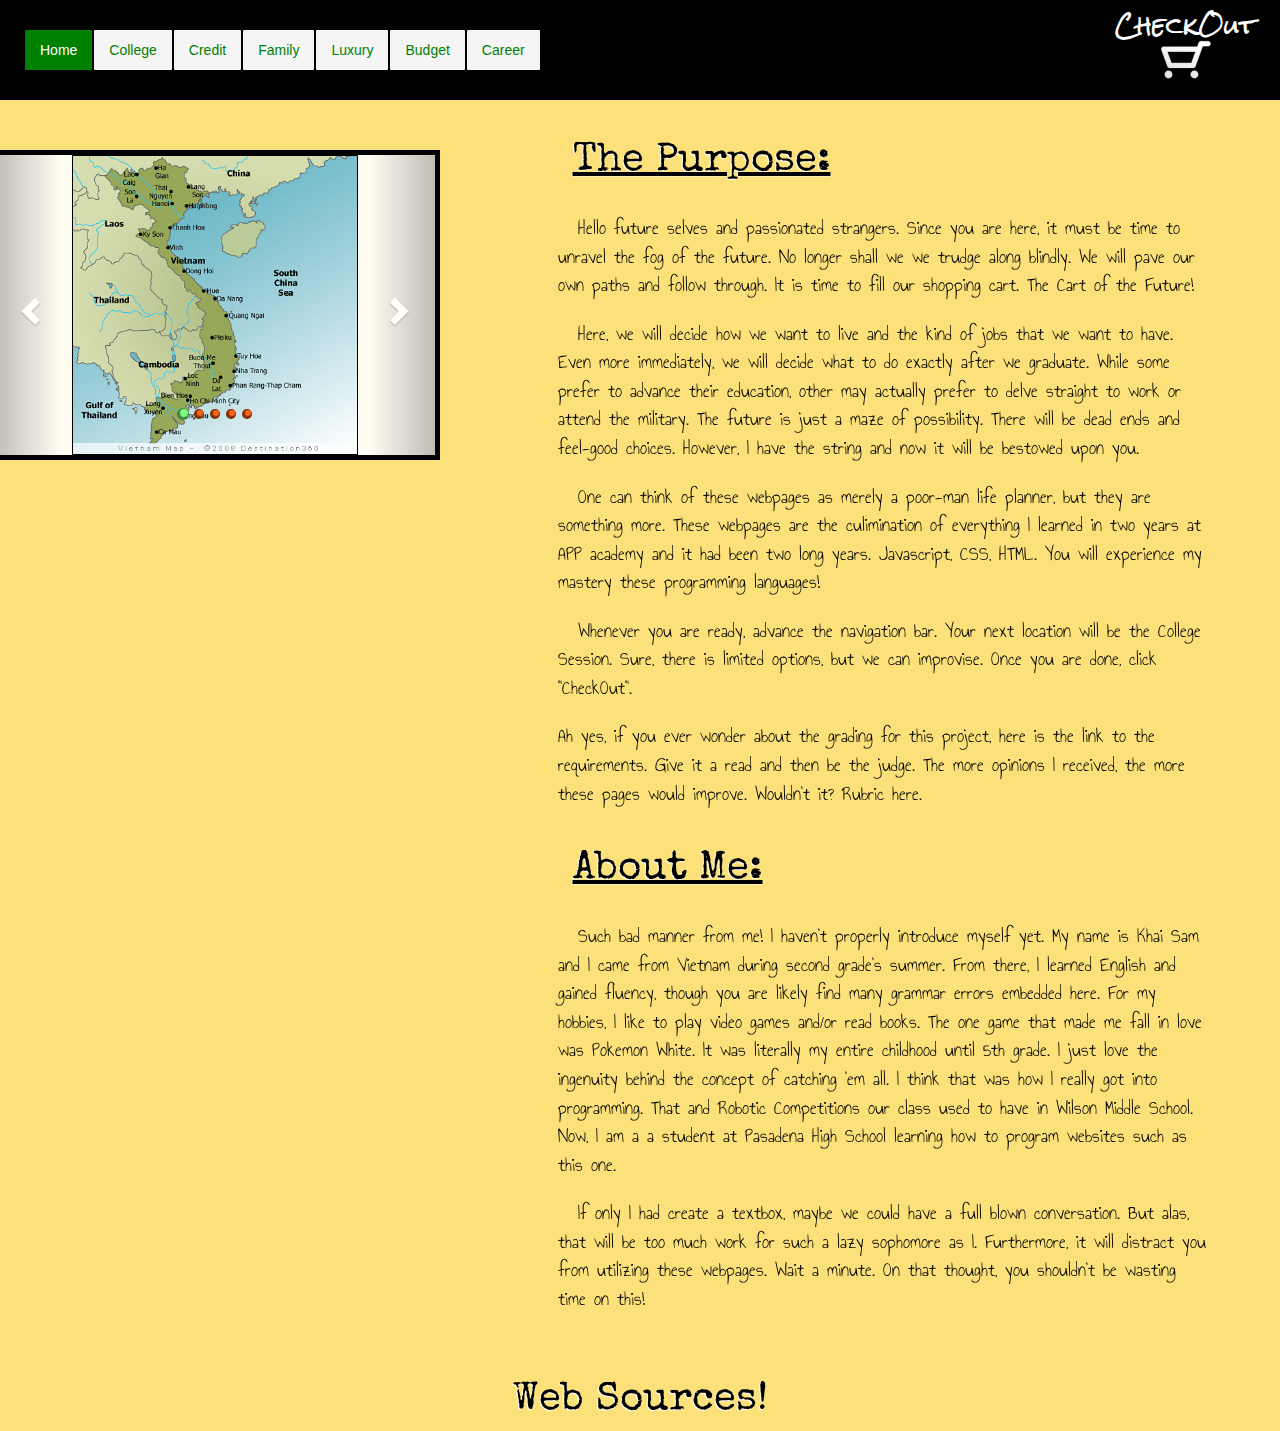
<file: index.html>
<!DOCTYPE html>
<head>
  <title>Cart of the Future</title>
  <link rel="stylesheet" type="text/css" href="bootstrap-3.3.7-dist/css/bootstrap.css" />
  <link rel="stylesheet" type="text/css" href="style.css" />
  <script src="https://ajax.googleapis.com/ajax/libs/jquery/3.2.1/jquery.min.js"></script>
  <script src="https://maxcdn.bootstrapcdn.com/bootstrap/3.3.7/js/bootstrap.min.js"></script>
</head>
<body>
    
    <div class="row" style="background: black;">
      <div class="col-md-10" style="padding: 30px; padding-left: 40px;">  
        <div class="pull-left">
          <ul class="nav nav-pills">
            <li class="active"><a href="index.html">Home</a></li>
            <li><a href="College.html">College</a></li>
            <li><a href="Credit.html">Credit</a></li>
            <li><a href="Family.html">Family</a></li>
            <li><a href="Luxury.html">Luxury</a></li>
            <li><a href="Budget.html">Budget</a></li>
            <li><a href="Career.html">Career</a></li>
          </ul>
        </div> 
      </div>
      <a href="Summary.html">  
        <div class="col-md-2" id="cart">
          <img src="Images/Decorational/Pic Art/Shopping Cart.png" width="30%" alt="Shopping Cart">
          <h3>CheckOut</h3>
        </div> 
      </a>  
    </div><br>  
  
  <div class="container">
    <div class="row">
      <div class="col-md-5 sticky"><br>
        <div id="carouselId" class="carousel slide" data-ride="carousel">
          <ol class="carousel-indicators">
            <li data-target="#carouselId" data-slide-to="0" class="active"></li>
            <li data-target="#carouselId" data-slide-to="1"></li>
            <li data-target="#carouselId" data-slide-to="2"></li>
            <li data-target="#carouselId" data-slide-to="3"></li>
            <li data-target="#carouselId" data-slide-to="4"></li>
          </ol>
          <div class="carousel-inner">
            <div class="item active">
              <img src="Images/Interest/Vietnam.gif" alt="Vietnam" style="height:300px;margin:auto;">
            </div>
            <div class="item">
              <img src="Images/Interest/Pokemon White.jpg" alt="Pokemon White" style="height:300px;margin:auto;">
            </div>
            <div class="item">
              <img src="Images/Interest/Tennis.jpg" alt="Tennis" style="height:300px;margin:auto;">
            </div>
            <div class="item">
              <img src="Images/Interest/The Lightning Thief.jpg" alt="The Lightning Thief" style="height:300px;margin:auto;">
            </div>
            <div class="item">
              <img src="Images/Interest/Dungeon and Dragon.jpg" alt="Dungeon and Dragon" style="height:300px;margin:auto;">
            </div>
          </div>
          <a class="left carousel-control" href="#carouselId" data-slide="prev">
            <span class="glyphicon glyphicon-chevron-left"></span>
            <span class="sr-only">Previous</span>  
          </a> 
          <a class="right carousel-control" href="#carouselId" data-slide="next">
            <span class="glyphicon glyphicon-chevron-right"></span>
            <span class="sr-only">Next</span>  
          </a> 
        </div>
      </div>
      <div class="col-md-7">
        <h1>The Purpose:</h1><br>
        <p>&emsp;Hello future selves and passionated strangers. Since you are here, it must be time to unravel the fog of the future. No longer shall we we trudge along blindly. We will pave our own paths and follow through. It is time to fill our shopping cart. The Cart of the Future!</p><br><br>
        <p>&emsp;Here, we will decide how we want to live and the kind of jobs that we want to have. Even more immediately, we will decide what to do exactly after we graduate. While some prefer to advance their education, other may actually prefer to delve straight to work or attend the military. The future is just a maze of possibility. There will be dead ends and feel-good choices. However, I have the string and now it will be bestowed upon you.</p><br><br>
        <p>&emsp;One can think of these webpages as merely a poor-man life planner, but they are something more. These webpages are the culimination of everything I learned in two years at APP academy and it had been two long years. Javascript, CSS, HTML. You will experience my mastery these programming languages!</p><br><br>
        <p>&emsp;Whenever you are ready, advance the navigation bar. Your next location will be the College Session. Sure, there is limited options, but we can improvise. Once you are done, click "CheckOut".</p><br><br>
        <p>Ah yes, if you ever wonder about the grading for this project, here is the link to the requirements. Give it a read and then be the judge. The more opinions I received, the more these pages would improve. Wouldn't it? <a href="Rubric.html" id="rubricLink" target="_blank">Rubric</a> here.</p><br><br>
        <h1>About Me:</h1><br> 
        <p>&emsp;Such bad manner from me! I haven't properly introduce myself yet. My name is Khai Sam and I came from Vietnam during second grade's summer. From there, I learned English and gained fluency, though you are likely find many grammar errors embedded here. For my hobbies, I like to play video games and/or read books. The one game that made me fall in love was Pokemon White. It was literally my entire childhood until 5th grade. I just love the ingenuity behind the concept of catching 'em all. I think that was how I really got into programming. That and Robotic Competitions our class used to have in Wilson Middle School. Now, I am a a student at Pasadena High School learning how to program websites such as this one.</p><br><br>
        <p>&emsp;If only I had create a textbox, maybe we could have a full blown conversation. But alas, that will be too much work for such a lazy sophomore as I. Furthermore, it will distract you from utilizing these webpages. Wait a minute. On that thought, you shouldn't be wasting time on this!</p><br><br>
      </div>
    </div><br><br>
    <div style="text-align: center;">
      <a href="Sources.html" target="_blank" class="sourceLink">Web Sources!</a><br>    
    </div>
  </div>
  <div id="scrollButton" onclick="topFunction()">Scroll to Top</div>
    
  <script src="master.js"></script>  <!-- Should Always Run After HTML File -->
  <script>
    window.addEventListener('scroll', fixCarousel);
  </script>  
</body>
</file>
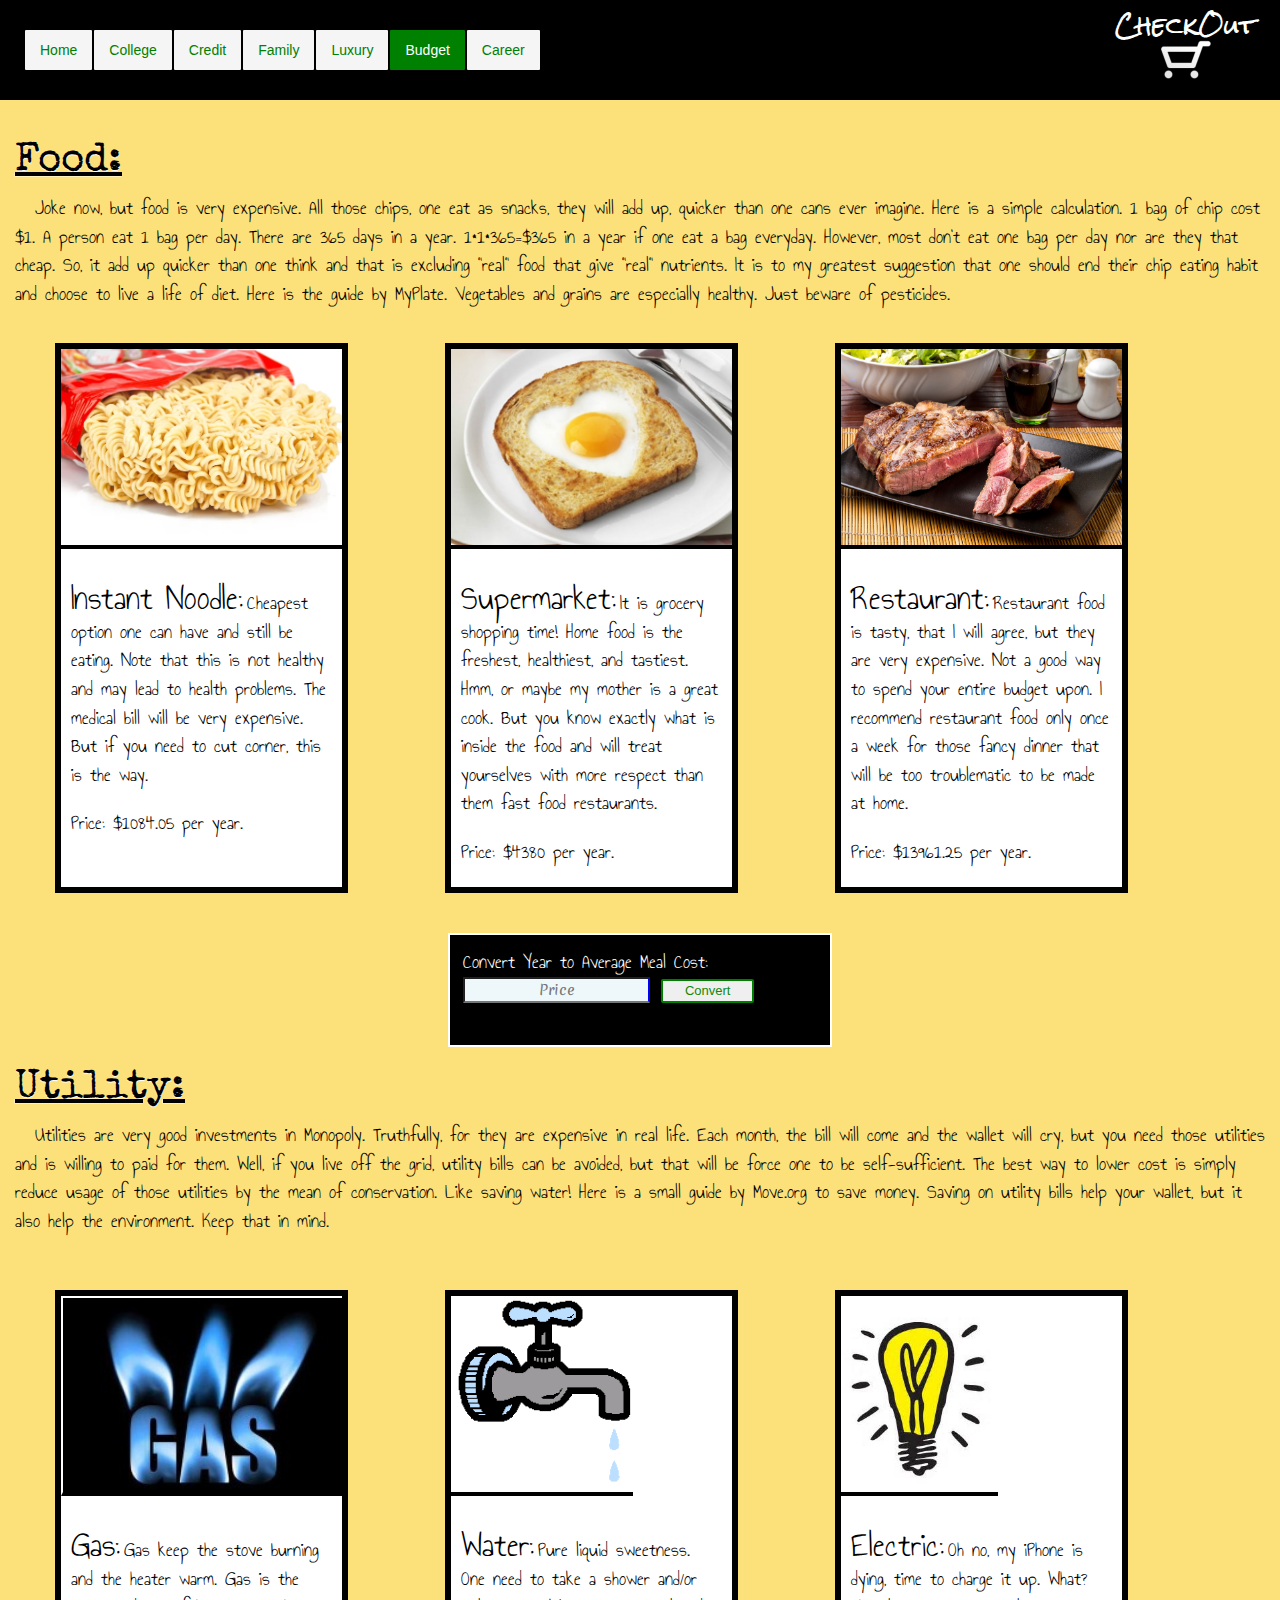
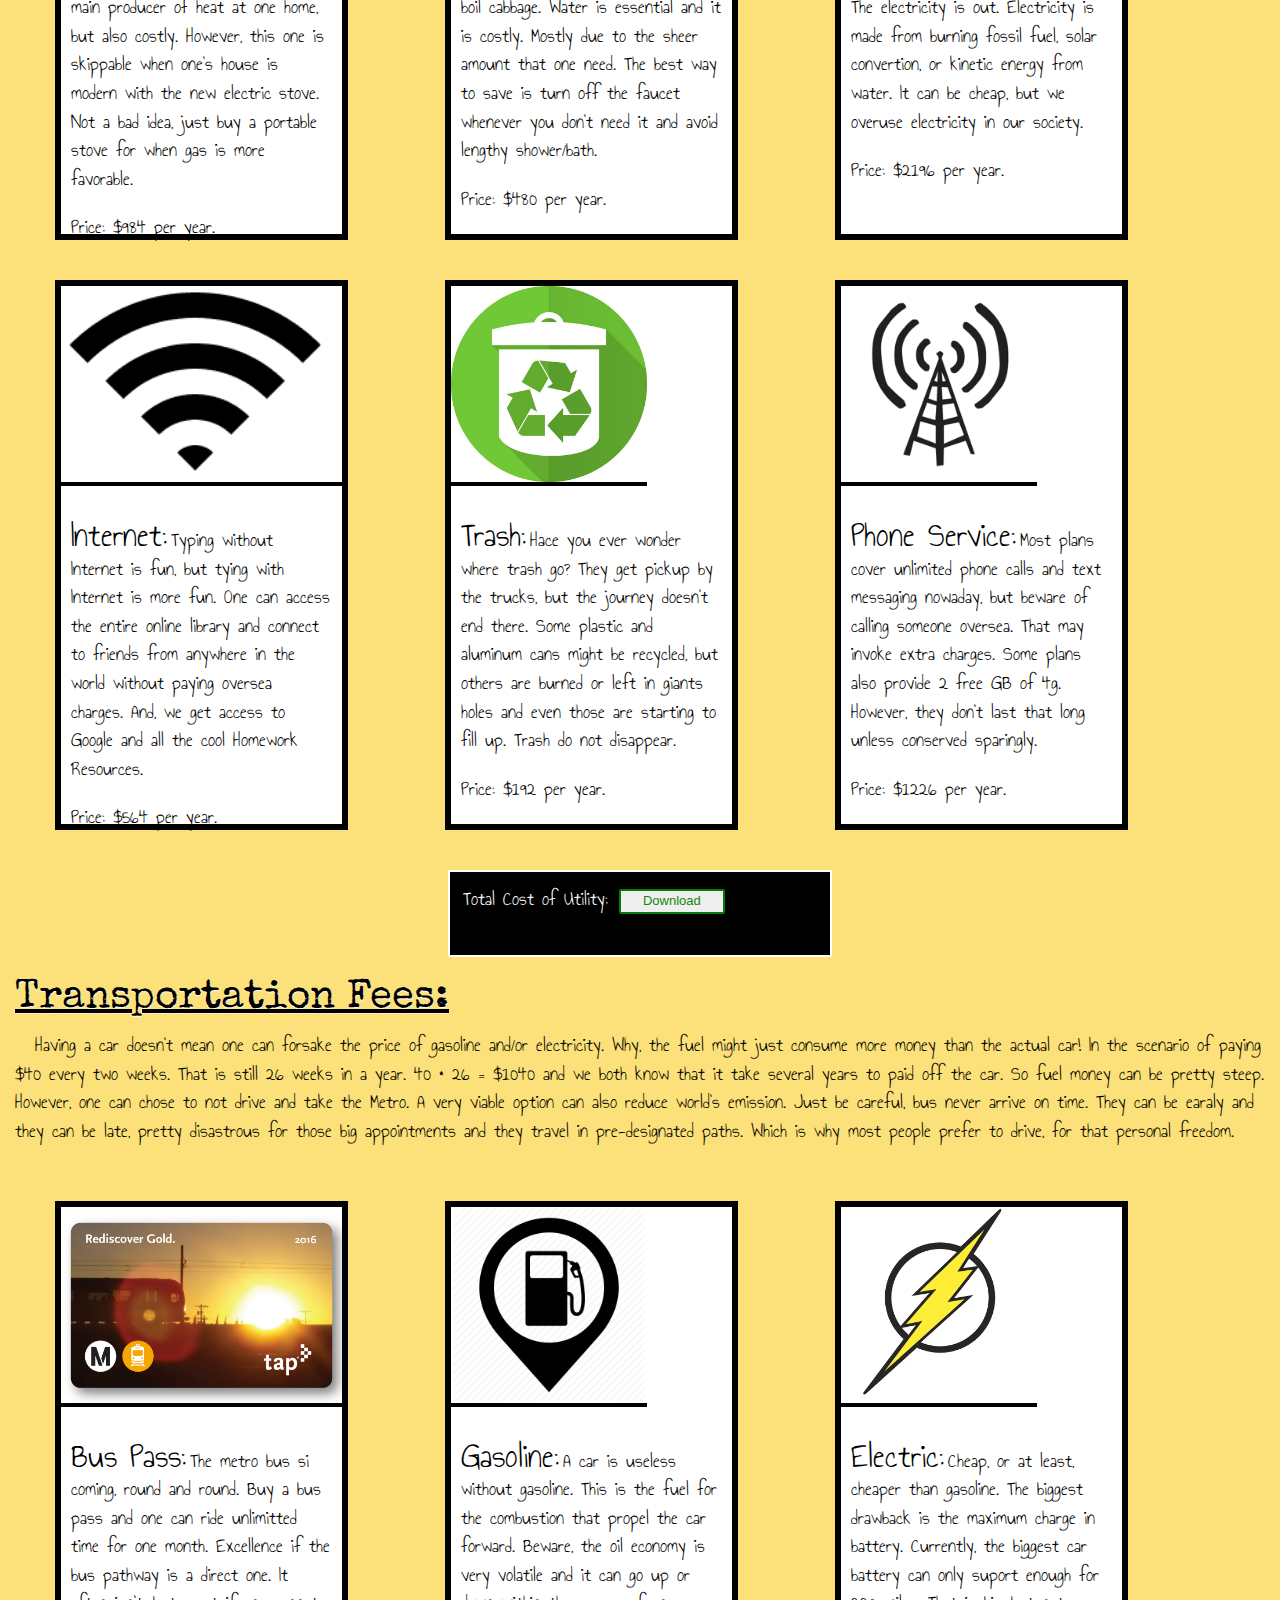
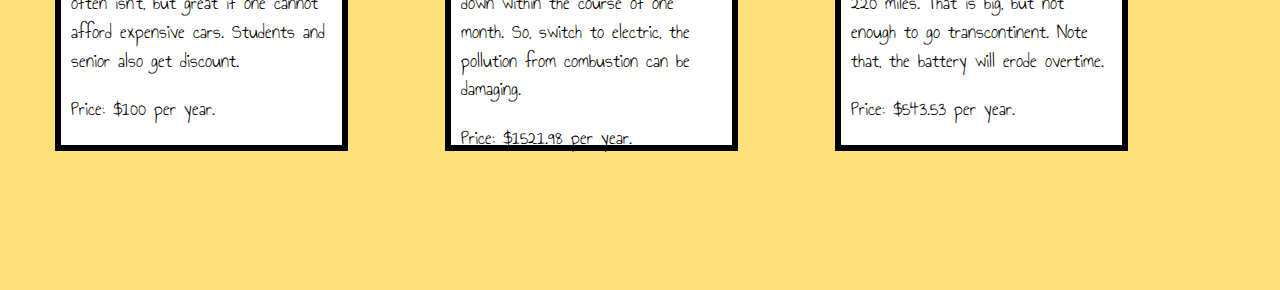
<file: Budget.html>
<!DOCTYPE html>
<head>
  <title>Cart of the Future</title>
  <link rel="stylesheet" type="text/css" href="bootstrap-3.3.7-dist/css/bootstrap.css" />
  <link rel="stylesheet" type="text/css" href="style.css" />
  <script src="https://ajax.googleapis.com/ajax/libs/jquery/3.2.1/jquery.min.js"></script>
  <script src="https://maxcdn.bootstrapcdn.com/bootstrap/3.3.7/js/bootstrap.min.js"></script>
</head>
<body>
    
    <div id="navBar" class="row" style="background: black;">
      <div class="col-md-10" style="padding: 30px; padding-left: 40px;">  
        <div class="pull-left">
          <ul class="nav nav-pills">
            <li><a href="index.html">Home</a></li>
            <li><a href="College.html">College</a></li>
            <li><a href="Credit.html">Credit</a></li>
            <li><a href="Family.html">Family</a></li>
            <li><a href="Luxury.html">Luxury</a></li>
            <li class="active"><a href="Budget.html">Budget</a></li>
            <li><a href="Career.html">Career</a></li>
          </ul>
        </div> 
      </div>
      <a href="Summary.html">  
        <div class="col-md-2" id="cart">
          <img src="Images/Decorational/Pic Art/Shopping Cart.png" width="30%" alt="Shopping Cart">
          <h3>CheckOut</h3>
        </div> 
      </a>  
    </div><br>  

  <h1>Food:</h1>  
  <div class="description">
    <p>&emsp;Joke now, but food is very expensive. All those chips, one eat as snacks, they will add up, quicker than one cans ever imagine. Here is a simple calculation. 1 bag of chip cost $1. A person eat 1 bag per day. There are 365 days in a year. 1*1*365=$365 in a year if one eat a bag everyday. However, most don't eat one bag per day nor are they that cheap. So, it add up quicker than one think and that is excluding "real" food that give "real" nutrients. It is to my greatest suggestion that one should end their chip eating habit and choose to live a life of diet. Here is the guide by <a href="https://www.choosemyplate.gov/" target="_blank" class="normalLink">MyPlate</a>. Vegetables and grains are especially healthy. Just beware of pesticides.</p>
    </div><br>
  <div class="container">
    <!-- Row -->  
    <div class="row">
      <div class="col-md-3 notActive" id="budget_Food1" onclick="selectOption('budget_Food', 1)">
        <img src="Images/Decorational/Budget/Food/Instant Noodle.webp" class="img" width="100%" alt="Instant Noodle"><br><br> 
        <div>
          <a href="https://food.ndtv.com/food-drinks/the-dark-side-of-instant-noodles-what-makes-them-harmful-766902" class="normalLink" target="_blank"><h4 id="budget_Food1option">Instant Noodle:</h4></a>
          <p>Cheapest option one can have and still be eating. Note that this is not healthy and may lead to health problems. The medical bill will be very expensive. But if you need to cut corner, this is the way.</p><br><br>
          <p class="popup" onclick="popupFunction('budget_Food', 1)">Price: $<span id="budget_Food1price">1084.05<span class="popuptext" id="budget1PopupText">Compostion:<br>1 cup = 99¢<br>Assumption = 3 meals/day.</span></span> per year.</p>   
        </div>
      </div>
      <div class="col-md-1"></div>  
      <div class="col-md-3 notActive" id="budget_Food2" onclick="selectOption('budget_Food', 2)">
        <img src="Images/Decorational/Budget/Food/Bread.jpg" class="img" width="100%" alt="Supermarket Food"><br><br> 
        <div>
          <a href="https://www.jhsph.edu/research/centers-and-institutes/johns-hopkins-center-for-a-livable-future/news-room/News-Releases/2014/Study-Suggests-Home-Cooking-Main-Ingredient-in-Healthier-Diet.html" target="_blank"><h4 id="budget_Food2option">Supermarket:</h4></a>
          <p>It is grocery shopping time! Home food is the freshest, healthiest, and tastiest. Hmm, or maybe my mother is a great cook. But you know exactly what is inside the food and will treat yourselves with more respect than them fast food restaurants.</p><br><br>
          <p class="popup" onclick="popupFunction('budget_Food', 2)">Price: $<span id="budget_Food2price">4380<span class="popuptext" id="budget_Food2PopupText">Compostion:<br>Average Price = $4 per meal</span></span> per year.</p>   
        </div>
      </div>
      <div class="col-md-1"></div>
      <div class="col-md-3 notActive" id="budget_Food3" onclick="selectOption('budget_Food', 3)">
        <img src="Images/Decorational/Budget/Food/Steak.jpg" class="img" width="100%" alt="Restaurant Food"><br><br> 
        <div>
          <a href="http://www.businessinsider.com/how-much-it-costs-to-eat-at-resaurants-2015-3" class="normalLink" target="_blank"><h4 id="budget_Food3option">Restaurant:</h4></a>
          <p>Restaurant food is tasty, that I will agree, but they are very expensive. Not a good way to spend your entire budget upon. I recommend restaurant food only once a week for those fancy dinner that will be too troublematic to be made at home.</p><br><br>
          <p class="popup" onclick="popupFunction('budget_Food', 3)">Price: $<span id="budget_Food3price">13961.25<span class="popuptext" id="budget_Food3PopupText">Compostion:<br>Average Price = $12.75 per meal</span></span> per year.</p>   
        </div>
      </div>  
    </div><br><br>
  </div>  
  <div class="buttonSpace">
    <p class="inputTitle">Convert Year to Average Meal Cost:</p>  
    <input type="text" id="foodButtonInput" value="" placeHolder="Price"> 
    <button onclick="calculateInput('food')" id="foodButton">Convert</button><br>
    <p id="foodButtonOutput" class="inputAnswer"><br></p>     
  </div>
  <!-- End Row -->  
  
  <h1>Utility:</h1> 
  <div class="description">
    <p>&emsp;Utilities are very good investments in Monopoly. Truthfully, for they are expensive in real life. Each month, the bill will come and the wallet will cry, but you need those utilities and is willing to paid for them. Well, if you live off the grid, utility bills can be avoided, but that will be force one to be self-sufficient. The best way to lower cost is simply reduce usage of those utilities by the mean of conservation. Like saving water! Here is a small guide by <a href="http://www.move.org/utility-bills-101" target="_blank" class="normalLink">Move.org</a> to save money. Saving on utility bills help your wallet, but it also help the environment. Keep that in mind.</p>
  </div><br><br>
  <div class="container">
    <!-- Row -->  
    <div class="row">
      <div class="col-md-3 notActive" id="budget_Utility1" onclick="selectMultipleOptions('budget_Utility', 1)">
        <img src="Images/Decorational/Budget/Utility/Gas.jpeg" class="img" alt="Gas" width="100%" style="border-top: 2px solid white; border-left: 2px solid white;"><br><br> 
        <div>
          <a href="https://www.socalgas.com/" class="normalLink" target="_blank"><h4 id="budget_Utility1option">Gas:</h4></a>
          <p>Gas keep the stove burning and the heater warm. Gas is the main producer of heat at one home, but also costly. However, this one is skippable when one's house is modern with the new electric stove. Not a bad idea, just buy a portable stove for when gas is more favorable.</p><br><br>
          <p class="popup" onclick="popupFunction('budget_Utility', 1)">Price: $<span id="budget_Utility1price">984<span class="popuptext" id="budget_Utility1PopupText">Compostion:<br>Average Price = $82 per month</span></span> per year.</p>   
        </div>
      </div>
      <div class="col-md-1"></div>  
      <div class="col-md-3 notActive" id="budget_Utility2" onclick="selectMultipleOptions('budget_Utility', 2)">
        <img src="Images/Decorational/Budget/Utility/Water.gif" class="img" alt="Water"><br><br> 
        <div>
          <a href="http://www.sunnyslopewatercompany.com/" class="normalLink" target="_blank"><h4 id="budget_Utility2option">Water:</h4></a>
          <p>Pure liquid sweetness. One need to take a shower and/or boil cabbage. Water is essential and it is costly. Mostly due to the sheer amount that one need. The best way to save is turn off the faucet whenever you don't need it and avoid lengthy shower/bath.</p><br><br>
          <p class="popup" onclick="popupFunction('budget_Utility', 2)">Price: $<span id="budget_Utility2price">480<span class="popuptext" id="budget_Utility2PopupText">Compostion:<br>Average Price = $40 per month</span></span> per year.</p>   
        </div>
      </div>
      <div class="col-md-1"></div>
      <div class="col-md-3 notActive" id="budget_Utility3" onclick="selectMultipleOptions('budget_Utility', 3)">
        <img src="Images/Decorational/Budget/Utility/Electric.jpg" class="img" alt="Electric"><br><br> 
        <div>
          <a href="https://www.sce.com/wps/portal/home/!ut/p/b1/[base64]/dl4/d5/L2dBISEvZ0FBIS9nQSEh/" class="normalLink" target="_blank"><h4 id="budget_Utility3option">Electric:</h4></a>
          <p>Oh no, my iPhone is dying, time to charge it up. What? The electricity is out. Electricity is made from burning fossil fuel, solar convertion, or kinetic energy from water. It can be cheap, but we overuse electricity in our society. </p><br><br>
          <p class="popup" onclick="popupFunction('budget_Utility', 3)">Price: $<span id="budget_Utility3price">2196<span class="popuptext" id="budget_Utility3PopupText">Compostion:<br>Average Price = $183 per month</span></span> per year.</p>   
        </div>
      </div>  
    </div><br><br>
    <div class="row">
      <div class="col-md-3 notActive" id="budget_Utility4" onclick="selectMultipleOptions('budget_Utility', 4)">
        <img src="Images/Decorational/Budget/Utility/Wifi.png" class="img" width="100%" alt="Wifi"><br><br> 
        <div>
          <a href="https://www.highspeedinternet.com/providers" class="normalLink" target="_blank"><h4 id="budget_Utility4option">Internet:</h4></a>
          <p>Typing without Internet is fun, but tying with Internet is more fun. One can access the entire online library and connect to friends from anywhere in the world without paying oversea charges. And, we get access to Google and all the cool Homework Resources.</p><br><br>
          <p class="popup" onclick="popupFunction('budget_Utility', 4)">Price: $<span id="budget_Utility4price">564<span class="popuptext" id="budget_Utility4PopupText">Compostion:<br>Average Price = $47 per month</span></span> per year.</p>   
        </div>
      </div>
      <div class="col-md-1"></div>  
      <div class="col-md-3 notActive" id="budget_Utility5" onclick="selectMultipleOptions('budget_Utility', 5)">
        <img src="Images/Decorational/Budget/Utility/Waste.jpg" class="img" alt="Waste"><br><br> 
        <div>
          <a href="http://athensservices.com/" class="normalLink" target="_blank"><h4 id="budget_Utility5option">Trash:</h4></a>
          <p>Hace you ever wonder where trash go? They get pickup by the trucks, but the journey doesn't end there. Some plastic and aluminum cans might be recycled, but others are burned or left in giants holes and even those are starting to fill up. Trash do not disappear.</p><br><br>
          <p class="popup" onclick="popupFunction('budget_Utility', 5)">Price: $<span id="budget_Utility5price">192<span class="popuptext" id="budget_Utility5PopupText">Compostion:<br>Average Price = $16 per month</span></span> per year.</p>   
        </div>
      </div>
      <div class="col-md-1"></div>
      <div class="col-md-3 notActive" id="budget_Utility6" onclick="selectMultipleOptions('budget_Utility', 6)">
        <img src="Images/Decorational/Budget/Utility/Cellular.png" class="img" alt="Cellular"><br><br> 
        <div>
          <a href="https://www.tomsguide.com/us/best-phone-carriers,review-3066.html" class="normalLink" target="_blank"><h4 id="budget_Utility6option">Phone Service:</h4></a>
          <p>Most plans cover unlimited phone calls and text messaging nowaday, but beware of calling someone oversea. That may invoke extra charges. Some plans also provide 2 free GB of 4g. However, they don't last that long unless conserved sparingly.</p><br><br>
          <p class="popup" onclick="popupFunction('budget_Utility', 6)">Price: $<span id="budget_Utility6price">1226<span class="popuptext" id="budget_Utility6PopupText">Compostion:<br>Average Price = $102.17 per month</span></span> per year.</p>   
        </div>
      </div>  
    </div><br><br>
  </div>  
  <div class="buttonSpace">
    <p class="inputTitle">Total Cost of Utility:</p>   
    <button onclick="calculateInput('utility')" id="utilityButton">Download</button><br>
    <p id="utilityButtonOutput" class="inputAnswer"><br></p>     
  </div>
  
  <h1>Transportation Fees:</h1> 
  <div class="description">
    <p>&emsp;Having a car doesn't mean one can forsake the price of gasoline and/or electricity. Why, the fuel might just consume more money than the actual car! In the scenario of paying $40 every two weeks. That is still 26 weeks in a year. 40 * 26 = $1040 and we both know that it take several years to paid off the car. So fuel money can be pretty steep. However, one can chose to not drive and take the <a href="https://www.metro.net/riding/fares/" target="_blank" class="normalLink">Metro</a>. A very viable option can also reduce world's emission. Just be careful, bus never arrive on time. They can be earaly and they can be late, pretty disastrous for those big appointments and they travel in pre-designated paths. Which is why most people prefer to drive, for that personal freedom.</p>
  </div><br><br>
  <div class="container">
    <!-- Row -->  
    <div class="row">
      <div class="col-md-3 notActive" id="budget_Transportation1" onclick="selectMultipleOptions('budget_Transportation', 1)">
        <img src="Images/Decorational/Budget/Transportation/Bus.png" class="img" width="100%" alt="Bus"><br><br> 
        <div>
          <a href="https://www.metro.net/riding/fares/" class="normalLink" target="_blank"><h4 id="budget_Transportation1option">Bus Pass:</h4></a>
          <p>The metro bus si coming, round and round. Buy a bus pass and one can ride unlimitted time for one month. Excellence if the bus pathway is a direct one. It often isn't, but great if one cannot afford expensive cars. Students and senior also get discount.</p><br><br>
          <p>Price: $<span id="budget_Transportation1price">100</span> per year.</p>   
        </div>
      </div>
      <div class="col-md-1"></div>  
      <div class="col-md-3 notActive" id="budget_Transportation2" onclick="selectMultipleOptions('budget_Transportation', 2)">
        <img src="Images/Decorational/Budget/Transportation/Gasoline.png" class="img" alt="Fuel: Gasoline"><br><br> 
        <div>
          <a href="https://www.fueleconomy.gov/feg/gasprices/" class="normalLink" target="_blank"><h4 id="budget_Transportation2option">Gasoline:</h4></a>
          <p>A car is useless without gasoline. This is the fuel for the combustion that propel the car forward. Beware, the oil economy is very volatile and it can go up or down within the course of one month. So, switch to electric, the pollution from combustion can be damaging.</p><br><br>
          <p class="popup" onclick="popupFunction('budget_Transportation', 2)">Price: $<span id="budget_Transportation2price">1521.98<span class="popuptext" id="budget_Transportation2PopupText">Compostion:<br>Mileage = 15098 per year<br>Cost = $2.50 per Gallon<br>1 Gallon = 24.8 miles</span></span> per year.</p>   
        </div>
      </div>
      <div class="col-md-1"></div>
      <div class="col-md-3 notActive" id="budget_Transportation3" onclick="selectMultipleOptions('budget_Transportation', 3)">
        <img src="Images/Decorational/Budget/Transportation/Electricity.webp" class="img" alt="Fuel: Electricity"><br><br> 
        <div>
          <a href="https://www.scientificamerican.com/article/electric-cars-cost-per-charge/" class="normalLink" target="_blank"><h4 id="budget_Transportation3option">Electric:</h4></a>
          <p>Cheap, or at least, cheaper than gasoline. The biggest drawback is the maximum charge in battery. Currently, the biggest car battery can only suport enough for 220 miles. That is big, but not enough to go transcontinent. Note that, the battery will erode overtime.</p><br><br>
          <p class="popup" onclick="popupFunction('budget_Transportation', 3)">Price: $<span id="budget_Transportation3price">543.53<span class="popuptext" id="budget_Transportation3PopupText">Compostion:<br>Mileage = 15098 per year<br>Cost = 0.12¢ per kWh<br>1kWh = 3.33 miles</span></span> per year.</p>   
        </div>
      </div>  
    </div><br><br>
  </div>  
    
  <div id="scrollButton" onclick="topFunction()">Scroll to Top</div>   
    
  <script src="master.js"></script>  <!-- Should Always Run After HTML File -->
  <script>
    reSelectOption("budget_Food");  
    reSelectMultipleOptions("budget_Utility"); 
    reSelectMultipleOptions("budget_Transportation");
  </script>
</body>
</file>
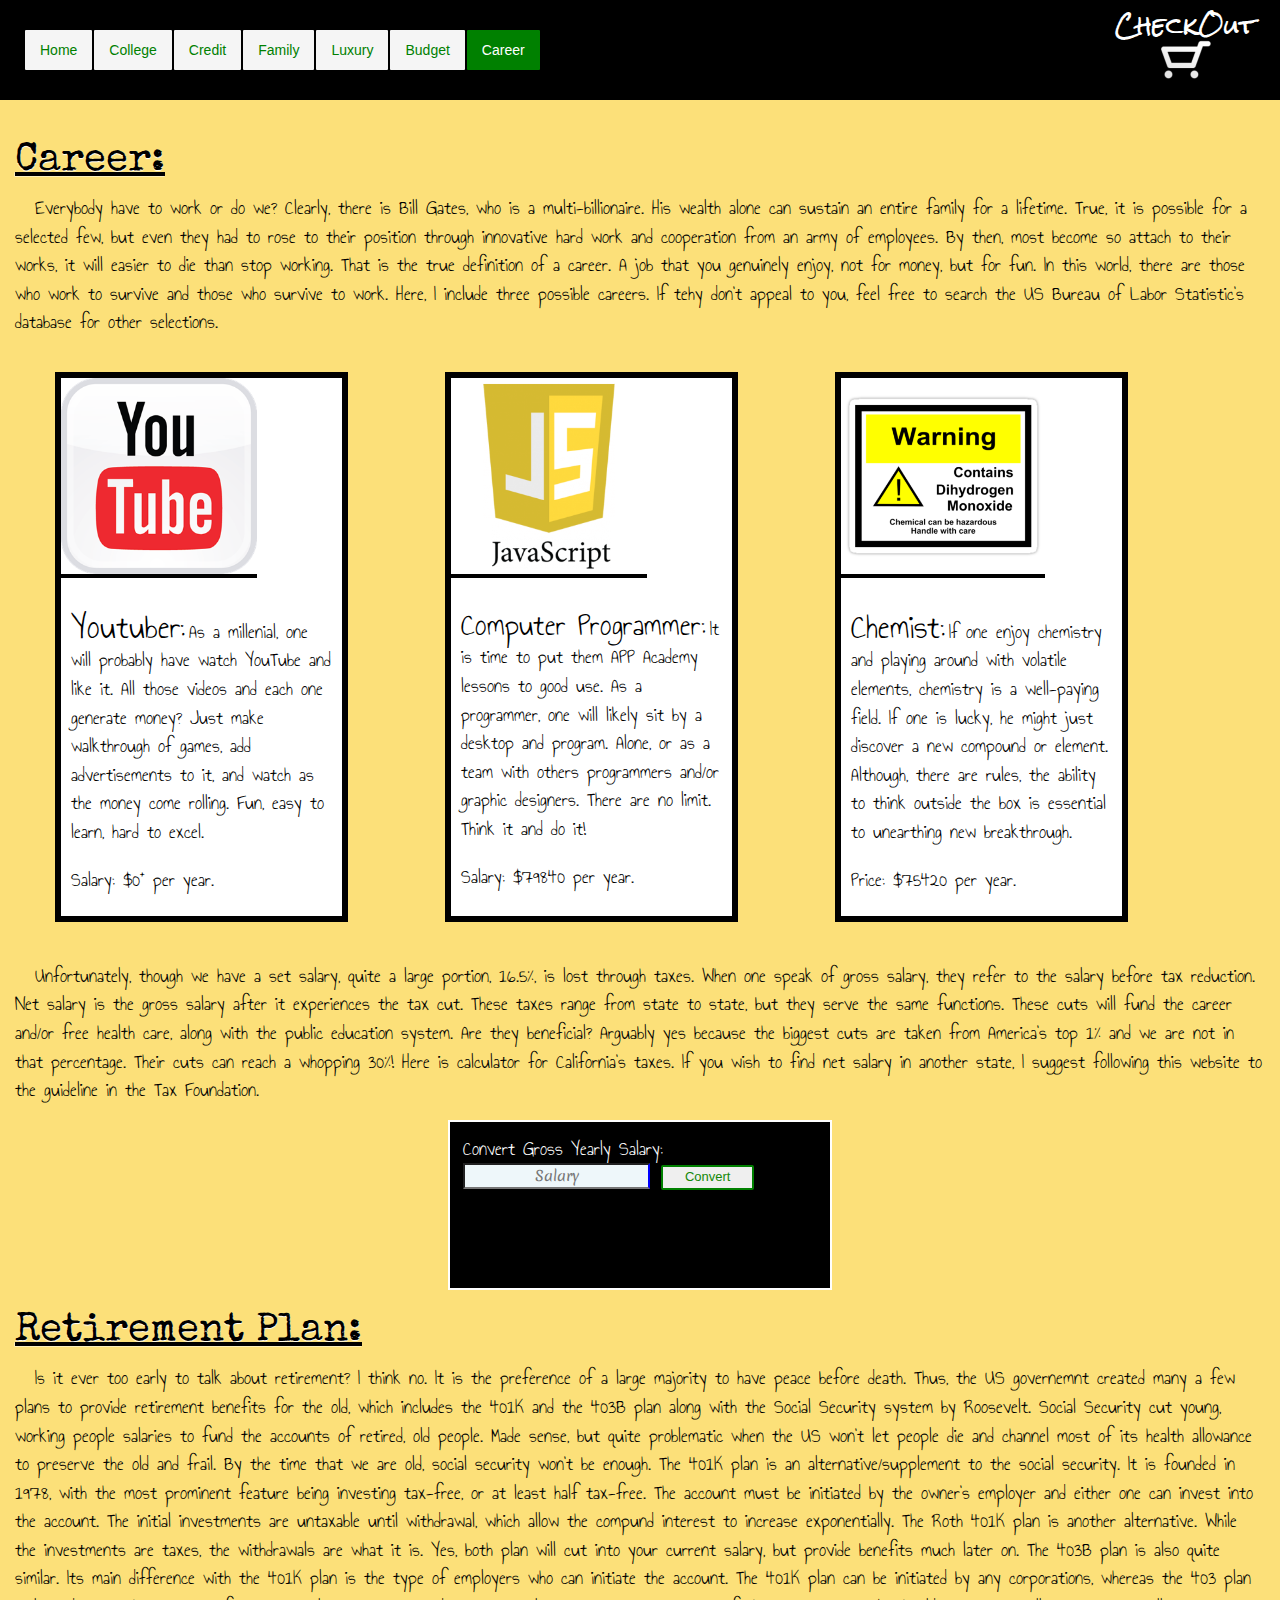
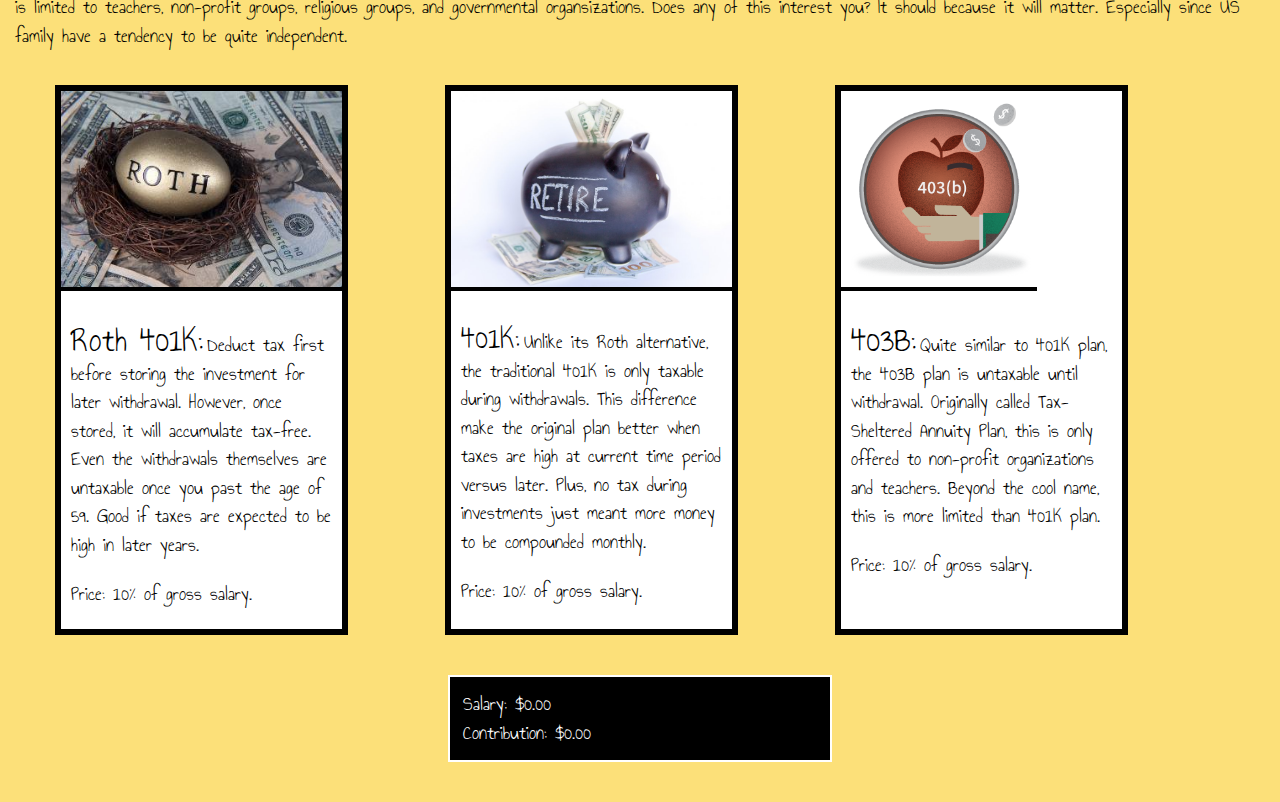
<file: Career.html>
<!DOCTYPE html>
<head>
  <title>Cart of the Future</title>
  <link rel="stylesheet" type="text/css" href="bootstrap-3.3.7-dist/css/bootstrap.css" />
  <link rel="stylesheet" type="text/css" href="style.css" />
  <script src="https://ajax.googleapis.com/ajax/libs/jquery/3.2.1/jquery.min.js"></script>
  <script src="https://maxcdn.bootstrapcdn.com/bootstrap/3.3.7/js/bootstrap.min.js"></script>
</head>
<body>
    
    <div id="navBar" class="row" style="background: black;">
      <div class="col-md-10" style="padding: 30px; padding-left: 40px;">  
        <div class="pull-left">
          <ul class="nav nav-pills">
            <li><a href="index.html">Home</a></li>
            <li><a href="College.html">College</a></li>
            <li><a href="Credit.html">Credit</a></li>
            <li><a href="Family.html">Family</a></li>
            <li><a href="Luxury.html">Luxury</a></li>
            <li><a href="Budget.html">Budget</a></li>
            <li class="active"><a href="Career.html">Career</a></li>
          </ul>
        </div> 
      </div>
      <a href="Summary.html">  
        <div class="col-md-2" id="cart">
          <img src="Images/Decorational/Pic Art/Shopping Cart.png" width="30%" alt="Shopping Cart">
          <h3>CheckOut</h3>
        </div> 
      </a>  
    </div><br>  
      
  <h1>Career:</h1>       
  <div class="description">
    <p>&emsp;Everybody have to work or do we? Clearly, there is Bill Gates, who is a multi-billionaire. His wealth alone can sustain an entire family for a lifetime. True, it is possible for a selected few, but even they had to rose to their position through innovative hard work and cooperation from an army of employees. By then, most become so attach to their works, it will easier to die than stop working. That is the true definition of a career. A job that you genuinely enjoy, not for money, but for fun. In this world, there are those who work to survive and those who survive to work. Here, I include three possible careers. If tehy don't appeal to you, feel free to search the <a href="https://www.bls.gov/" target="_blank" class="normalLink">US Bureau of Labor Statistic</a>'s database for other selections.</p><br>    
  </div><br>
  <div class="container">
    <!-- Row -->  
    <div class="row">
      <div class="col-md-3 notActive" id="career1" onclick="selectOption('career', 1)">
        <img src="Images/Decorational/Pathway/Career/Youtube.png" class="img" alt="Youtube"><br><br> 
        <div>
          <a href="www.pennapowers.com/how-much-do-youtubers-make/" class="normalLink" target="_blank"><h4 id="career1option">Youtuber:</h4></a>
          <p>As a millenial, one will probably have watch YouTube and like it. All those videos and each one generate money? Just make walkthrough of games, add advertisements to it, and watch as the money come rolling. Fun, easy to learn, hard to excel.</p><br><br>
          <p class="popup">Salary: $0<span class="popuptext">Composition:<br>18¢ per 30-seconds advertisement</span><sup>+</sup> per year.</p> 
          <span id="career1price" style="display: none;">1000</span>  
        </div>
      </div>
      <div class="col-md-1"></div>  
      <div class="col-md-3 notActive" id="career2" onclick="selectOption('career', 2)">
        <img src="Images/Decorational/Pathway/Career/Javascript.png" class="img" alt="Coding Language"><br><br> 
        <div>
          <a href="https://www.bls.gov/ooh/computer-and-information-technology/computer-programmers.htm" class="normalLink" target="_blank"><h4 id="career2option" style="font-size: 32px;">Computer Programmer:</h4></a>
          <p>It is time to put them APP Academy lessons to good use. As a programmer, one will likely sit by a desktop and program. Alone, or as a team with others programmers and/or graphic designers. There are no limit. Think it and do it!</p><br><br>
          <p>Salary: $<span id="career2price">79840</span> per year.</p>   
        </div>
      </div>
      <div class="col-md-1"></div>
      <div class="col-md-3 notActive" id="career3" onclick="selectOption('career', 3)">
        <img src="Images/Decorational/Pathway/Career/Dangerous Chemical.png" class="img" alt="Dangerous Chemical"><br><br> 
        <div>
          <a href="https://www.thebalance.com/chemist-career-information-525995" class="normalLink" target="_blank"><h4 id="career3option">Chemist:</h4></a>
          <p>If one enjoy chemistry and playing around with volatile elements, chemistry is a well-paying field. If one is lucky, he might just discover a new compound or element. Although, there are rules, the ability to think outside the box is essential to unearthing new breakthrough.</p><br><br>
          <p>Price: $<span id="career3price">75420</span> per year.</p>   
        </div>
      </div>
    </div> 
    <!-- End Row -->  
  </div><br><br>
 
  <div class="description">
    <p style="margin-bottom: 10px;">&emsp;Unfortunately, though we have a set salary, quite a large portion, 16.5%, is lost through taxes. When one speak of gross salary, they refer to the salary before tax reduction. Net salary is the gross salary after it experiences the tax cut. These taxes range from state to state, but they serve the same functions. These cuts will fund the career and/or free health care, along with the public education system. Are they beneficial? Arguably yes because the biggest cuts are taken from America's top 1% and we are not in that percentage. Their cuts can reach a whopping 30%! Here is calculator for California's taxes. If you wish to find net salary in another state, I suggest following this website to the guideline in the <a href="https://taxfoundation.org/state-individual-income-tax-rates-brackets-2017/" class="normalLink" target="_blank">Tax Foundation</a>.</p>  
  </div>    
  <div class="buttonSpace popup">
    <p class="inputTitle">Convert Gross Yearly Salary:</p>  
    <input type="text" id="careerButtonInput" value="" placeHolder="Salary"> 
    <button onclick="calculateInput('career')" id="careerButton">Convert</button><br>
    <p id="careerButtonOutput" class="inputAnswer"><br><br><br></p>     
    <span class="popuptextRight" id="careerButtonPopupText">Compostion:<br>Federal income: 7%<br>Social security: 6%<br>Medicare:  1.5%<br>CA state income: 1%<br>CA state DI: 1%</span>
  </div><br>
      
  <h1>Retirement Plan:</h1>       
  <div class="description">
      <p>&emsp;Is it ever too early to talk about retirement? I think no. It is the preference of a large majority to have peace before death. Thus, the US governemnt created many a few plans to provide retirement benefits for the old, which includes the <a href="https://nb.fidelity.com/public/nb/401k/home" target="_blank" class="normalLink">401K</a> and the <a href="https://www.thebalance.com/understanding-your-403-b-plan-357122" target="_blank" class="normalLink">403B</a> plan along with the <a href="https://www.ssa.gov/" target="_blank" class="normalLink">Social Security</a> system by Roosevelt. Social Security cut young, working people salaries to fund the accounts of retired, old people. Made sense, but quite problematic when the US won't let people die and channel most of its health allowance to preserve the old and frail. By the time that we are old, social security won't be enough. The 401K plan is an alternative/supplement to the social security. It is founded in 1978, with the most prominent feature being investing tax-free, or at least half tax-free. The account must be initiated by the owner's employer and either one can invest into the account. The initial investments are untaxable until withdrawal, which allow the compund interest to increase exponentially. The <a href="http://time.com/money/4258994/traditional-401k-roth-401k-retirement/" class="normalLink" target="_blank"></a>Roth 401K plan is another alternative. While the investments are taxes, the withdrawals are what it is. Yes, both plan will cut into your current salary, but provide benefits much later on. The 403B plan is also quite similar. Its main difference with the 401K plan is the type of employers who can initiate the account. The 401K plan can be initiated by any corporations, whereas the 403 plan is limited to teachers, non-profit groups, religious groups, and governmental organsizations. Does any of this interest you? It should because it will matter. Especially since US family have a tendency to be quite independent.</p><br>    
  </div><br>
  <div class="container">
    <!-- Row -->  
    <div class="row">
      <div class="col-md-3 notActive" id="retirement1" onclick="selectOption('retirement', 1)">
        <img src="Images/Decorational/Pathway/Retirement Plan/Roth Plan.jpg" class="img" width="100%" alt="Roth Plan"><br><br> 
        <div>
          <a href="https://www.investopedia.com/terms/r/roth401k.asp" class="normalLink" target="_blank"><h4 id="retirement1option">Roth 401K:</h4></a>
          <p>Deduct tax first before storing the investment for later withdrawal. However, once stored, it will accumulate tax-free. Even the withdrawals themselves are untaxable once you past the age of 59. Good if taxes are expected to be high in later years.</p><br><br>
          <p>Price: 10% of gross salary.</p> 
          <span id="retirement1price" style="display: none;">3000</span>  
        </div>
      </div>
      <div class="col-md-1"></div>  
      <div class="col-md-3 notActive" id="retirement2" onclick="selectOption('retirement', 2)">
        <img src="Images/Decorational/Pathway/Retirement Plan/Piggy Bank.jpg" class="img" width="100%" alt="Piggy Bank"><br><br> 
        <div>
          <a href="https://nb.fidelity.com/public/nb/401k/home" class="normalLink" target="_blank"><h4 id="retirement2option" style="font-size: 32px;">401K:</h4></a>
          <p>Unlike its Roth alternative, the traditional 401K is only taxable during withdrawals. This difference make the original plan better when taxes are high at current time period versus later. Plus, no tax during investments just meant more money to be compounded monthly.</p><br><br>
          <p>Price: 10% of gross salary.</p> 
          <span id="retirement2price" style="display: none;">3000</span> 
        </div>
      </div>
      <div class="col-md-1"></div>
      <div class="col-md-3 notActive" id="retirement3" onclick="selectOption('retirement', 3)">
        <img src="Images/Decorational/Pathway/Retirement Plan/403 Plan.png" class="img" alt="403 Plan"><br><br> 
        <div>
          <a href="https://www.thebalance.com/understanding-your-403-b-plan-357122" class="normalLink" target="_blank"><h4 id="retirement3option">403B:</h4></a>
          <p>Quite similar to 401K plan, the 403B plan is untaxable until withdrawal. Originally called Tax-Sheltered Annuity Plan, this is only offered to non-profit organizations and teachers. Beyond the cool name, this is more limited than 401K plan.</p><br><br>
          <p>Price: 10% of gross salary.</p> 
          <span id="retirement3price" style="display: none;">3000</span>
        </div>
      </div>
    </div>
    <!-- End Row -->  
  </div><br><br>
  <div class="buttonSpace">  
    <p id="jobSalary" class="inputAnswer">Salary: $0.00</p><br>
    <p id="planContribution" class="inputAnswer">Contribution: $0.00</p>  
  </div><br><br>
    
  <div id="scrollButton" onclick="topFunction()">Scroll to Top</div>  
    
  <script src="master.js"></script>  <!-- Should Always Run After HTML File -->
  <script>
    reSelectOption("career");  
    reSelectOption("retirement");  
  </script>
</body>
</file>
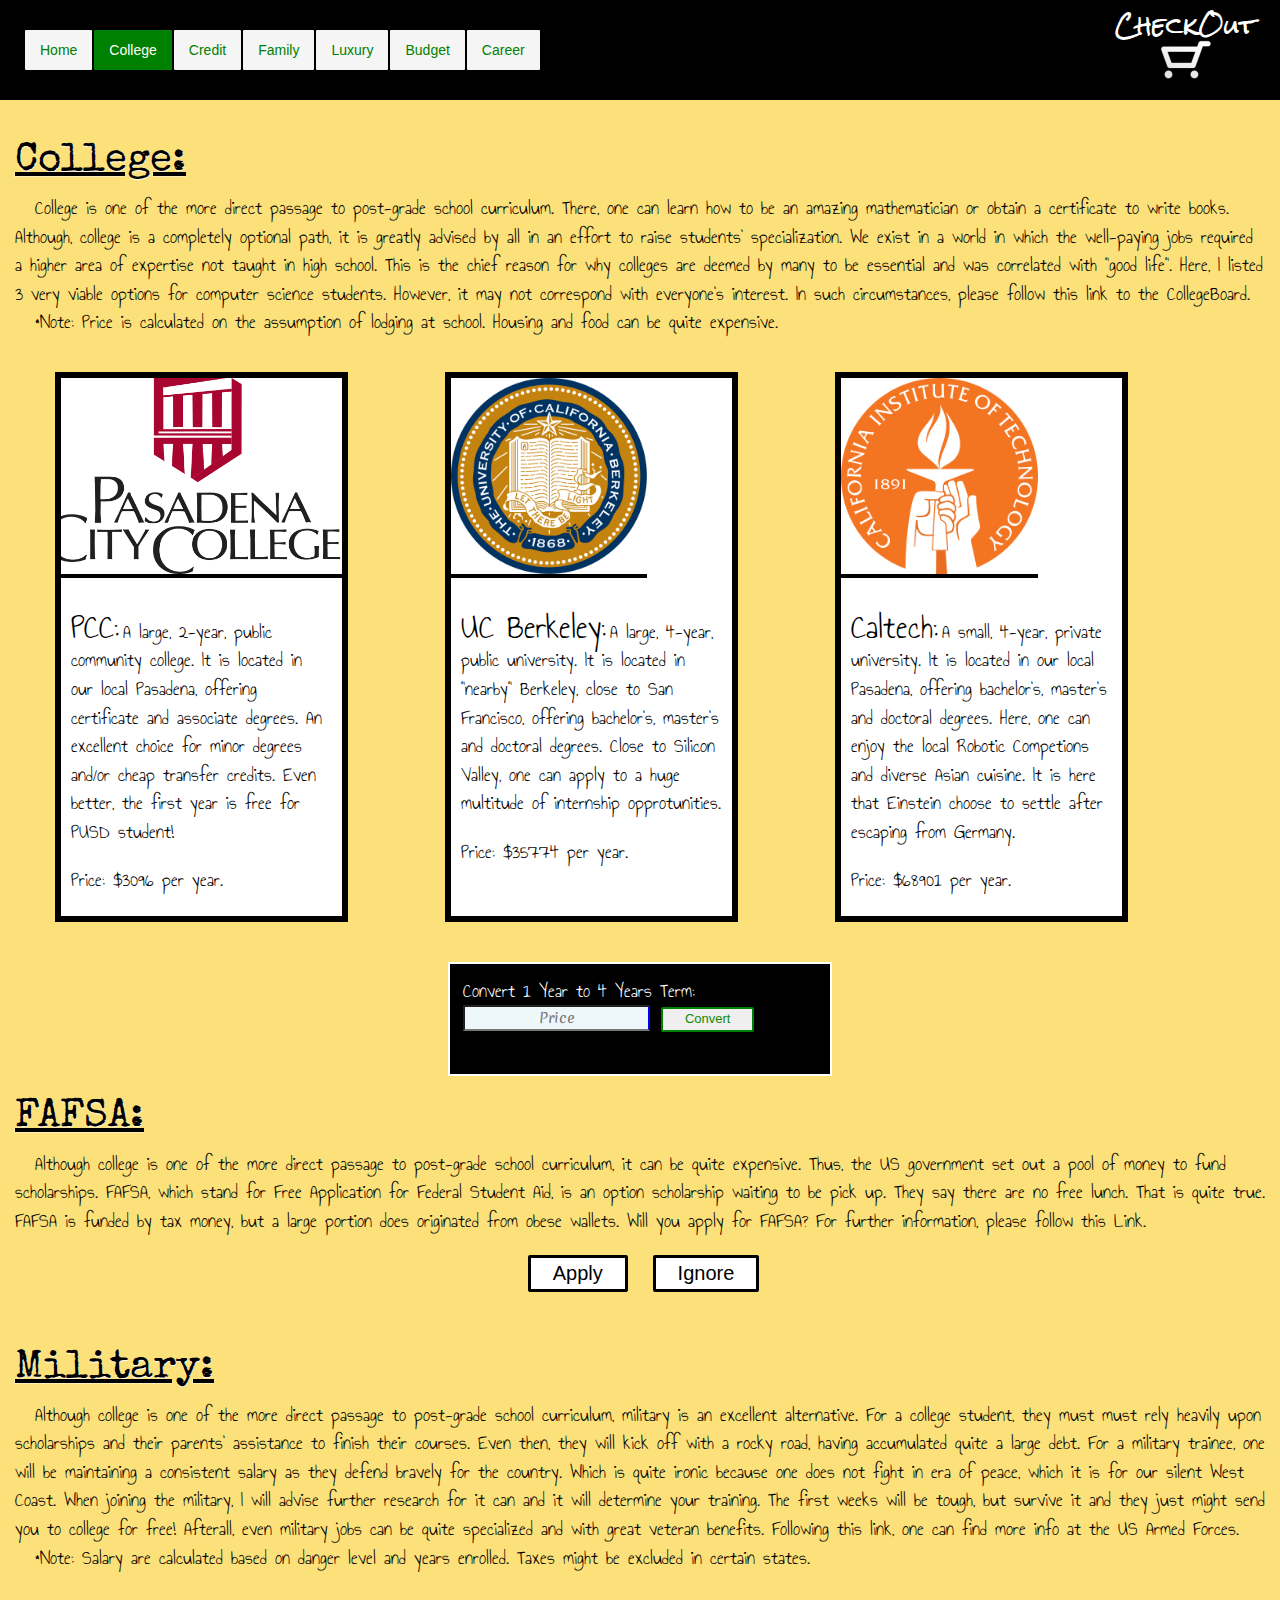
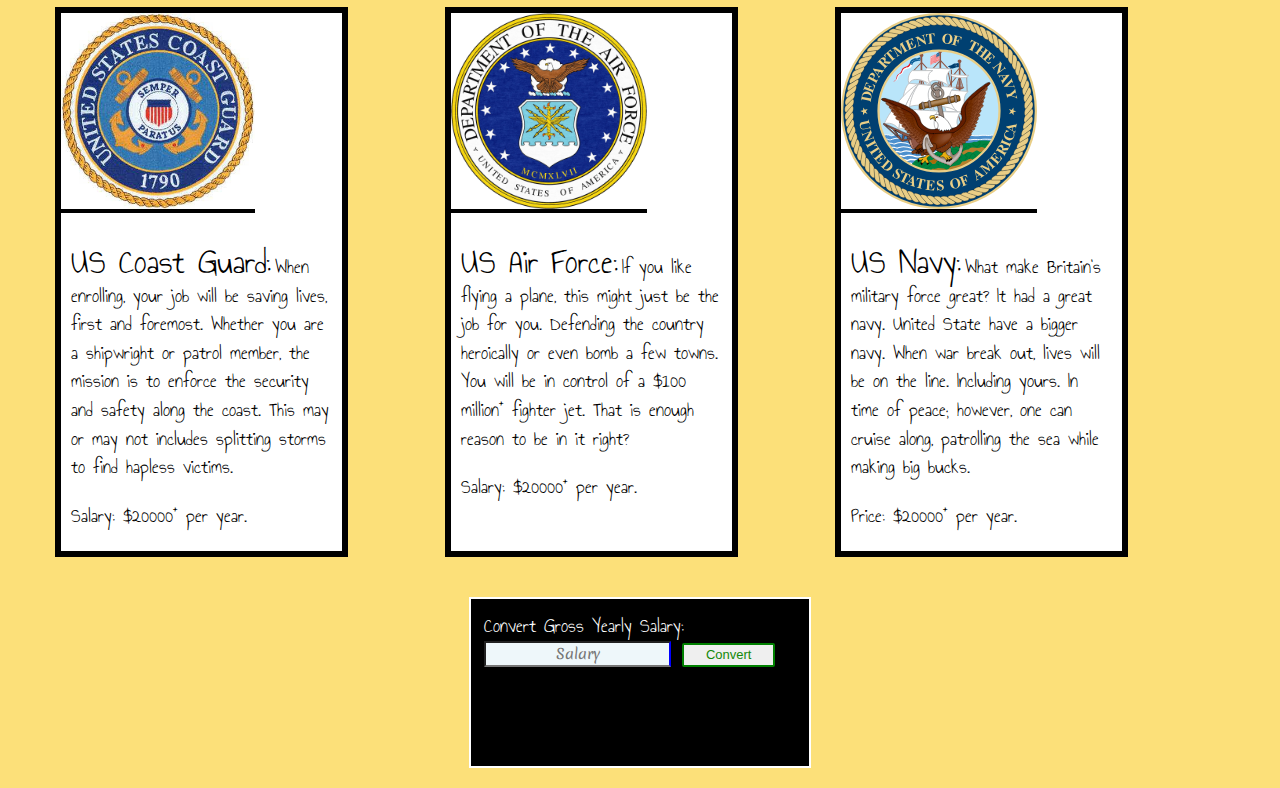
<file: College.html>
<!DOCTYPE html>
<head>
  <title>Cart of the Future</title>
  <link rel="stylesheet" type="text/css" href="bootstrap-3.3.7-dist/css/bootstrap.css" />
  <link rel="stylesheet" type="text/css" href="style.css" />
  <script src="https://ajax.googleapis.com/ajax/libs/jquery/3.2.1/jquery.min.js"></script>
  <script src="https://maxcdn.bootstrapcdn.com/bootstrap/3.3.7/js/bootstrap.min.js"></script>
</head>
<body>
    
    <div id="navBar" class="row" style="background: black;">
      <div class="col-md-10" style="padding: 30px; padding-left: 40px;">  
        <div class="pull-left">
          <ul class="nav nav-pills">
            <li><a href="index.html">Home</a></li>
            <li class="active"><a href="College.html">College</a></li>
            <li><a href="Credit.html">Credit</a></li>
            <li><a href="Family.html">Family</a></li>
            <li><a href="Luxury.html">Luxury</a></li>
            <li><a href="Budget.html">Budget</a></li>
            <li><a href="Career.html">Career</a></li>
          </ul>
        </div> 
      </div>
      <a href="Summary.html">  
        <div class="col-md-2" id="cart">
          <img src="Images/Decorational/Pic Art/Shopping Cart.png" width="30%" alt="Shopping Cart">
          <h3>CheckOut</h3>
        </div> 
      </a>  
    </div><br>  
    
  <h1>College:</h1>       
  <div class="description">
    <p>&emsp;College is one of the more direct passage to post-grade school curriculum. There, one can learn how to be an amazing mathematician or obtain a certificate to write books. Although, college is a completely optional path, it is greatly advised by all in an effort to raise students' specialization. We exist in a world in which the well-paying jobs required a higher area of expertise not taught in high school. This is the chief reason for why colleges are deemed by many to be essential and was correlated with "good life". Here, I listed 3 very viable options for computer science students. However, it may not correspond with everyone's interest. In such circumstances, please follow this link to the <a href="https://www.collegeboard.org/" target="_blank" class="normalLink">CollegeBoard</a>.</p><br>
    <p>&emsp;*Note: Price is calculated on the assumption of lodging at school. Housing and food can be quite expensive.</p>  
  </div><br>
  <div class="container">
    <!-- Row -->  
    <div class="row">
      <div class="col-md-3 notActive" id="college1" onclick="selectOption('college', 1)">
        <img src="Images/Decorational/Pathway/College/PCC.png" class="img" width="100%" alt="PCC"><br><br> 
        <div>
          <a href="https://pasadena.edu/" class="normalLink" target="_blank"><h4 id="college1option">PCC:</h4></a>
          <p>A large, 2-year, public community college. It is located in our local Pasadena, offering certificate and associate degrees. An excellent choice for minor degrees and/or cheap transfer credits. Even better, the first year is free for PUSD student!
</p><br><br>
          <p class="popup" onclick="popupFunction('college', 1)">Price: $<span id="college1price">3096<span class="popuptext" id="college1PopupText">Compostion:<br>Tutition/Fee = $1440<br>Books/Supplies = $1656</span></span> per year.</p>   
        </div>
      </div>
      <div class="col-md-1"></div>  
      <div class="col-md-3 notActive" id="college2" onclick="selectOption('college', 2)">
        <img src="Images/Decorational/Pathway/College/UC Berkeley.png" class="img" alt="UC Berkeley"><br><br> 
        <div>
          <a href="https://www.berkeley.edu/" class="normalLink" target="_blank"><h4 id="college2option">UC Berkeley:</h4></a>
          <p>A large, 4-year, public university. It is located in "nearby" Berkeley, close to San Francisco, offering bachelor's, master's and doctoral degrees. Close to Silicon Valley, one can apply to a huge multitude of internship opprotunities.</p><br><br>
          <p class="popup" onclick="popupFunction('college', 2)">Price: $<span id="college2price">35774<span class="popuptext" id="college2PopupText">Compostion:<br>Tutition/Fee = $14170<br>Room/Board = $15716<br>Books/Supplies = $894<br>Personal Expenses = $4612<br>Transportation = $382</span></span> per year.</p>   
        </div>
      </div>
      <div class="col-md-1"></div>
      <div class="col-md-3 notActive" id="college3" onclick="selectOption('college', 3)">
        <img src="Images/Decorational/Pathway/College/Caltech.png" class="img" alt="Caltech"><br><br> 
        <div>
          <a href="http://www.caltech.edu/" class="normalLink" target="_blank"><h4 id="college3option">Caltech:</h4></a>
          <p>A small, 4-year, private university. It is located in our local Pasadena, offering bachelor's, master's and doctoral degrees. Here, one can enjoy the local Robotic Competions and diverse Asian cuisine. It is here that Einstein choose to settle after escaping from Germany.</p><br><br>
          <p class="popup" onclick="popupFunction('college', 3)">Price: $<span id="college3price">68901<span class="popuptext" id="college3PopupText">Compostion:<br>Tutition/Fee = $49908<br>Room/Board = $14796<br>Books/Supplies = $1323<br>Personal Expenses = $2874</span></span> per year.</p>   
        </div>
      </div>  
    </div><br><br>
  </div>  
  <div class="buttonSpace">
    <p class="inputTitle">Convert 1 Year to 4 Years Term:</p>  
    <input type="text" id="collegeButtonInput" value="" placeHolder="Price"> 
    <button onclick="calculateInput('college')" id="collegeButton">Convert</button><br>
    <p id="collegeButtonOutput" class="inputAnswer"><br></p>     
  </div>
  <!-- End Row -->  

  <h1>FAFSA:</h1>       
  <div class="description">
    <p>&emsp;Although college is one of the more direct passage to post-grade school curriculum, it can be quite expensive. Thus, the US government set out a pool of money to fund scholarships. FAFSA, which stand for Free Application for Federal Student Aid, is an option scholarship waiting to be pick up. They say there are no free lunch. That is quite true. FAFSA is funded by tax money, but a large portion does originated from obese wallets. Will you apply for FAFSA? For further information, please follow this <a href="https://fafsa.ed.gov/" target="_blank" class="normalLink">Link</a>.</p><br><span id="scholarship1price" style="display: none;">10000</span><span id="scholarship2price" style="display: none;">0</span><br>
     <center> 
      <button id="scholarship1option" class="undecidedButton" onclick="yesNoOptions('scholarship', 1)">Apply</button>&emsp;
      <button id="scholarship2option" class="undecidedButton" onclick="yesNoOptions('scholarship', 2)">Ignore</button> 
    </center>
  </div><br>

      
  <h1>Military:</h1>       
  <div class="description">
    <p>&emsp;Although college is one of the more direct passage to post-grade school curriculum, military is an excellent alternative. For a college student, they must must rely heavily upon scholarships and their parents' assistance to finish their courses. Even then, they will kick off with a rocky road, having accumulated quite a large debt. For a military trainee, one will be maintaining a consistent salary as they defend bravely for the country. Which is quite ironic because one does not fight in era of peace, which it is for our silent West Coast. When joining the military, I will advise further research for it can and it will determine your training. The first weeks will be tough, but survive it and they just might send you to college for free! Afterall, even military jobs can be quite specialized and with great veteran benefits. Following this link, one can find more info at the <a href="https://www.defense.gov/About/Military-Departments/Uniformed-Services/" target="_blank" class="normalLink">US Armed Forces</a>.</p><br>  
      <p>&emsp;*Note: Salary are calculated based on danger level and years enrolled.  Taxes might be excluded in certain states.</p>  
  </div><br>
  <div class="container">
    <!-- Row -->  
    <div class="row">
      <div class="col-md-3 notActive" id="military1" onclick="selectOption('military', 1)">
        <img src="Images/Decorational/Pathway/Military/Coast Guard.jpg" class="img" alt="Coast Guard"><br><br> 
        <div>
          <a href="https://www.uscg.mil/" class="normalLink" target="_blank"><h4 id="military1option">US Coast Guard:</h4></a>
          <p>When enrolling, your job will be saving lives, first and foremost. Whether you are a shipwright or patrol member, the mission is to enforce the security and safety along the coast. This may or may not includes splitting storms to find hapless victims.</p><br><br>
          <p>Salary: $<span id="military1price">20000</span><sup>+</sup> per year.</p>   
        </div>
      </div>
      <div class="col-md-1"></div>  
      <div class="col-md-3 notActive" id="military2" onclick="selectOption('military', 2)">
        <img src="Images/Decorational/Pathway/Military/Air Force.jpg" class="img" alt="Air Force"><br><br> 
        <div>
          <a href="https://www.airforce.com/" class="normalLink" target="_blank"><h4 id="military2option">US Air Force:</h4></a>
          <p>If you like flying a plane, this might just be the job for you. Defending the country heroically or even bomb a few towns. You will be in control of a $100 million<sup>+</sup> fighter jet. That is enough reason to be in it right?</p><br><br>
          <p>Salary: $<span id="military2price">20000</span><sup>+</sup> per year.</p>   
        </div>
      </div>
      <div class="col-md-1"></div>
      <div class="col-md-3 notActive" id="military3" onclick="selectOption('military', 3)">
        <img src="Images/Decorational/Pathway/Military/Navy.svg" class="img" alt="Navy"><br><br> 
        <div>
          <a href="http://www.navy.mil/" class="normalLink" target="_blank"><h4 id="military3option">US Navy:</h4></a>
          <p>What make Britain's military force great? It had a great navy. United State have a bigger navy. When war break out, lives will be on the line. Including yours. In time of peace; however, one can cruise along, patrolling the sea while making big bucks.</p><br><br>
          <p>Price: $<span id="military3price">20000<sup>+</sup></span> per year.</p>   
        </div>
      </div>
    </div><br><br>
      
      <div class="buttonSpace">
        <p class="inputTitle">Convert Gross Yearly Salary:</p>  
        <input type="text" id="militaryButtonInput" value="" placeHolder="Salary"> 
        <button onclick="calculateInput('military')" id="militaryButton">Convert</button><br>
        <p id="militaryButtonOutput" class="inputAnswer"><br><br><br></p>     
      </div>
    <!-- End Row -->  

  </div><br>
  <div id="scrollButton" onclick="topFunction()">Scroll to Top</div>  
    
  <script src="master.js"></script>  <!-- Should Always Run After HTML File -->
  <script>
    reSelectOption("college");  
    reSelectYesNoOptions("scholarship"); 
    reSelectOption("military");  
  </script>
</body>
</file>
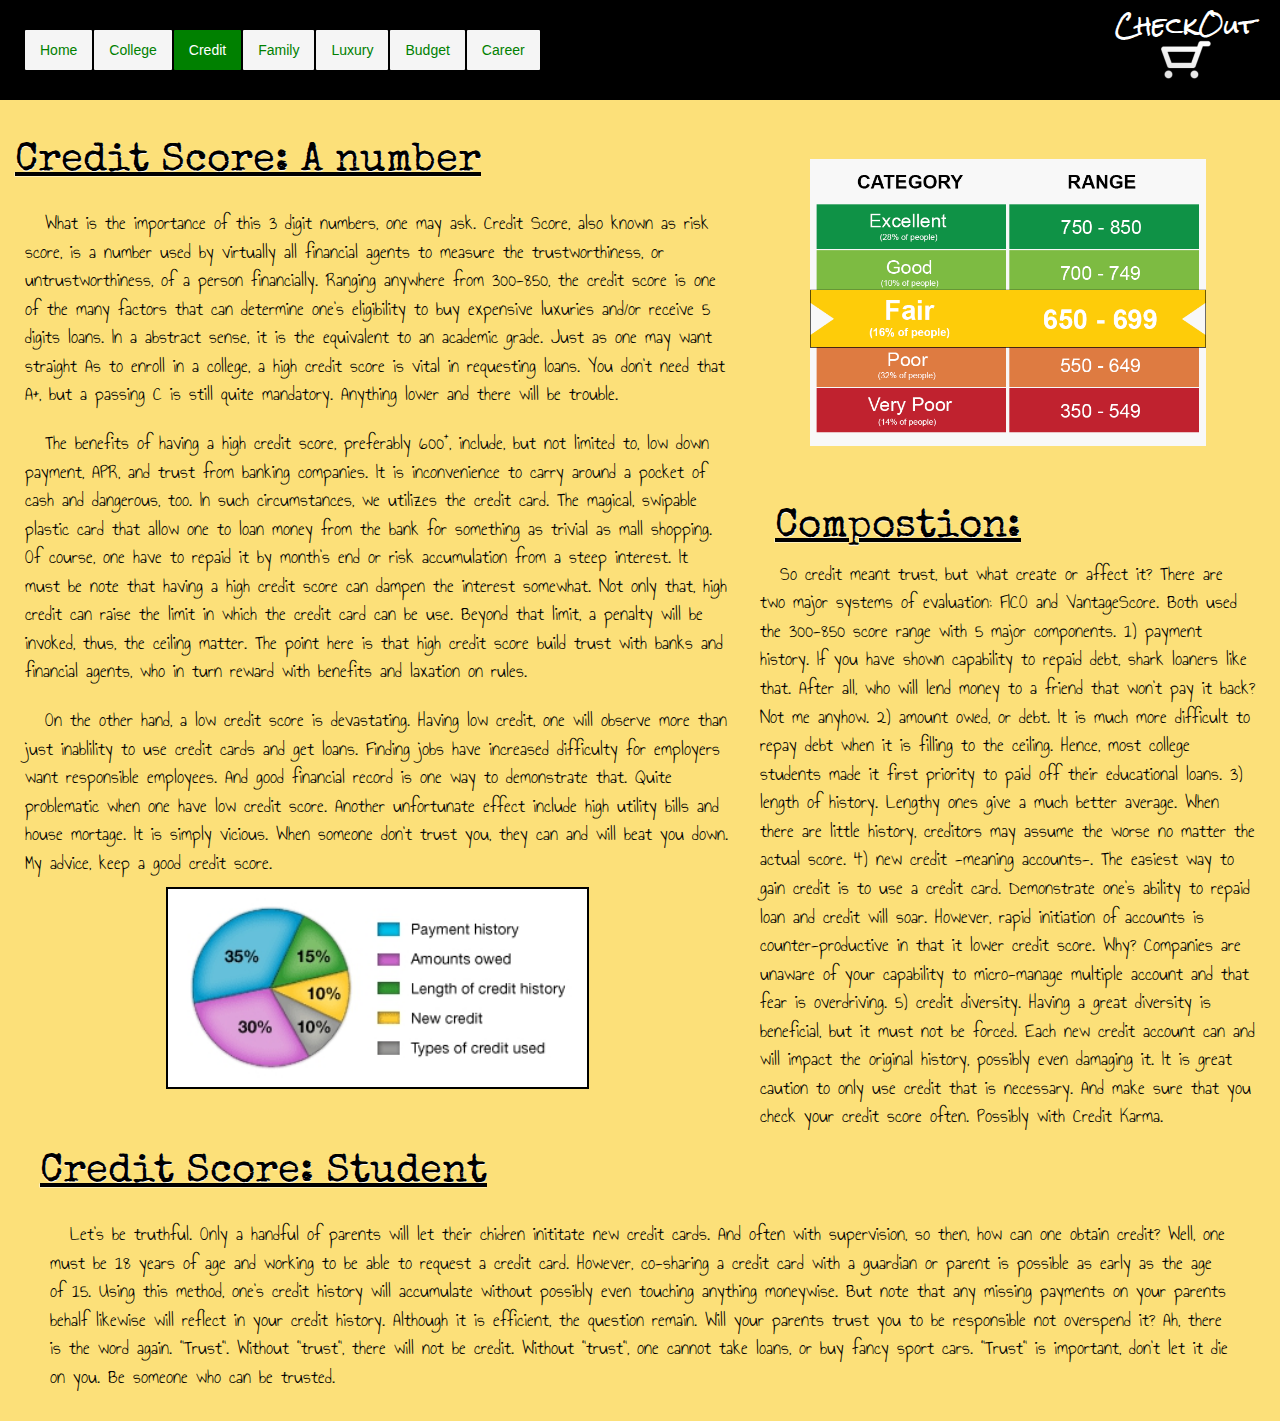
<file: Credit.html>
<!DOCTYPE html>
<head>
  <title>Cart of the Future</title>
  <link rel="stylesheet" type="text/css" href="bootstrap-3.3.7-dist/css/bootstrap.css" />
  <link rel="stylesheet" type="text/css" href="style.css" />
  <script src="https://ajax.googleapis.com/ajax/libs/jquery/3.2.1/jquery.min.js"></script>
  <script src="https://maxcdn.bootstrapcdn.com/bootstrap/3.3.7/js/bootstrap.min.js"></script>
</head>
<body>
    
    <div class="row" style="background: black;">
      <div class="col-md-10" style="padding: 30px; padding-left: 40px;">  
        <div class="pull-left">
          <ul class="nav nav-pills">
            <li><a href="index.html">Home</a></li>
            <li><a href="College.html">College</a></li>
            <li class="active"><a href="Credit.html">Credit</a></li>
            <li><a href="Family.html">Family</a></li>
            <li><a href="Luxury.html">Luxury</a></li>
            <li><a href="Budget.html">Budget</a></li>
            <li><a href="Career.html">Career</a></li>
          </ul>
        </div> 
      </div>
      <a href="Summary.html">  
        <div class="col-md-2" id="cart">
          <img src="Images/Decorational/Pic Art/Shopping Cart.png" width="30%" alt="Shopping Cart">
          <h3>CheckOut</h3>
        </div> 
      </a>  
    </div><br>  
  
  <h1>Credit Score: A number</h1>
  <div style="margin: 25px;">
    <div class="row">
      <div class="col-md-7">
        <p>&emsp;What is the importance of this 3 digit numbers, one may ask. Credit Score, also known as risk score, is a number used by virtually all financial agents to measure the trustworthiness, or untrustworthiness, of a person financially. Ranging anywhere from 300-850, the credit score is one of the many factors that can determine one's eligibility to buy expensive luxuries and/or receive 5 digits loans. In a abstract sense, it is the equivalent to an academic grade. Just as one may want straight As to enroll in a college, a high credit score is vital in requesting loans. You don’t need that A+, but a passing C is still quite mandatory. Anything lower and there will be trouble.
</p><br><br>
      <p>&emsp;The benefits of having a high credit score, preferably 600<sup>+</sup>, include, but not limited to, low down payment, APR, and trust from banking companies. It is inconvenience to carry around a pocket of cash and dangerous, too. In such circumstances, we utilizes the credit card. The magical, swipable plastic card that allow one to loan money from the bank for something as trivial as mall shopping. Of course, one have to repaid it by month's end or risk accumulation from a steep interest. It must be note that having a high credit score can dampen the interest somewhat. Not only that, high credit can raise the limit in which the credit card can be use. Beyond that limit, a penalty will be invoked, thus, the ceiling matter. The point here is that high credit score build trust with banks and financial agents, who in turn reward with benefits and laxation on rules.  
</p><br><br>
      <p>&emsp;On the other hand, a low credit score is devastating. Having low credit, one will observe more than just inablility to use credit cards and get loans. Finding jobs have increased difficulty for employers want responsible employees. And good financial record is one way to demonstrate that. Quite problematic when one have low credit score. Another unfortunate effect include high utility bills and house mortage. It is simply vicious. When someone don't trust you, they can and will beat you down. My advice, keep a good credit score.
</p><br><br><br>
      <center><img src="Images/Decorational/Credit/Credit Score Composition.jpg" width="60%"; alt="Credit Score Composition" style="background-color: white; border: 2px solid black; margin-top: -30px;"></center>  
      </div>
      <div class="col-md-5">
         <center><img src="Images/Decorational/Credit/Credit Range.png" width="80%"; alt="Credit Range" style="margin-top: -50px;"></center><br><br>
         <h1>Compostion:</h1>
         <p>&emsp;So credit meant trust, but what create or affect it? There are two major systems of evaluation: <a href="http://www.fico.com/" target="_blank" class="normalLink">FICO</a> and <a href="https://www.vantagescore.com/" target="_blank" class="normalLink">VantageScore</a>. Both used the 300-850 score range with 5 major components. 1) payment history. If you have shown capability to repaid debt, shark loaners like that. After all, who will lend money to a friend that won't pay it back? Not me anyhow. 2) amount owed, or debt. It is much more difficult to repay debt when it is filling to the ceiling. Hence, most college students made it first priority to paid off their educational loans. 3) length of history. Lengthy ones give a much better average. When there are little history, creditors may assume the worse no matter the actual score. 4) new credit -meaning accounts-. The easiest way to gain credit is to use a credit card. Demonstrate one's ability to repaid loan and credit will soar. However, rapid initiation of accounts is counter-productive in that it lower credit score. Why? Companies are unaware of your capability to micro-manage multiple account and that fear is overdriving. 5) credit diversity. Having a great diversity is beneficial, but it must not be forced. Each new credit account can and will impact the original history, possibly even damaging it. It is great caution to only use credit that is necessary. And make sure that you check your credit score often. Possibly with <a href="https://www.creditkarma.com/" target="_blank" class="normalLink">Credit Karma</a>.</p> 
      </div>  
  </div>
  <h1>Credit Score: Student</h1>
  <div style="margin: 25px; margin-bottom: 30px;">
    <p>&emsp;Let's be truthful. Only a handful of parents will let their chidren inititate new credit cards. And often with supervision, so then, how can one obtain credit? Well, one must be 18 years of age and working to be able to request a credit card. However, co-sharing a credit card with a guardian or parent is possible as early as the age of 15. Using this method, one's credit history will accumulate without possibly even touching anything moneywise. But note that any missing payments on your parents behalf likewise will reflect in your credit history. Although it is efficient, the question remain. Will your parents trust you to be responsible not overspend it? Ah, there is the word again. "Trust". Without "trust", there will not be credit. Without "trust", one cannot take loans, or buy fancy sport cars. "Trust" is important, don't let it die on you. Be someone who can be trusted.</p>  
  </div>
  <div id="scrollButton" onclick="topFunction()">Scroll to Top</div>
    
  <script src="master.js"></script>  <!-- Should Always Run After HTML File -->
  <script>
    window.addEventListener('scroll', fixCarousel);
  </script>  
</body>
</file>
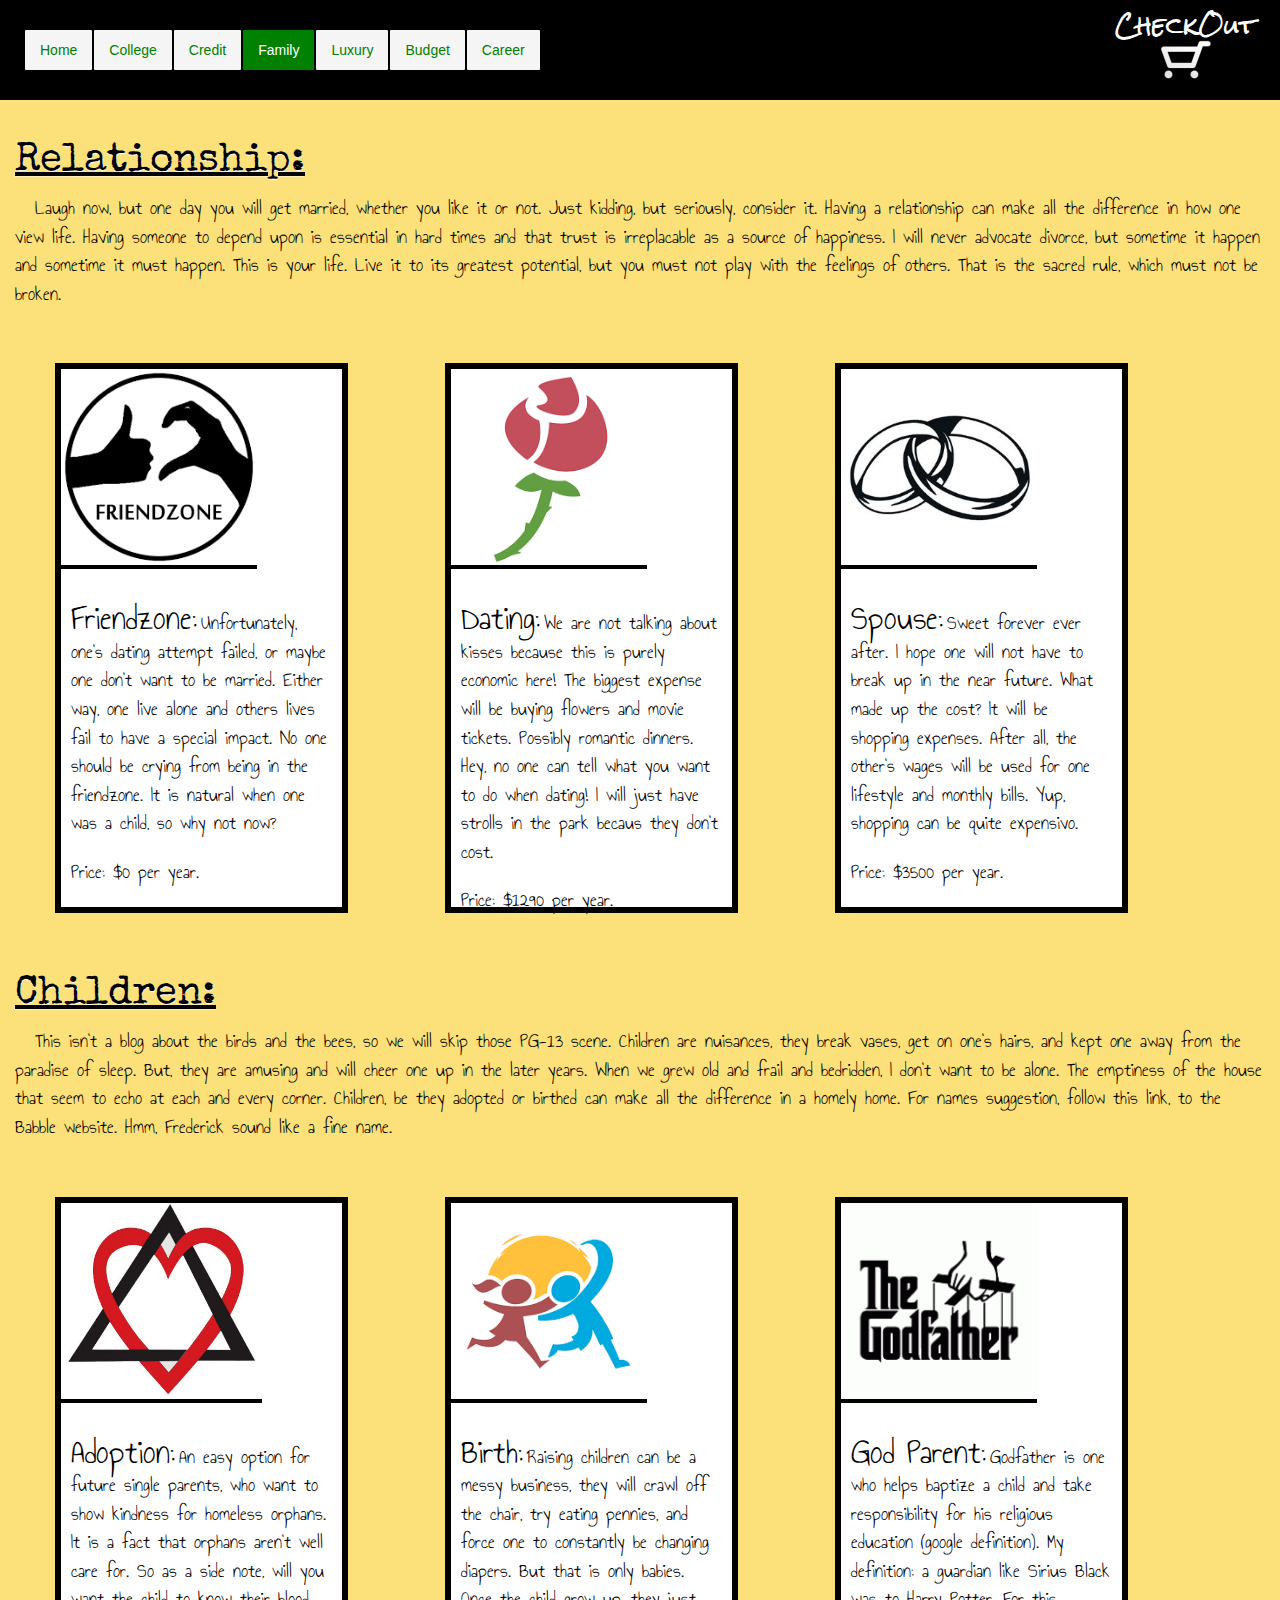
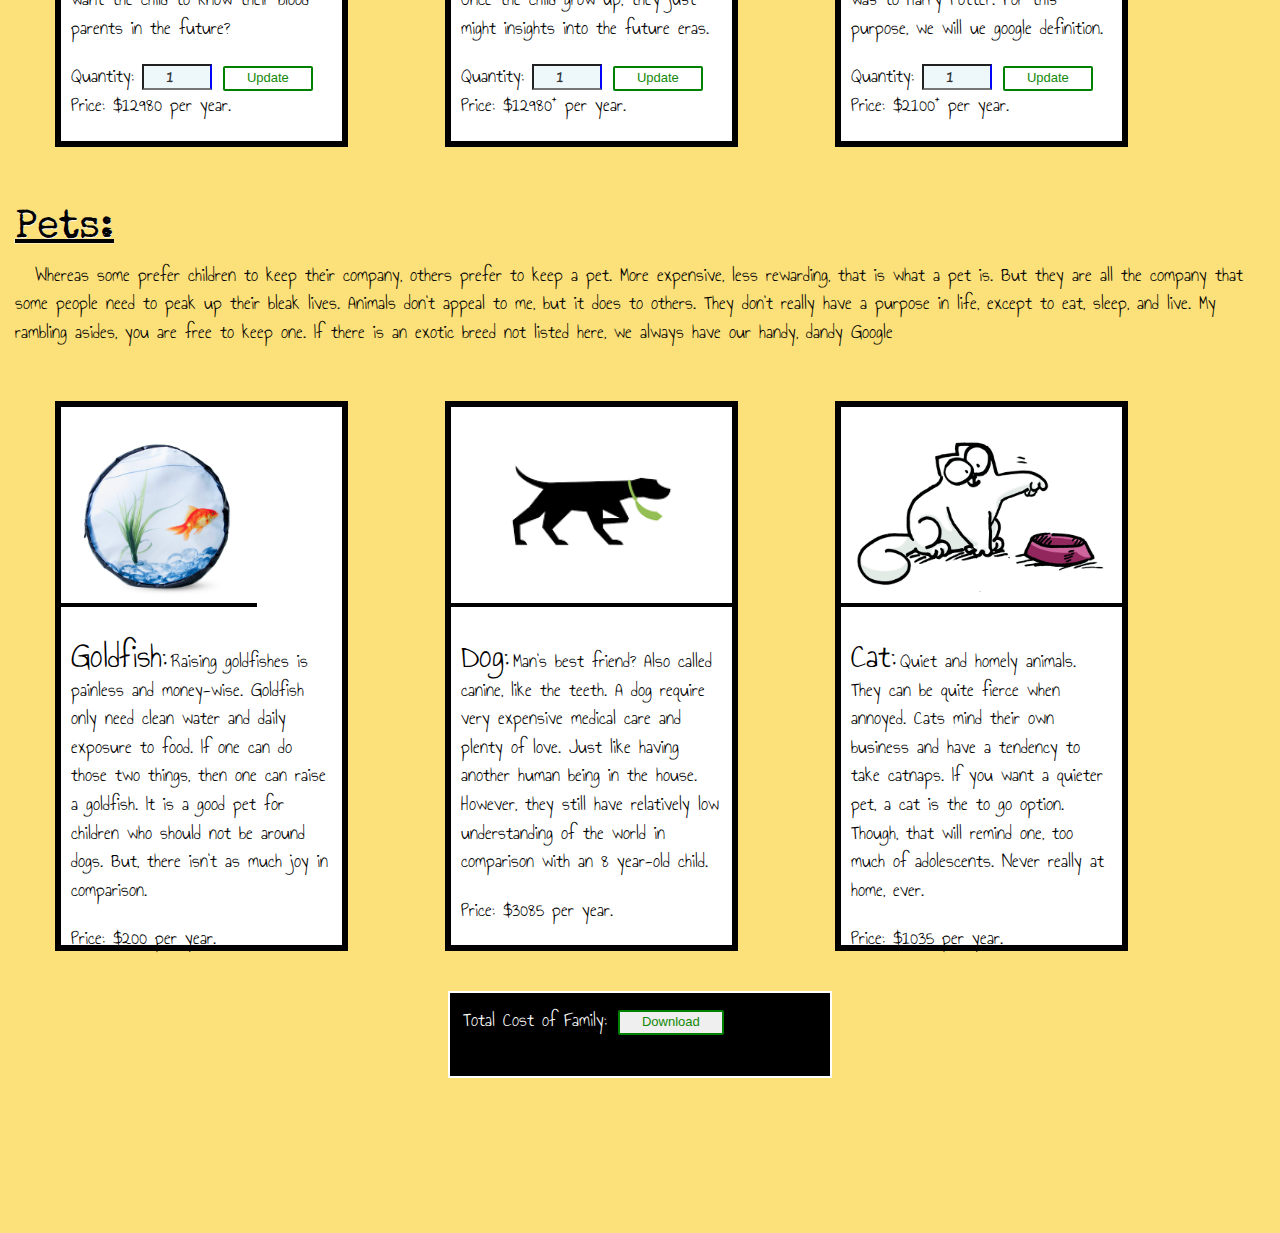
<file: Family.html>
<!DOCTYPE html>
<head>
  <title>Cart of the Future</title>
  <link rel="stylesheet" type="text/css" href="bootstrap-3.3.7-dist/css/bootstrap.css" />
  <link rel="stylesheet" type="text/css" href="style.css" />
  <script src="https://ajax.googleapis.com/ajax/libs/jquery/3.2.1/jquery.min.js"></script>
  <script src="https://maxcdn.bootstrapcdn.com/bootstrap/3.3.7/js/bootstrap.min.js"></script>
</head>
<body>
    
    <div id="navBar" class="row" style="background: black;">
      <div class="col-md-10" style="padding: 30px; padding-left: 40px;">  
        <div class="pull-left">
          <ul class="nav nav-pills">
            <li><a href="index.html">Home</a></li>
            <li><a href="College.html">College</a></li>
            <li><a href="Credit.html">Credit</a></li>
            <li class="active"><a href="Family.html">Family</a></li>
            <li><a href="Luxury.html">Luxury</a></li>
            <li><a href="Budget.html">Budget</a></li>
            <li><a href="Career.html">Career</a></li>
          </ul>
        </div> 
      </div>
      <a href="Summary.html">  
        <div class="col-md-2" id="cart">
          <img src="Images/Decorational/Pic Art/Shopping Cart.png" width="30%" alt="Shopping Cart">
          <h3>CheckOut</h3>
        </div> 
      </a>  
    </div><br>  
    
  <h1>Relationship:</h1>       
  <div class="description">
    <p>&emsp;Laugh now, but one day you will get married, whether you like it or not. Just kidding, but seriously, consider it. Having a relationship can make all the difference in how one view life. Having someone to depend upon is essential in hard times and that trust is irreplacable as a source of happiness. I will never advocate divorce, but sometime it happen and sometime it must happen. This is your life. Live it to its greatest potential, but you must not play with the feelings of others. That is the sacred rule, which must not be broken.</p>
  </div><br><br>
  <div class="container">
    <!-- Row -->  
    <div class="row">
      <div class="col-md-3 notActive" id="family_Spouse1" onclick="selectOption('family_Spouse', 1)">
        <img src="Images/Decorational/Family/Relationship/Friendzone.png" class="img" alt="Friendzone"><br><br> 
        <div>
          <a href="https://www.thetalko.com/15-reason-why-the-friend-zone-is-better-than-being-in-a-relationship/" class="normalLink" target="_blank"><h4 id="family_Spouse1option">Friendzone:</h4></a>
          <p>Unfortunately, one's dating attempt failed, or maybe one don't want to be married. Either way, one live alone and others lives fail to have a special impact. No one should be crying from being in the friendzone. It is natural when one was a child, so why not now?</p><br><br>
          <p>Price: $<span id="family_Spouse1price">0</span> per year.</p>   
        </div>
      </div>
      <div class="col-md-1"></div>  
      <div class="col-md-3 notActive" id="family_Spouse2" onclick="selectOption('family_Spouse', 2)">
        <img src="Images/Decorational/Family/Relationship/Rose.png" class="img" alt="Rose"><br><br> 
        <div>
          <a href="https://hellopoetry.com/poem/901245/never-date-an-artist/" class="normalLink" target="_blank"><h4 id="family_Spouse2option">Dating:</h4></a>
          <p>We are not talking about kisses because this is purely economic here! The biggest expense will be buying flowers and movie tickets. Possibly romantic dinners. Hey, no one can tell what you want to do when dating! I will just have strolls in the park becaus they don't cost.</p><br><br>
          <p class="popup" onclick="popupFunction('family_Spouse', 2)">Price: $<span id="family_Spouse2price">1290<span class="popuptext" id="family_Spouse2PopupText">Compostion:<br>Shopping: $700<br>Movie: $150<br>Fancy Dinner: $440</span></span> per year.</p>   
        </div>
      </div>
      <div class="col-md-1"></div>
      <div class="col-md-3 notActive" id="family_Spouse3" onclick="selectOption('family_Spouse', 3)">
        <img src="Images/Decorational/Family/Relationship/Wedding.jpg" class="img" alt="Wedding"><br><br> 
        <div>
          <a href="https://www.psychologytoday.com/us/blog/anger-in-the-age-entitlement/200903/love-marriage-and-the-illusion-certainty" class="normalLink" target="_blank"><h4 id="family_Spouse3option">Spouse:</h4></a>
          <p>Sweet forever ever after. I hope one will not have to break up in the near future. What made up the cost? It will be shopping expenses. After all, the other's wages will be used for one lifestyle and monthly bills. Yup, shopping can be quite expensivo.</p><br><br>
          <p class="popup" onclick="popupFunction('family_Spouse', 3)">Price: $<span id="family_Spouse3price">3500<span class="popuptext" id="family_Spouse3PopupText">Compostion:<br>Shopping = $2000<br>Fancy Dinner = $1000<br>Marriage License = $91<br>Parties = $409</span></span> per year.</p>   
        </div>
      </div>  
    </div><br><br>
  </div>  
  <!-- End Row -->  
      
  <h1>Children:</h1>       
  <div class="description">
    <p>&emsp;This isn't a blog about the birds and the bees, so we will skip those PG-13 scene. Children are nuisances, they break vases, get on one's hairs, and kept one away from the paradise of sleep. But, they are amusing and will cheer one up in the later years. When we grew old and frail and bedridden, I don't want to be alone. The emptiness of the house that seem to echo at each and every corner. Children, be they adopted or birthed can make all the difference in a homely home. For names suggestion, follow this link, to the <a href="https://www.babble.com/baby-names/" target="_blank" class="normalLink">Babble</a> website. Hmm, Frederick sound like a fine name.</p>
  </div><br><br>
  <div class="container">
    <!-- Row -->  
    <div class="row">
      <div class="col-md-3 notActive" id="family_Children1" onclick="selectOption('family_Children', 1)">
        <img src="Images/Decorational/Family/Children/Adoption.jpg" class="img" alt="Adoption"><br><br> 
        <div>
          <a href="https://www.adoptuskids.org/" class="normalLink" target="_blank"><h4 id="family_Children1option">Adoption:</h4></a>
          <p>An easy option for future single parents, who want to show kindness for homeless orphans. It is a fact that orphans aren't well care for. So as a side note, will you want the child to know their blood parents in the future?</p><br><br>
          <p> Quantity: </p>  
          <input type="number" id="family_Children1quantity" value="1" style="width: 70px; text-align: center;"> 
          <button onclick="cartQuantity('family_Children', 1, 12980)" id="family_Children1quantityButton" class="cartButton">Update</button><br>
          <p class="popup" onclick="popupFunction('family_Children', 1)">Price: $<span id="family_Children1price">12980<span class="popuptext" id="family_Children1PopupText">Composition:<br>Shelter: $3764.20<br>Food: $2336.40<br>Child Education: $2076.80<br>Other: $4802.60<br><br>Excluded:<br>Adoption Cost: $40,000</span></span> per year.<br></p>   
        </div>
      </div>
      <div class="col-md-1"></div>  
      <div class="col-md-3 notActive" id="family_Children2" onclick="selectOption('family_Children', 2)">
        <img src="Images/Decorational/Family/Children/Children.png" class="img" alt="Birth"><br><br> 
        <div>
          <a href="https://www.theguardian.com/books/2016/aug/26/what-is-the-point-of-raising-a-child-by-alison-gopnik" class="normalLink" target="_blank"><h4 id="family_Children2option">Birth:</h4></a>
          <p>Raising children can be a messy business, they will crawl off the chair, try eating pennies, and force one to constantly be changing diapers. But that is only babies. Once the child grow up, they just might insights into the future eras.</p><br><br>
          <p> Quantity: </p>  
          <input type="number" id="family_Children2quantity" value="1" style="width: 70px; text-align: center;"> 
          <button onclick="cartQuantity('family_Children', 2, 12980)" id="family_Children2quantityButton" class="cartButton">Update</button><br>
          <p class="popup" onclick="popupFunction('family_Children', 2)">Price: $<span id="family_Children2price">12980<span class="popuptext" id="family_Children2PopupText">Composition:<br>Shelter: $3764.20<br>Food: $2336.40<br>Child Education: $2076.80<br>Other: $4802.60<br><br>Excluded:<br>Birthing Cost: $8,802</span></span><sup>+</sup> per year.</p>   
        </div>
      </div>
      <div class="col-md-1"></div>
      <div class="col-md-3 notActive" id="family_Children3" onclick="selectOption('family_Children', 3)">
        <img src="Images/Decorational/Family/Children/Godfather.gif" class="img" alt="Godfather"><br><br> 
        <div>
          <a href="https://www.britannica.com/topic/godparent" class="normalLink" target="_blank"><h4 id="family_Children3option">God Parent:</h4></a>
          <p>Godfather is one who helps baptize a child and take responsibility for his religious education (google definition). My definition: a guardian like Sirius Black was to Harry Potter. For this purpose, we will ue google definition.</p><br><br>
          <p> Quantity: </p>  
          <input type="number" id="family_Children3quantity" value="1" style="width: 70px; text-align: center;"> 
          <button onclick="cartQuantity('family_Children', 3, 2100)" id="family_Children3quantityButton" class="cartButton">Update</button><br>
          <p class="popup" onclick="popupFunction('family_Children', 3)">Price: $<span id="family_Children3price">2100<span class="popuptext" id="family_Children3PopupText">Composition:<br>Food: $800<br>Child Education: $1200<br>Allowances: $100</span></span><sup>+</sup> per year.</p>   
        </div>
      </div>
    </div><br><br>
    <!-- End Row -->  

  </div>

    
  <h1>Pets:</h1>       
  <div class="description">
    <p>&emsp;Whereas some prefer children to keep their company, others prefer to keep a pet. More expensive, less rewarding, that is what a pet is. But they are all the company that some people need to peak up their bleak lives. Animals don't appeal to me, but it does to others. They don't really have a purpose in life, except to eat, sleep, and live. My rambling asides, you are free to keep one. If there is an exotic breed not listed here, we always have our handy, dandy <a href="google.com" target="_blank" class="normalLink">Google</a></p>
  </div><br><br>
  <div class="container">
    <!-- Row -->  
    <div class="row">
      <div class="col-md-3 notActive" id="family_Pet1" onclick="selectMultipleOptions('family_Pet', 1)">
        <img src="Images/Decorational/Family/Pet/Goldfish.jpg" class="img" alt="Goldfish"><br><br> 
        <div>
          <a href="http://thegoldfishtank.com/goldfish-info/mistakes/12-mistakes-goldfish-keepers-make/" class="normalLink" target="_blank"><h4 id="family_Pet1option">Goldfish:</h4></a>
          <p>Raising goldfishes is painless and money-wise. Goldfish only need clean water and daily exposure to food. If one can do those two things, then one can raise a goldfish. It is a good pet for children who should not be around dogs. But, there isn't as much joy in comparison.</p><br><br>
          <p class="popup" onclick="popupFunction('family_Pet', 1)">Price: $<span id="family_Pet1price">200<span class="popuptext" id="family_Pet1PopupText">Compostion:<br>Food = $40<br>Medical Care = $60<br>Tank Management: $100<br><br>Excluded:<br>Cost of goldfish: 29¢</span></span> per year.</p>   
        </div>
      </div>
      <div class="col-md-1"></div>  
      <div class="col-md-3 notActive" id="family_Pet2" onclick="selectMultipleOptions('family_Pet', 2)">
        <img src="Images/Decorational/Family/Pet/Dog.png" class="img" width="100%" alt="Dog"><br><br> 
        <div>
          <a href="https://www.aspca.org/pet-care/dog-care" class="normalLink" target="_blank"><h4 id="family_Pet2option">Dog:</h4></a>
          <p>Man's best friend? Also called canine, like the teeth. A dog require very expensive medical care and plenty of love. Just like having another human being in the house. However, they still have relatively low understanding of the world in comparison with an 8 year-old child.</p><br><br>
          <p class="popup" onclick="popupFunction('family_Pet', 2)">Price: $<span id="family_Pet2price">3085<span class="popuptext" id="family_Pet2PopupText">Compostion:<br>Food = $435<br>Veterinary Cost = $650<br>Vaccination = $389<br>Suppplies = $432<br>Hidden Expenses: $1179<br><br>Excluded:<br>Cost of Dog: $100-15000<br>Training Class(1): $119</span></span> per year.</p>   
        </div>
      </div>
      <div class="col-md-1"></div>
      <div class="col-md-3 notActive" id="family_Pet3" onclick="selectMultipleOptions('family_Pet', 3)">
        <img src="Images/Decorational/Family/Pet/Cat.png" class="img" width="100%" alt="Cat"><br><br> 
        <div>
          <a href="https://www.aspca.org/pet-care/cat-care" class="normalLink" target="_blank"><h4 id="family_Pet3option">Cat:</h4></a>
          <p>Quiet and homely animals. They can be quite fierce when annoyed. Cats mind their own business and have a tendency to take catnaps. If you want a quieter pet, a cat is the to go option. Though, that will remind one, too much of adolescents. Never really at home, ever.</p><br><br>
          <p class="popup" onclick="popupFunction('family_Pet', 3)">Price: $<span id="family_Pet3price">1035<span class="popuptext" id="family_Pet3PopupText">Compostion:<br>Food = $240<br>Veterinary Cost = $200<br>Vaccination = $100<br>Suppplies = $182<br>Hidden Expenses: $313<br><br>Excluded:<br>Cost of Cat: $100-15000</span></span> per year.</p>   
        </div>
      </div>  
    </div><br><br>
  </div>  
  <div class="buttonSpace">
    <p class="inputTitle">Total Cost of Family:</p>   
    <button onclick="calculateInput('family')" id="familyButton">Download</button><br>
    <p id="familyButtonOutput" class="inputAnswer"><br></p>     
    </div>
  <!-- End Row -->      
    
  <div id="scrollButton" onclick="topFunction()">Scroll to Top</div>  
    
  <script src="master.js"></script>  <!-- Should Always Run After HTML File -->
  <script>
    reSelectOption("family_Spouse");
    reSelectOption("family_Children");
    reLoadCartQuantity("family_Children");  
    reSelectMultipleOptions("family_Pet");
  </script>
</body>
</file>
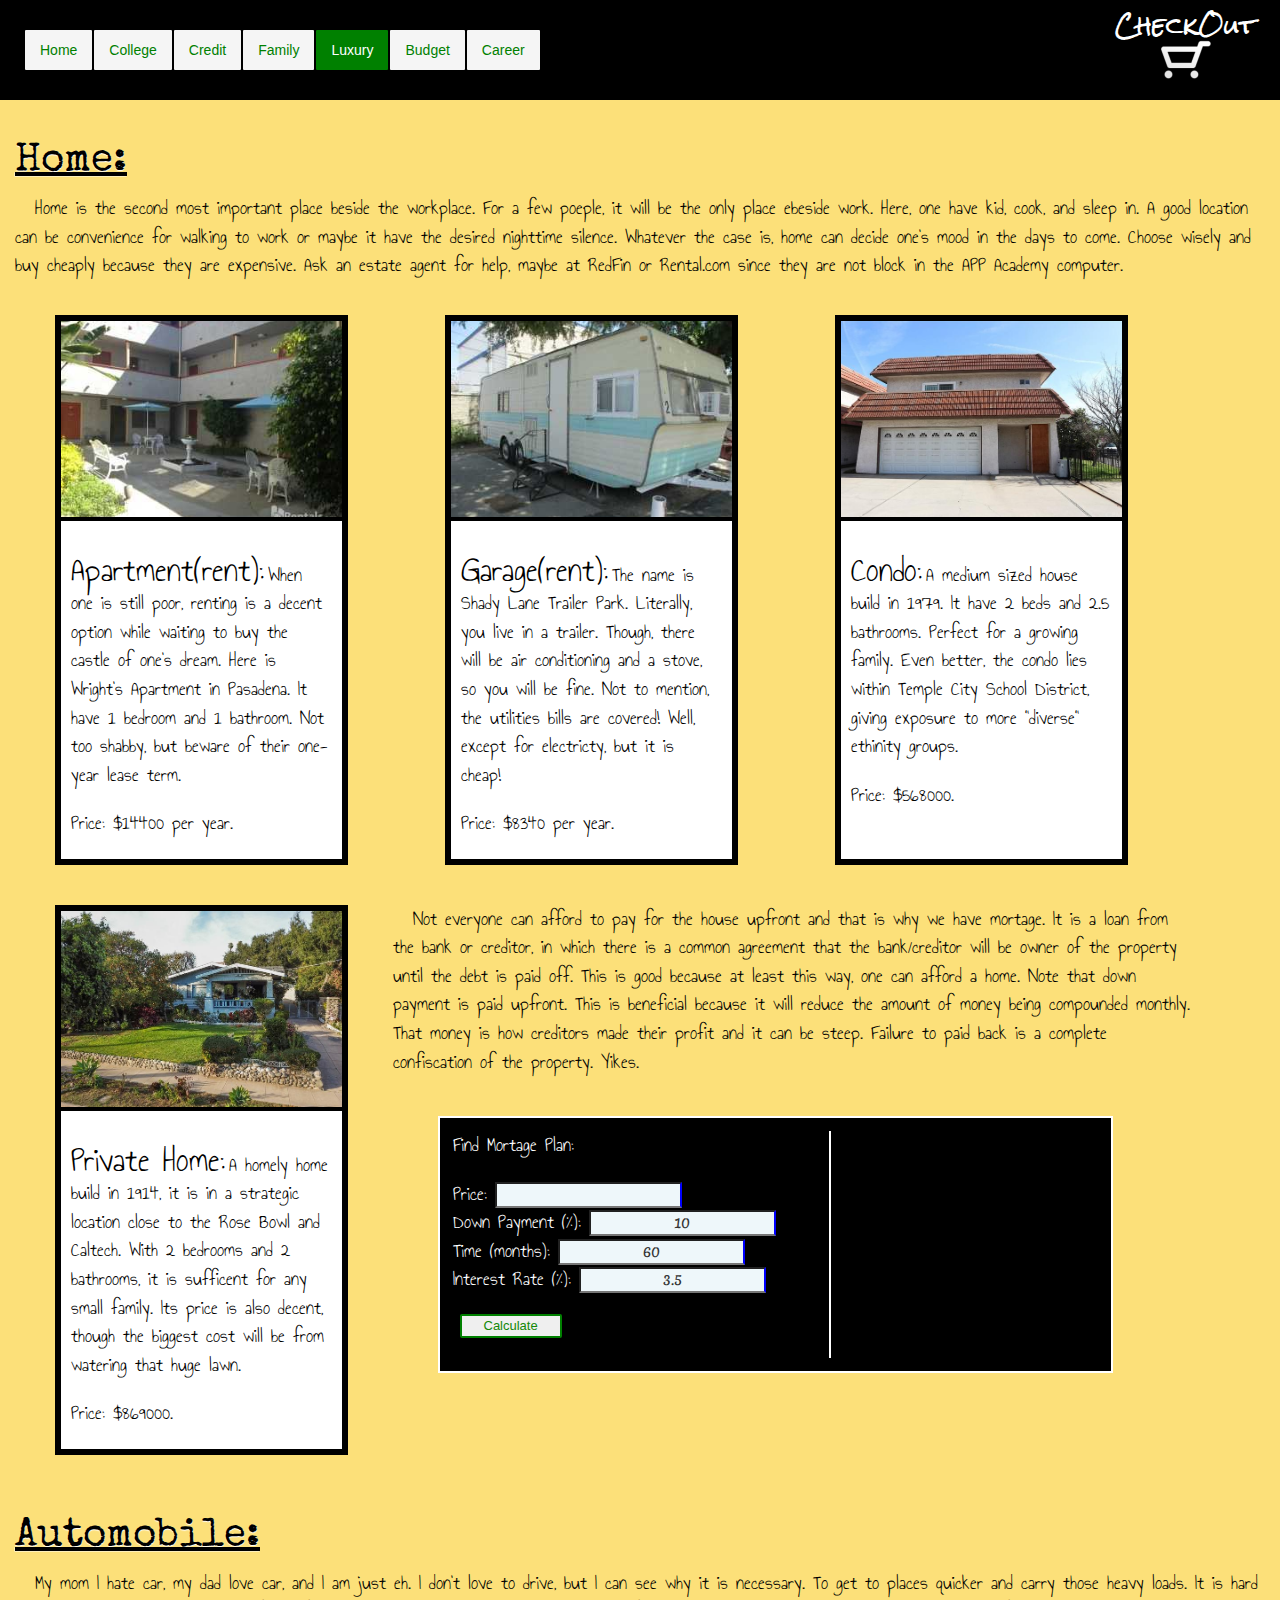
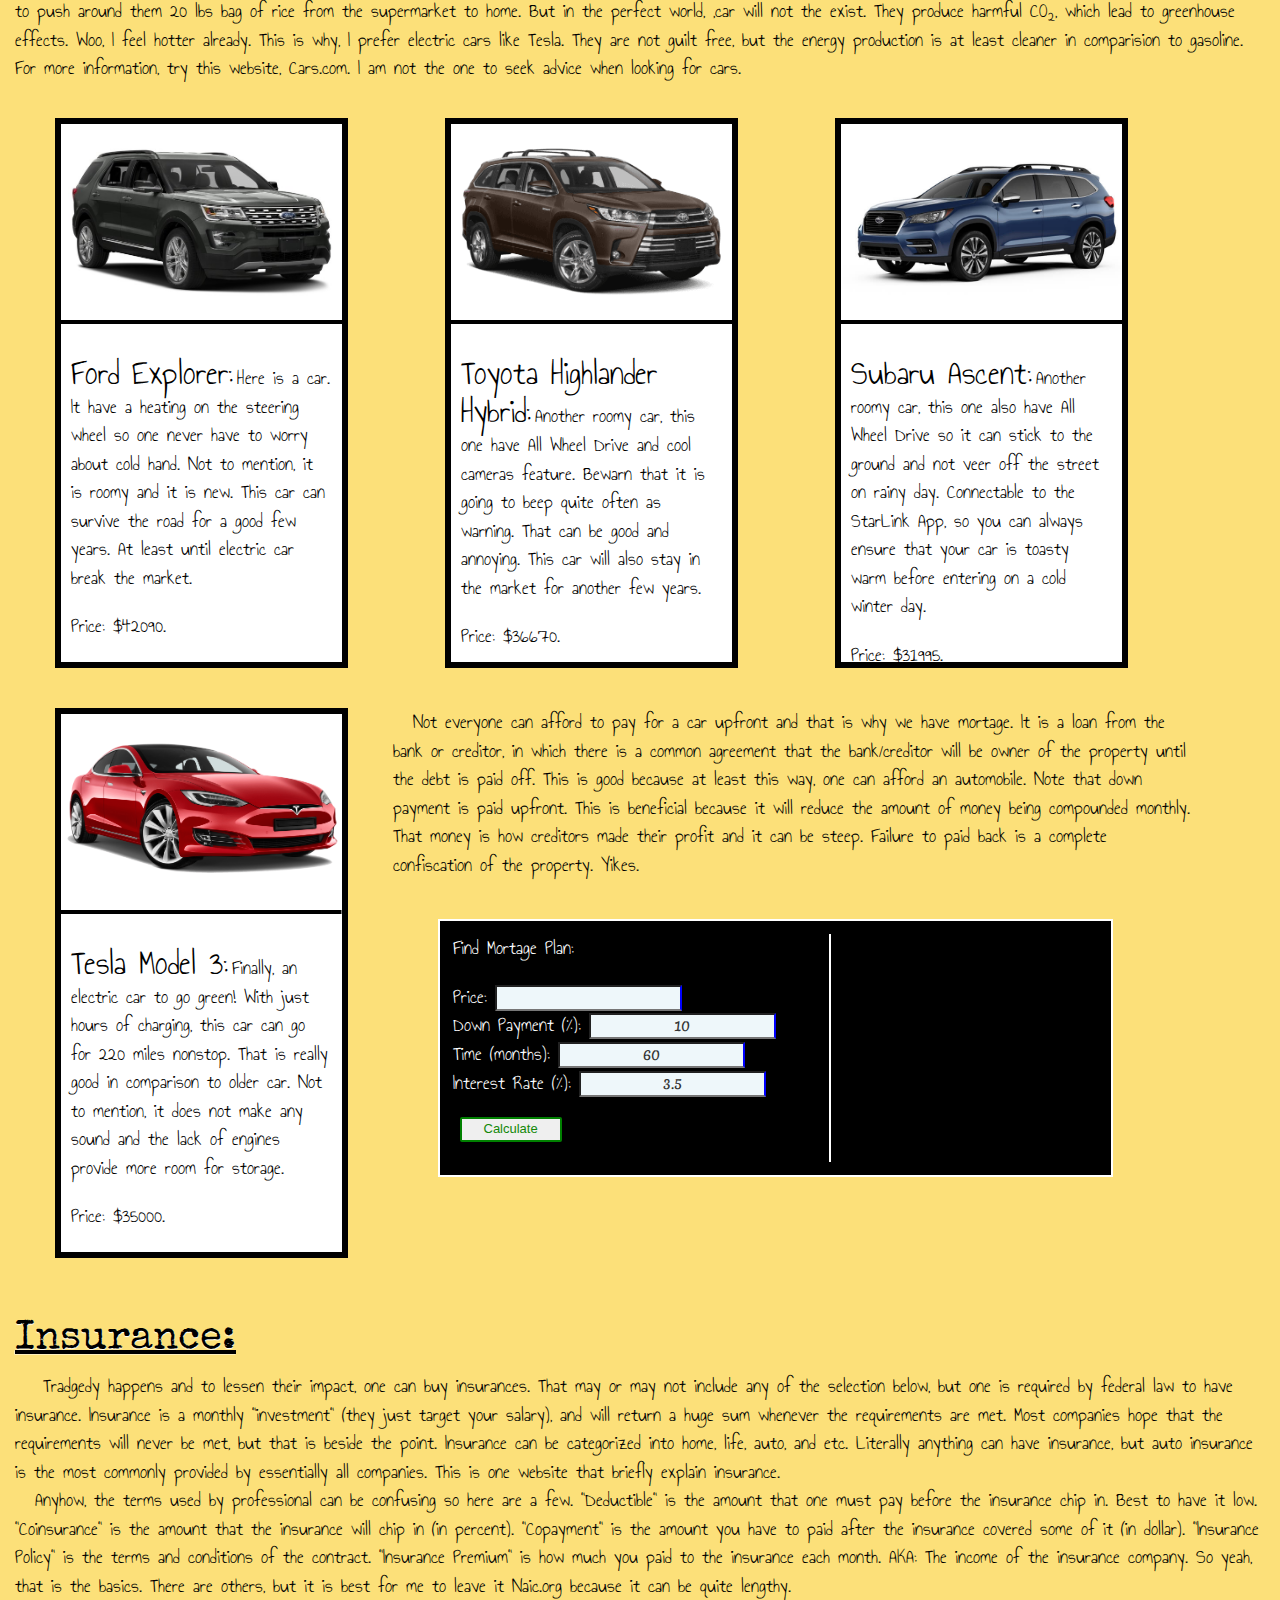
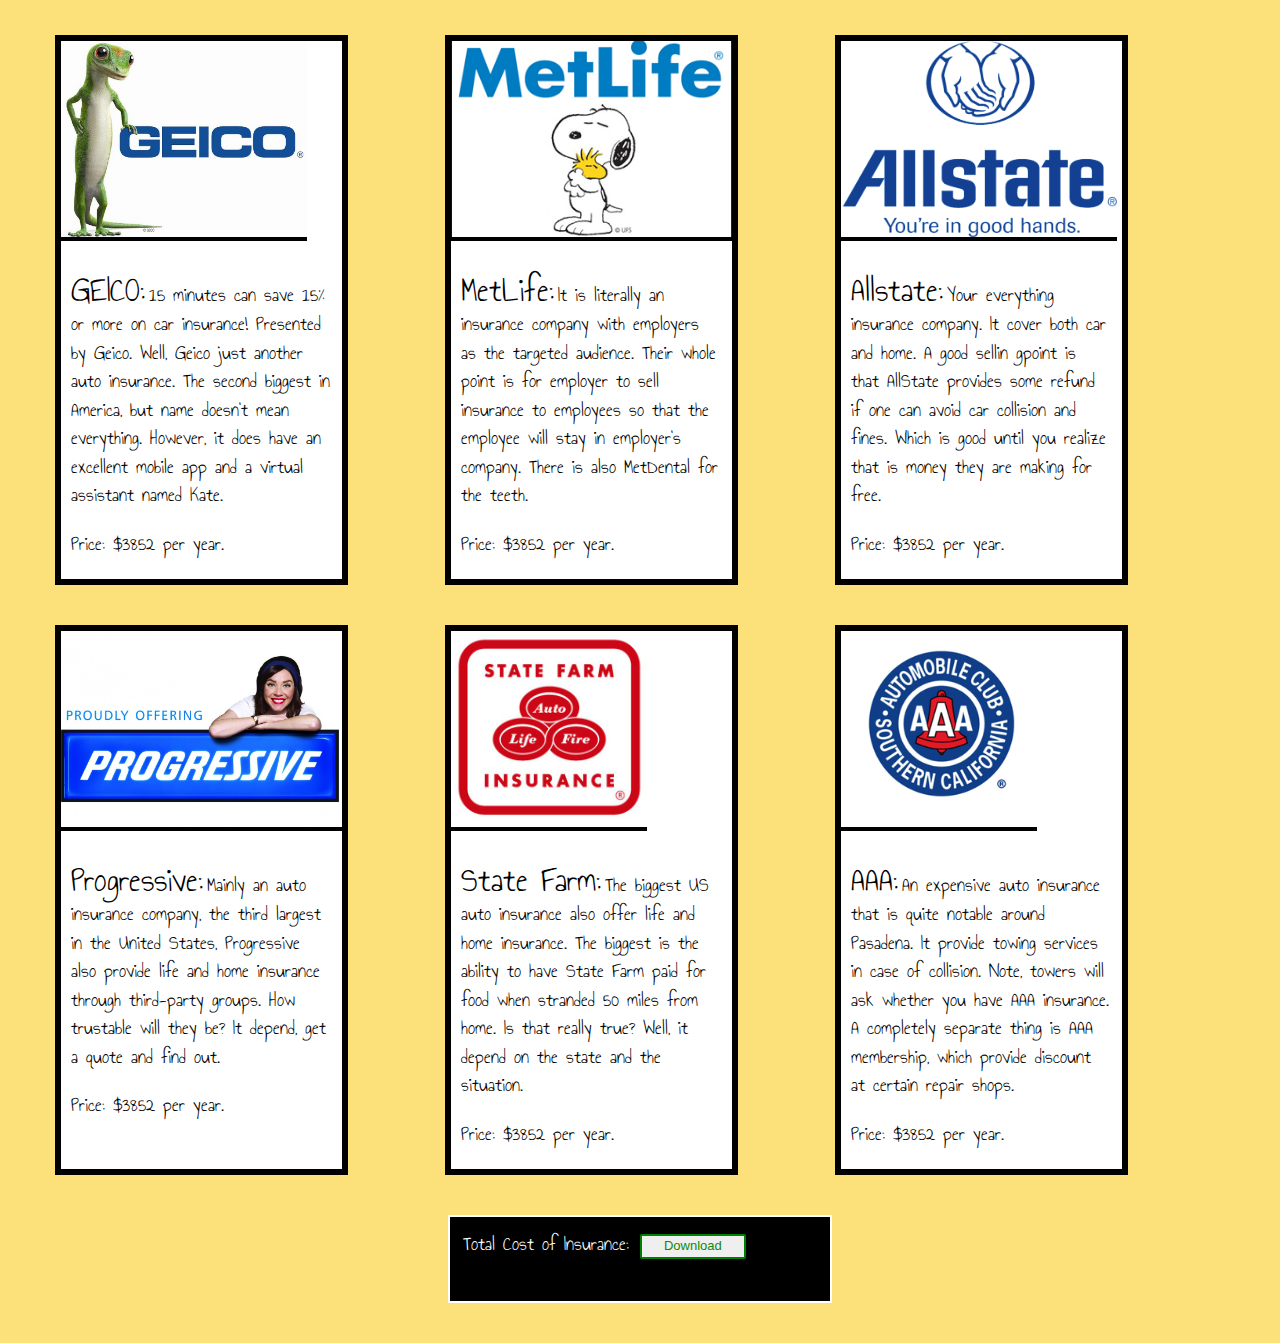
<file: Luxury.html>
<!DOCTYPE html>
<head>
  <title>Cart of the Future</title>
  <link rel="stylesheet" type="text/css" href="bootstrap-3.3.7-dist/css/bootstrap.css" />
  <link rel="stylesheet" type="text/css" href="style.css" />
  <script src="https://ajax.googleapis.com/ajax/libs/jquery/3.2.1/jquery.min.js"></script>
  <script src="https://maxcdn.bootstrapcdn.com/bootstrap/3.3.7/js/bootstrap.min.js"></script>
</head>
<body>
    
    <div id="navBar" class="row" style="background: black;">
      <div class="col-md-10" style="padding: 30px; padding-left: 40px;">  
        <div class="pull-left">
          <ul class="nav nav-pills">
            <li><a href="index.html">Home</a></li>
            <li><a href="College.html">College</a></li>
            <li><a href="Credit.html">Credit</a></li>
            <li><a href="Family.html">Family</a></li>
            <li class="active"><a href="Luxury.html">Luxury</a></li>
            <li><a href="Budget.html">Budget</a></li>
            <li><a href="Career.html">Career</a></li>
          </ul>
        </div> 
      </div>
      <a href="Summary.html">  
        <div class="col-md-2" id="cart">
          <img src="Images/Decorational/Pic Art/Shopping Cart.png" width="30%" alt="Shopping Cart">
          <h3>CheckOut</h3>
        </div> 
      </a>  
    </div><br>  
    
  <h1>Home:</h1>       
  <div class="description">
    <p>&emsp;Home is the second most important place beside the workplace. For a few poeple, it will be the only place ebeside work. Here, one have kid, cook, and sleep in. A good location can be convenience for walking to work or maybe it have the desired nighttime silence. Whatever the case is, home can decide one's mood in the days to come. Choose wisely and buy cheaply because they are expensive. Ask an estate agent for help, maybe at <a href="https://www.redfin.com" target="_blank" class="normalLink">RedFin</a> or <a href="https://www.rentals.com" target="_blank" class="normalLink">Rental.com</a> since they are not block in the APP Academy computer.</p>
  </div><br>
  <div class="container">
    <!-- Row -->  
    <div class="row">
      <div class="col-md-3 notActive" id="luxury_Home1" onclick="selectOption('luxury_Home', 1)">
        <img src="Images/Decorational/Luxury/House/Apartment.jpg" class="img" width="100%" alt="Apartment"><br><br> 
        <div>
          <a href="https://www.rentals.com/California/Pasadena/174258/" class="normalLink" target="_blank"><h4 id="luxury_Home1option">Apartment(rent):</h4></a>
          <p>When one is still poor, renting is a decent option while waiting to buy the castle of one's dream. Here is Wright's Apartment in Pasadena. It have 1 bedroom and 1 bathroom. Not too shabby, but beware of their one-year lease term.</p><br><br>
          <p class="popup" onclick="popupFunction('luxury_Home', 1)">Price: $<span id="luxury_Home1price">14400<span class="popuptext" id="luxury_Home1PopupText">Compostion:<br>Price: $1200 per month</span></span> per year.</p>   
        </div>
      </div>
      <div class="col-md-1"></div>  
      <div class="col-md-3 notActive" id="luxury_Home2" onclick="selectOption('luxury_Home', 2)">
        <img src="Images/Decorational/Luxury/House/Trailer.jpg" class="img" width="100%" alt="Trailer"><br><br> 
        <div>
          <a href="https://www.rentals.com/California/El-Monte/100035797/" class="normalLink" target="_blank"><h4 id="luxury_Home2option">Garage(rent):</h4></a>
          <p>The name is Shady Lane Trailer Park. Literally, you live in a trailer. Though, there will be air conditioning and a stove, so you will be fine. Not to mention, the utilities bills are covered! Well, except for electricty, but it is cheap!</p><br><br>
          <p class="popup" onclick="popupFunction('luxury_Home', 2)">Price: $<span id="luxury_Home2price">8340<span class="popuptext" id="luxury_Home2PopupText">Compostion:<br>Price = $695 per month</span></span> per year.</p>   
        </div>
      </div>
      <div class="col-md-1"></div>
      <div class="col-md-3 notActive" id="luxury_Home3" onclick="selectOption('luxury_Home', 3)">
        <img src="Images/Decorational/Luxury/House/House.jpg" class="img" width="100%" alt="House"><br><br> 
        <div>
          <a href="https://www.redfin.com/CA/San-Gabriel/6730-Rosemead-Blvd-91775/home/7044087" class="normalLink" target="_blank"><h4 id="luxury_Home3option">Condo:</h4></a>
          <p>A medium sized house  build in 1979. It have 2 beds and 2.5 bathrooms. Perfect for a growing family. Even better, the condo lies within Temple City School District, giving exposure to more "diverse" ethinity groups.</p><br><br>
          <p>Price: $<span id="luxury_Home3price">568000</span>.</p>   
        </div>
      </div>  
    </div><br><br>
    <div class="row">
      <div class="col-md-3 notActive" id="luxury_Home4" onclick="selectOption('luxury_Home', 4)">
        <img src="Images/Decorational/Luxury/House/Fine House.jpg" class="img" width="100%" alt="Fine House"><br><br> 
        <div>
          <a href="https://www.redfin.com/CA/Pasadena/527-Douglas-St-91104/home/7193619" class="normalLink" target="_blank"><h4 id="luxury_Home4option">Private Home:</h4></a>
          <p>A homely home build in 1914, it is in a strategic location close to the Rose Bowl and Caltech. With 2 bedrooms and 2 bathrooms, it is sufficent for any small family. Its price is also decent, though the biggest cost will be from watering that huge lawn.</p><br><br>
          <p>Price: $<span id="luxury_Home4price">869000</span>.</p>   
        </div>
      </div>
      <div class="col-md-8">
        <div style="margin-left: 30px; margin-right: -80px;">  
          <p>&emsp;Not everyone can afford to pay for the house upfront and that is why we have mortage. It is a loan from the bank or creditor, in which there is a common agreement that the bank/creditor will be owner of the property until the debt is paid off. This is good because at least this way, one can afford a home. Note that down payment is paid upfront. This is beneficial because it will reduce the amount of money being compounded monthly. That money is how creditors made their profit and it can be steep. Failure to paid back is a complete confiscation of the property. Yikes.</p>  
        </div><br><br>    
        <div class="mortageSpace">  
          <div class="row">
            <div class="col-md-7" style="border-right: 2px solid white;">  
              <p class="inputTitle">Find Mortage Plan:</p><br><br>
              <p class="inputTitle">Price: </p>  
              <input type="text" id="luxury_HomePriceInput" value=""><br>
              <p class="inputTitle">Down Payment (%): </p>  
              <input type="text" id="luxury_HomeDownPaymentInput" value="10"><br>
              <P class="inputTitle">Time (months): </P>  
              <input type="text" id="luxury_HomeTimeInput" value="60"><br>
              <p class="inputTitle">Interest Rate (%): </p>  
              <input type="text" id="luxury_HomeInterestInput" value="3.5"><br><br>
              <button onclick="calculateInput('luxury_Home')" id="luxury_HomeButton">Calculate</button><br><br>
            </div>
            <div class="col-md-5">
              <p id="luxury_HomeButtonOutput" class="inputAnswer"></p>       
            </div>  
          </div>
        </div> 
      </div>
    </div><br><br>
  </div>  
  <!-- End Row -->  

  <h1>Automobile:</h1>       
  <div class="description">
    <p>&emsp;My mom I hate car, my dad love car, and I am just eh. I don't love to drive, but I can see why it is necessary. To get to places quicker and carry those heavy loads. It is hard to push around them 20 lbs bag of rice from the supermarket to home. But in the perfect world, ,car will not the exist. They produce harmful CO<sub>2</sub>, which lead to greenhouse effects. Woo, I feel hotter already. This is why, I prefer electric cars like Tesla. They are not guilt free, but the energy production is at least cleaner in comparision to gasoline. For more information, try this website, <a href="https://www.cars.com/shopping/" target="_blank" class="normalLink">Cars.com</a>. I am not the one to seek advice when looking for cars.</p>
  </div><br>
  <div class="container">
    <!-- Row -->  
    <div class="row">
      <div class="col-md-3 notActive" id="luxury_Automobile1" onclick="selectOption('luxury_Automobile', 1)">
        <img src="Images/Decorational/Luxury/Car/Ford.jpg" class="img" width="100%" alt="Ford"><br><br> 
        <div>
          <a href="https://www.ford.com/suvs/explorer/models/explorer-limited/" class="normalLink" target="_blank"><h4 id="luxury_Automobile1option">Ford Explorer:</h4></a>
          <p>Here is a car. It have a heating on the steering wheel so one never have to worry about cold hand. Not to mention, it is roomy and it is new. This car can survive the road for a good few years. At least until electric car break the market.</p><br><br>
          <p>Price: $<span id="luxury_Automobile1price">42090</span>.</p>   
        </div>
      </div>
      <div class="col-md-1"></div>  
      <div class="col-md-3 notActive" id="luxury_Automobile2" onclick="selectOption('luxury_Automobile', 2)">
        <img src="Images/Decorational/Luxury/Car/Highlander.png" class="img" width="100%" alt="Highlander"><br><br> 
        <div>
          <a href="https://www.toyota.com/highlanderhybrid/" class="normalLink" target="_blank"><h4 id="luxury_Automobile2option">Toyota Highlander Hybrid:</h4></a>
          <p>Another roomy car, this one have All Wheel Drive and cool cameras feature. Bewarn that it is going to beep quite often as warning. That can be good and annoying. This car will also stay in the market for another few years.</p><br><br>
          <p>Price: $<span id="luxury_Automobile2price">36670</span>.</p>   
        </div>
      </div>
      <div class="col-md-1"></div>
      <div class="col-md-3 notActive" id="luxury_Automobile3" onclick="selectOption('luxury_Automobile', 3)">
        <img src="Images/Decorational/Luxury/Car/Subaru.jpg" class="img" width="100%" alt="Subaru"><br><br> 
        <div>
          <a href="https://www.subaru.com/ascent" class="normalLink" target="_blank"><h4 id="luxury_Automobile3option">Subaru Ascent:</h4></a>
          <p>Another roomy car, this one also have All Wheel Drive so it can stick to the ground and not veer off the street on rainy day. Connectable to the StarLink App, so you can always ensure that your car is toasty warm before entering on a cold winter day.</p><br><br>
          <p>Price: $<span id="luxury_Automobile3price">31995</span>.</p>   
        </div>
      </div>  
    </div><br><br>
    <div class="row">
      <div class="col-md-3 notActive" id="luxury_Automobile4" onclick="selectOption('luxury_Automobile', 4)">
        <img src="Images/Decorational/Luxury/Car/Tesla.png" class="img" width="100%" alt="Tesla" style="transform: scaleX(-1)"><br><br> 
        <div>
          <a href="https://www.tesla.com/model3" class="normalLink" target="_blank"><h4 id="luxury_Automobile4option">Tesla Model 3:</h4></a>
          <p>Finally, an electric car to go green! With just hours of charging, this car can go for 220 miles nonstop. That is really good in comparison to older car. Not to mention, it does not make any sound and the lack of engines provide more room for storage.</p><br><br>
          <p>Price: $<span id="luxury_Automobile4price">35000</span>.</p>   
        </div>
      </div>
      <div class="col-md-8">
        <div style="margin-left: 30px; margin-right: -80px;">  
          <p>&emsp;Not everyone can afford to pay for a car upfront and that is why we have mortage. It is a loan from the bank or creditor, in which there is a common agreement that the bank/creditor will be owner of the property until the debt is paid off. This is good because at least this way, one can afford an automobile. Note that down payment is paid upfront. This is beneficial because it will reduce the amount of money being compounded monthly. That money is how creditors made their profit and it can be steep. Failure to paid back is a complete confiscation of the property. Yikes.</p>  
        </div><br><br>    
        <div class="mortageSpace">  
          <div class="row">
            <div class="col-md-7" style="border-right: 2px solid white;">  
              <p class="inputTitle">Find Mortage Plan:</p><br><br>
              <p class="inputTitle">Price: </p>  
              <input type="text" id="luxury_AutomobilePriceInput" value=""><br>
              <p class="inputTitle">Down Payment (%): </p>  
              <input type="text" id="luxury_AutomobileDownPaymentInput" value="10"><br>
              <P class="inputTitle">Time (months): </P>  
              <input type="text" id="luxury_AutomobileTimeInput" value="60"><br>
              <p class="inputTitle">Interest Rate (%): </p>  
              <input type="text" id="luxury_AutomobileInterestInput" value="3.5"><br><br>
              <button onclick="calculateInput('luxury_Automobile')" id="luxury_AutomobileButton">Calculate</button><br><br>
            </div>
            <div class="col-md-5">
              <p id="luxury_AutomobileButtonOutput" class="inputAnswer"></p>       
            </div>  
          </div>
        </div> 
      </div>
    </div><br><br>
  </div>  
  <!-- End Row -->  

      
  <h1>Insurance:</h1>       
  <div class="description">
    <p>&emsp; Tradgedy happens and to lessen their impact, one can buy insurances. That may or may not include any of the selection below, but one is required by federal law to have insurance. Insurance is a monthly "investment" (they just target your salary), and will return a huge sum whenever the requirements are met. Most companies hope that the requirements will never be met, but that is beside the point. Insurance can be categorized into home, life, auto, and etc. Literally anything can have insurance, but auto insurance is the most commonly provided by essentially all companies. This is one website that briefly explain <a href="http://understandinsurance.com.au/insurance-explained" target="_blank" class="normalLink">insurance</a>.<br>&emsp;Anyhow, the terms used by professional can be confusing so here are a few. "Deductible" is the amount that one must pay before the insurance chip in. Best to have it low. "Coinsurance" is the amount that the insurance will chip in (in percent). "Copayment" is the amount you have to paid after the insurance covered some of it (in dollar). "Insurance Policy" is the terms and conditions of the contract. "Insurance Premium" is how much you paid to the insurance each month. AKA: The income of the insurance company. So yeah, that is the basics. There are others, but it is best for me to leave it <a href="http://www.naic.org/consumer_glossary.htm" target="_blank" class="normalLink">Naic.org</a> because it can be quite lengthy.</p>
  </div><br>
  <div class="container">
    <!-- Row -->  
    <div class="row">
      <div class="col-md-3 notActive" id="luxury_Insurance1" onclick="selectMultipleOptions('luxury_Insurance', 1)">
        <img src="Images/Decorational/Luxury/Insurance/Geico.png" class="img" alt="Geico"><br><br> 
        <div>
          <a href="https://www.geico.com/" class="normalLink" target="_blank"><h4 id="luxury_Insurance1option">GEICO:</h4></a>
          <p>15 minutes can save 15% or more on car insurance! Presented by Geico. Well, Geico just another auto insurance. The second biggest in America, but name doesn't mean everything. However, it does have an excellent mobile app and a virtual assistant named Kate.</p><br><br>
          <p class="popup" onclick="popupFunction('luxury_Insurance', 1)">Price: $<span id="luxury_Insurance1price">3852<span class="popuptext" id="luxury_Insurance1PopupText">Compostion:<br>Price = $321 per month</span></span> per year.</p>   
        </div>
      </div>
      <div class="col-md-1"></div>  
      <div class="col-md-3 notActive" id="luxury_Insurance2" onclick="selectMultipleOptions('luxury_Insurance', 2)">
        <img src="Images/Decorational/Luxury/Insurance/Metlife.jpg" class="img" width="100%" alt="Metlife"><br><br> 
        <div>
          <a href="https://www.metlife.com/" class="normalLink" target="_blank"><h4 id="luxury_Insurance2option">MetLife:</h4></a>
          <p>It is literally an insurance company with employers as the targeted audience. Their whole point is for employer to sell insurance to employees so that the employee will stay in employer's company. There is also MetDental for the teeth.</p><br><br>
          <p class="popup" onclick="popupFunction('luxury_Insurance', 2)">Price: $<span id="luxury_Insurance2price">3852<span class="popuptext" id="luxury_Insurance2PopupText">Compostion:<br>Price = $321 per month</span></span> per year.</p>   
        </div>
      </div>
      <div class="col-md-1"></div>
      <div class="col-md-3 notActive" id="luxury_Insurance3" onclick="selectMultipleOptions('luxury_Insurance', 3)">
        <img src="Images/Decorational/Luxury/Insurance/Allstate.jpg" class="img" alt="Allstate"><br><br> 
        <div>
          <a href="https://www.allstate.com/" class="normalLink" target="_blank"><h4 id="luxury_Insurance3option">Allstate:</h4></a>
          <p>Your everything insurance company. It cover both car and home. A good sellin gpoint is that AllState provides some refund if one can avoid car collision and fines. Which is good until you realize that is money they are making for free.</p><br><br>
          <p class="popup" onclick="popupFunction('luxury_Insurance', 3)">Price: $<span id="luxury_Insurance3price">3852<span class="popuptext" id="luxury_Insurance3PopupText">Compostion:<br>Price = $321 per month</span></span> per year.</p>   
        </div>
      </div>  
    </div><br><br>
    <div class="row">
      <div class="col-md-3 notActive" id="luxury_Insurance4" onclick="selectMultipleOptions('luxury_Insurance', 4)">
        <img src="Images/Decorational/Luxury/Insurance/Progressive.jpg" class="img" width="100%" alt="Progressive"><br><br> 
        <div>
          <a href="https://www.progressive.com/" class="normalLink" target="_blank"><h4 id="luxury_Insurance4option">Progressive:</h4></a>
          <p>Mainly an auto insurance company, the third largest in the United States, Progressive also provide life and home insurance through third-party groups. How trustable will they be? It depend, get a quote and find out.</p><br><br>
          <p class="popup" onclick="popupFunction('luxury_Insurance', 4)">Price: $<span id="luxury_Insurance4price">3852<span class="popuptext" id="luxury_Insurance4PopupText">Compostion:<br>Price = $321 per month</span></span> per year.</p>   
        </div>
      </div>
      <div class="col-md-1"></div> 
      <div class="col-md-3 notActive" id="luxury_Insurance5" onclick="selectMultipleOptions('luxury_Insurance', 5)">
        <img src="Images/Decorational/Luxury/Insurance/State Farm.jpg" class="img" alt="State Farm"><br><br> 
        <div>
          <a href="https://www.statefarm.com/" class="normalLink" target="_blank"><h4 id="luxury_Insurance5option">State Farm:</h4></a>
          <p>The biggest US auto insurance also offer life and home insurance. The biggest is the ability to have State Farm paid for food when stranded 50 miles from home. Is that really true? Well, it depend on the state and the situation.</p><br><br>
          <p class="popup" onclick="popupFunction('luxury_Insurance', 5)">Price: $<span id="luxury_Insurance5price">3852<span class="popuptext" id="luxury_Insurance5PopupText">Compostion:<br>Price = $321 per month</span></span> per year.</p>   
        </div>
      </div>
      <div class="col-md-1"></div> 
      <div class="col-md-3 notActive" id="luxury_Insurance6" onclick="selectMultipleOptions('luxury_Insurance', 6)">
        <img src="Images/Decorational/Luxury/Insurance/AAA.jpg" class="img" alt="AAA"><br><br> 
        <div>
          <a href="https://www.calif.aaa.com/" class="normalLink" target="_blank"><h4 id="luxury_Insurance6option">AAA:</h4></a>
          <p>An expensive auto insurance that is quite notable around Pasadena. It provide towing services in case of collision. Note, towers will ask whether you have AAA insurance. A completely separate thing is AAA membership, which provide discount at certain repair shops.</p><br><br>
          <p class="popup" onclick="popupFunction('luxury_Insurance', 6)">Price: $<span id="luxury_Insurance6price">3852<span class="popuptext" id="luxury_Insurance6PopupText">Compostion:<br>Price = $321 per month</span></span> per year.</p>   
        </div>
      </div> 
    </div><br><br>
  </div>  
  <div class="buttonSpace">
    <p class="inputTitle">Total Cost of Insurance:</p>   
    <button onclick="calculateInput('insurance')" id="insuranceButton">Download</button><br>
    <p id="insuranceButtonOutput" class="inputAnswer"><br></p>     
  </div><br><br>  
  <!-- End Row -->  
      
  <div id="scrollButton" onclick="topFunction()">Scroll to Top</div>   
    
  <script src="master.js"></script>  <!-- Should Always Run After HTML File -->
  <script>
    reSelectOption("luxury_Home");
    reSelectOption("luxury_Automobile");  
    reSelectMultipleOptions("luxury_Insurance");  
  </script>
</body>
</file>
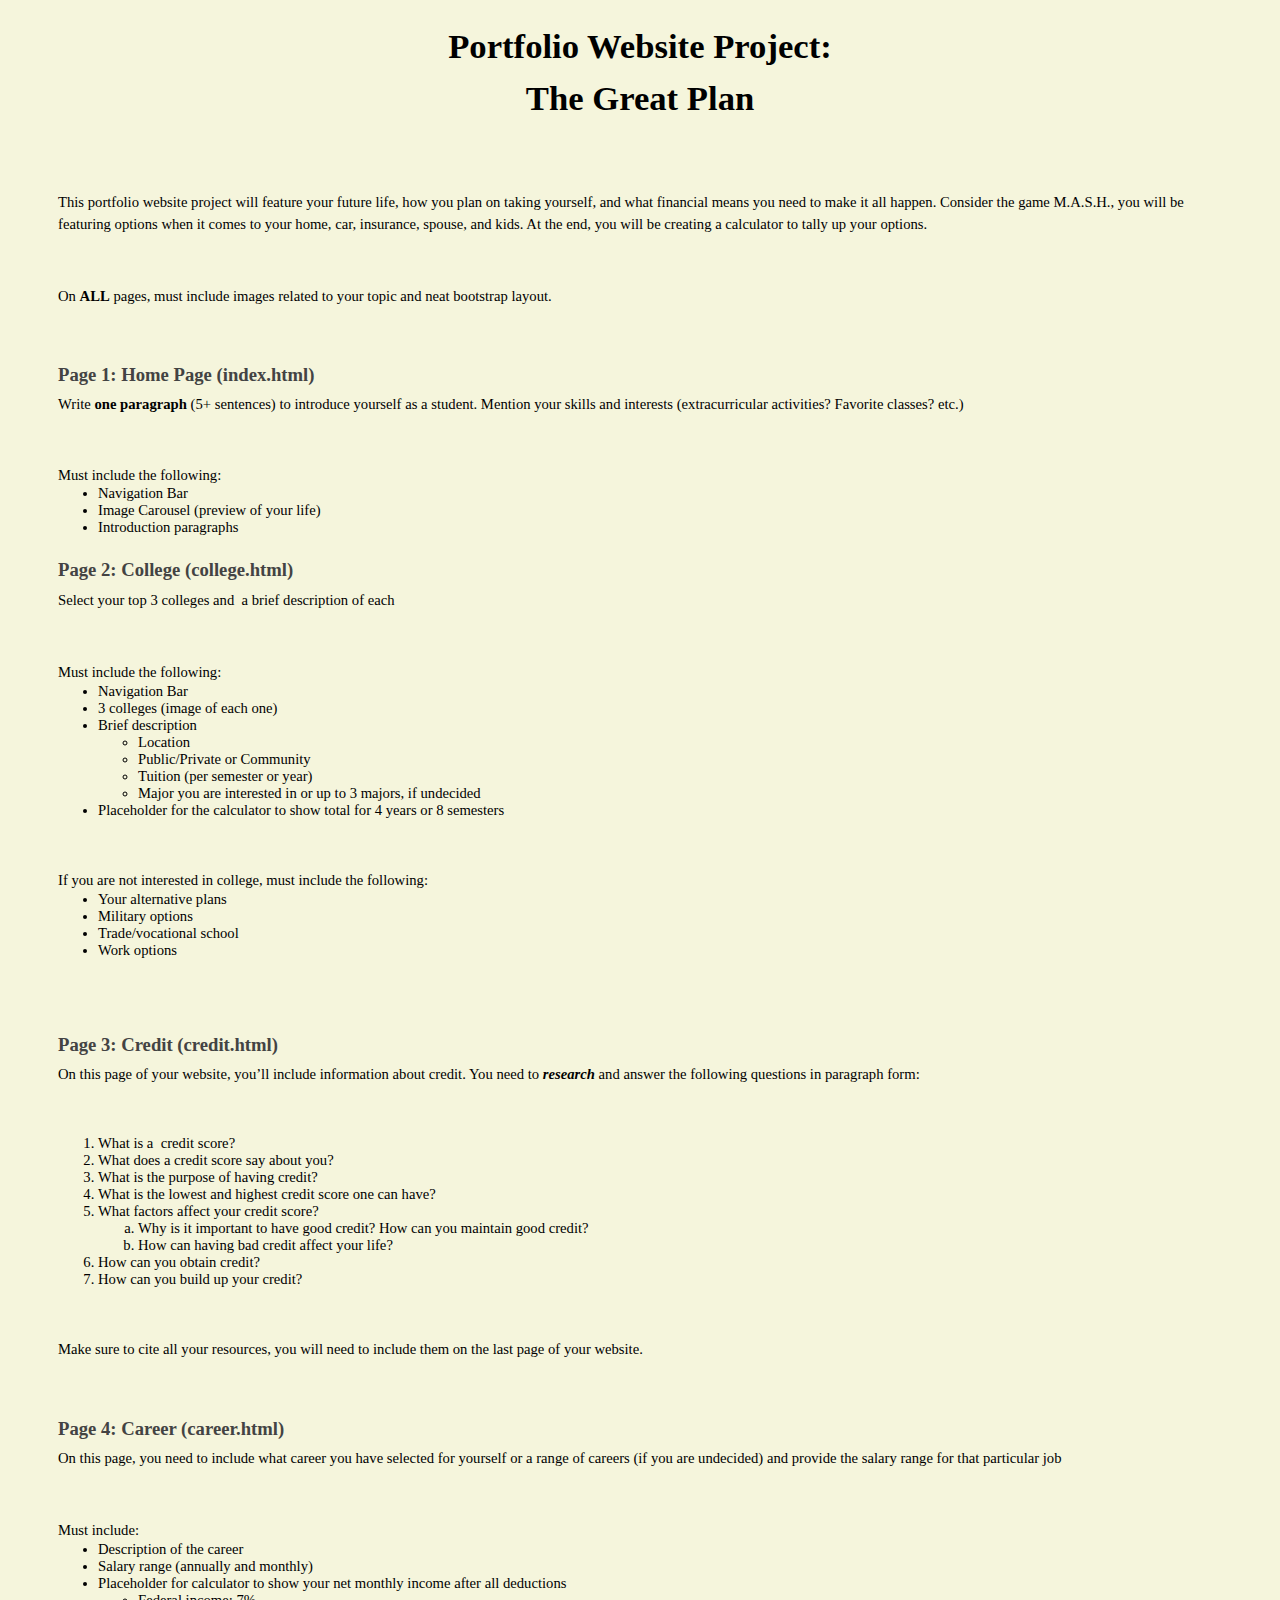
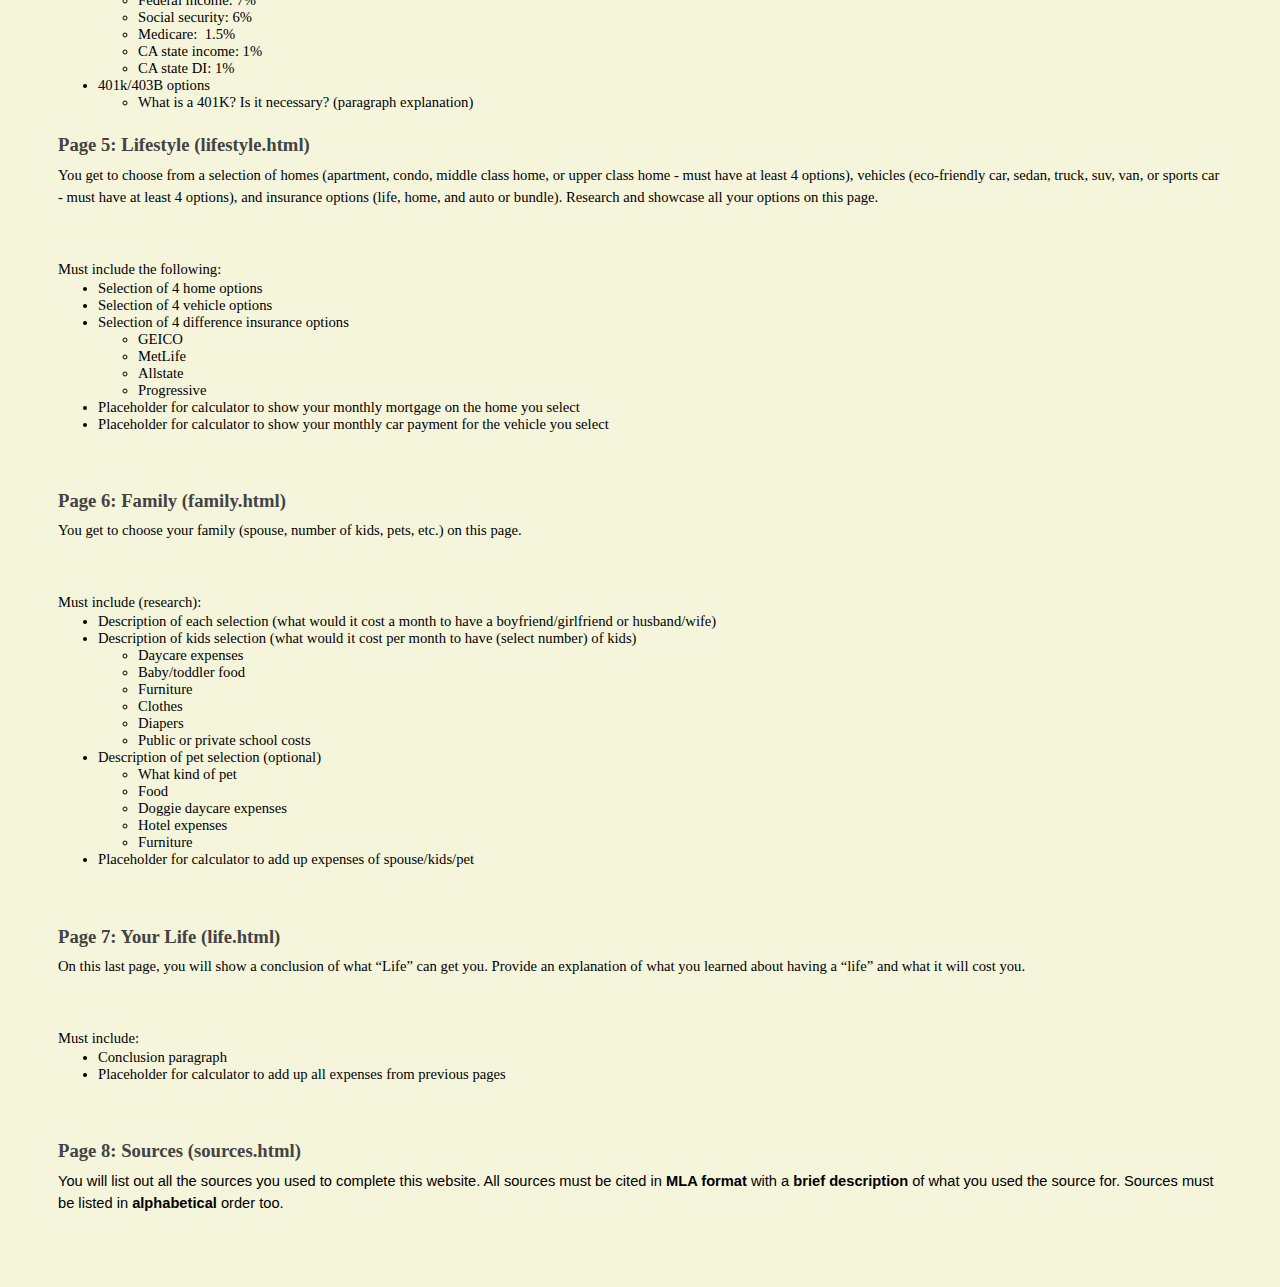
<file: Rubric.html>
<!-- used HTML cleaner -->

<!DOCTYPE html>
<head>
  <title>Cart of the Future</title>
</head>
<body>
  <p style="line-height: 1.38; margin-top: 0pt; margin-bottom: 3pt; text-align: center;"><strong><span style="font-size: 26pt; font-family: Dosis; color: #000000; background-color: transparent; font-variant: normal; text-decoration: none; vertical-align: baseline; white-space: pre-wrap;">Portfolio Website Project:</span></strong></p>
  <p style="line-height: 1.38; margin-top: 0pt; margin-bottom: 3pt; text-align: center;"><strong><span style="font-size: 26pt; font-family: Dosis; color: #000000; background-color: transparent; font-variant: normal; text-decoration: none; vertical-align: baseline; white-space: pre-wrap;">The Great Plan</span></strong></p>
  <p><br /><br /></p>
  <p style="line-height: 1.38; margin-top: 0pt; margin-bottom: 0pt;"><span style="font-size: 11pt; font-family: 'Open Sans'; color: #000000; background-color: transparent; font-weight: 400; font-variant: normal; text-decoration: none; vertical-align: baseline; white-space: pre-wrap;">This portfolio website project will feature your future life, how you plan on taking yourself, and what financial means you need to make it all happen. Consider the game M.A.S.H., you will be featuring options when it comes to your home, car, insurance, spouse, and kids. At the end, you will be creating a calculator to tally up your options.</span></p>
  <p>&nbsp;</p>
  <p style="line-height: 1.38; margin-top: 0pt; margin-bottom: 0pt;"><span style="font-size: 11pt; font-family: 'Open Sans'; color: #000000; background-color: transparent; font-weight: 400; font-variant: normal; text-decoration: none; vertical-align: baseline; white-space: pre-wrap;">On </span><strong><span style="font-size: 11pt; font-family: 'Open Sans'; color: #000000; background-color: transparent; font-variant: normal; text-decoration: none; vertical-align: baseline; white-space: pre-wrap;">ALL</span></strong><span style="font-size: 11pt; font-family: 'Open Sans'; color: #000000; background-color: transparent; font-weight: 400; font-variant: normal; text-decoration: none; vertical-align: baseline; white-space: pre-wrap;"> pages, must include images related to your topic and neat bootstrap layout.</span></p>
  <p>&nbsp;</p>
  <h3 style="line-height: 1.38; margin-top: 16pt; margin-bottom: 4pt;"><strong><span style="font-size: 13.999999999999998pt; font-family: 'Open Sans'; color: #434343; background-color: transparent; font-variant: normal; text-decoration: none; vertical-align: baseline; white-space: pre-wrap;">Page 1: Home Page (index.html)</span></strong></h3>
  <p style="line-height: 1.38; margin-top: 0pt; margin-bottom: 0pt;"><span style="font-size: 11pt; font-family: 'Open Sans'; color: #000000; background-color: transparent; font-weight: 400; font-variant: normal; text-decoration: none; vertical-align: baseline; white-space: pre-wrap;">Write </span><strong><span style="font-size: 11pt; font-family: 'Open Sans'; color: #000000; background-color: transparent; font-variant: normal; text-decoration: none; vertical-align: baseline; white-space: pre-wrap;">one paragraph</span></strong><span style="font-size: 11pt; font-family: 'Open Sans'; color: #000000; background-color: transparent; font-weight: 400; font-variant: normal; text-decoration: none; vertical-align: baseline; white-space: pre-wrap;"> (5+ sentences) to introduce yourself as a student. Mention your skills and interests (extracurricular activities? Favorite classes? etc.)</span></p>
  <p>&nbsp;</p>
  <p style="line-height: 1.2; margin-top: 0pt; margin-bottom: 0pt;"><span style="font-size: 11pt; font-family: 'Open Sans'; color: #000000; background-color: transparent; font-weight: 400; font-variant: normal; text-decoration: none; vertical-align: baseline; white-space: pre-wrap;">Must include the following:</span></p>
  <ul style="margin-top: 0pt; margin-bottom: 0pt;">
    <li style="list-style-type: disc; font-size: 11pt; font-family: 'Open Sans'; color: #000000; background-color: transparent; font-weight: 400; font-variant: normal; text-decoration: none; vertical-align: baseline; white-space: pre;"><span style="font-size: 11pt; font-family: 'Open Sans'; color: #000000; background-color: transparent; font-weight: 400; font-variant: normal; text-decoration: none; vertical-align: baseline; white-space: pre-wrap;">Navigation Bar</span></li>
    <li style="list-style-type: disc; font-size: 11pt; font-family: 'Open Sans'; color: #000000; background-color: transparent; font-weight: 400; font-variant: normal; text-decoration: none; vertical-align: baseline; white-space: pre;"><span style="font-size: 11pt; font-family: 'Open Sans'; color: #000000; background-color: transparent; font-weight: 400; font-variant: normal; text-decoration: none; vertical-align: baseline; white-space: pre-wrap;">Image Carousel (preview of your life)</span></li>
    <li style="list-style-type: disc; font-size: 11pt; font-family: 'Open Sans'; color: #000000; background-color: transparent; font-weight: 400; font-variant: normal; text-decoration: none; vertical-align: baseline; white-space: pre;"><span style="font-size: 11pt; font-family: 'Open Sans'; color: #000000; background-color: transparent; font-weight: 400; font-variant: normal; text-decoration: none; vertical-align: baseline; white-space: pre-wrap;">Introduction paragraphs</span></li>
  </ul>
  <h3 style="line-height: 1.38; margin-top: 16pt; margin-bottom: 4pt;"><strong><span style="font-size: 13.999999999999998pt; font-family: 'Open Sans'; color: #434343; background-color: transparent; font-variant: normal; text-decoration: none; vertical-align: baseline; white-space: pre-wrap;">Page 2: College (college.html)</span></strong></h3>
  <p style="line-height: 1.38; margin-top: 0pt; margin-bottom: 0pt;"><span style="font-size: 11pt; font-family: 'Open Sans'; color: #000000; background-color: transparent; font-weight: 400; font-variant: normal; text-decoration: none; vertical-align: baseline; white-space: pre-wrap;">Select your top 3 colleges and &nbsp;a brief description of each</span></p>
  <p>&nbsp;</p>
  <p style="line-height: 1.38; margin-top: 0pt; margin-bottom: 0pt;"><span style="font-size: 11pt; font-family: 'Open Sans'; color: #000000; background-color: transparent; font-weight: 400; font-variant: normal; text-decoration: none; vertical-align: baseline; white-space: pre-wrap;">Must include the following: </span></p>
  <ul style="margin-top: 0pt; margin-bottom: 0pt;">
    <li style="list-style-type: disc; font-size: 11pt; font-family: 'Open Sans'; color: #000000; background-color: transparent; font-weight: 400; font-variant: normal; text-decoration: none; vertical-align: baseline; white-space: pre;"><span style="font-size: 11pt; font-family: 'Open Sans'; color: #000000; background-color: transparent; font-weight: 400; font-variant: normal; text-decoration: none; vertical-align: baseline; white-space: pre-wrap;">Navigation Bar</span></li>
    <li style="list-style-type: disc; font-size: 11pt; font-family: 'Open Sans'; color: #000000; background-color: transparent; font-weight: 400; font-variant: normal; text-decoration: none; vertical-align: baseline; white-space: pre;"><span style="font-size: 11pt; font-family: 'Open Sans'; color: #000000; background-color: transparent; font-weight: 400; font-variant: normal; text-decoration: none; vertical-align: baseline; white-space: pre-wrap;">3 colleges (image of each one)</span></li>
    <li style="list-style-type: disc; font-size: 11pt; font-family: 'Open Sans'; color: #000000; background-color: transparent; font-weight: 400; font-variant: normal; text-decoration: none; vertical-align: baseline; white-space: pre;"><span style="font-size: 11pt; font-family: 'Open Sans'; color: #000000; background-color: transparent; font-weight: 400; font-variant: normal; text-decoration: none; vertical-align: baseline; white-space: pre-wrap;">Brief description</span></li>
  <ul style="margin-top: 0pt; margin-bottom: 0pt;">
    <li style="list-style-type: circle; font-size: 11pt; font-family: 'Open Sans'; color: #000000; background-color: transparent; font-weight: 400; font-variant: normal; text-decoration: none; vertical-align: baseline; white-space: pre;"><span style="font-size: 11pt; font-family: 'Open Sans'; color: #000000; background-color: transparent; font-weight: 400; font-variant: normal; text-decoration: none; vertical-align: baseline; white-space: pre-wrap;">Location</span></li>
    <li style="list-style-type: circle; font-size: 11pt; font-family: 'Open Sans'; color: #000000; background-color: transparent; font-weight: 400; font-variant: normal; text-decoration: none; vertical-align: baseline; white-space: pre;"><span style="font-size: 11pt; font-family: 'Open Sans'; color: #000000; background-color: transparent; font-weight: 400; font-variant: normal; text-decoration: none; vertical-align: baseline; white-space: pre-wrap;">Public/Private or Community</span></li>
    <li style="list-style-type: circle; font-size: 11pt; font-family: 'Open Sans'; color: #000000; background-color: transparent; font-weight: 400; font-variant: normal; text-decoration: none; vertical-align: baseline; white-space: pre;"><span style="font-size: 11pt; font-family: 'Open Sans'; color: #000000; background-color: transparent; font-weight: 400; font-variant: normal; text-decoration: none; vertical-align: baseline; white-space: pre-wrap;">Tuition (per semester or year)</span></li>
    <li style="list-style-type: circle; font-size: 11pt; font-family: 'Open Sans'; color: #000000; background-color: transparent; font-weight: 400; font-variant: normal; text-decoration: none; vertical-align: baseline; white-space: pre;"><span style="font-size: 11pt; font-family: 'Open Sans'; color: #000000; background-color: transparent; font-weight: 400; font-variant: normal; text-decoration: none; vertical-align: baseline; white-space: pre-wrap;">Major you are interested in or up to 3 majors, if undecided</span></li>
  </ul>
    <li style="list-style-type: disc; font-size: 11pt; font-family: 'Open Sans'; color: #000000; background-color: transparent; font-weight: 400; font-variant: normal; text-decoration: none; vertical-align: baseline; white-space: pre;"><span style="font-size: 11pt; font-family: 'Open Sans'; color: #000000; background-color: transparent; font-weight: 400; font-variant: normal; text-decoration: none; vertical-align: baseline; white-space: pre-wrap;">Placeholder for the calculator to show total for 4 years or 8 semesters</span></li>
  </ul>
  <p>&nbsp;</p>
  <p style="line-height: 1.38; margin-top: 0pt; margin-bottom: 0pt;"><span style="font-size: 11pt; font-family: 'Open Sans'; color: #000000; background-color: transparent; font-weight: 400; font-variant: normal; text-decoration: none; vertical-align: baseline; white-space: pre-wrap;">If you are not interested in college, must include the following:</span></p>
  <ul style="margin-top: 0pt; margin-bottom: 0pt;">
    <li style="list-style-type: disc; font-size: 11pt; font-family: 'Open Sans'; color: #000000; background-color: transparent; font-weight: 400; font-variant: normal; text-decoration: none; vertical-align: baseline; white-space: pre;"><span style="font-size: 11pt; font-family: 'Open Sans'; color: #000000; background-color: transparent; font-weight: 400; font-variant: normal; text-decoration: none; vertical-align: baseline; white-space: pre-wrap;">Your alternative plans</span></li>
    <li style="list-style-type: disc; font-size: 11pt; font-family: 'Open Sans'; color: #000000; background-color: transparent; font-weight: 400; font-variant: normal; text-decoration: none; vertical-align: baseline; white-space: pre;"><span style="font-size: 11pt; font-family: 'Open Sans'; color: #000000; background-color: transparent; font-weight: 400; font-variant: normal; text-decoration: none; vertical-align: baseline; white-space: pre-wrap;">Military options</span></li>
    <li style="list-style-type: disc; font-size: 11pt; font-family: 'Open Sans'; color: #000000; background-color: transparent; font-weight: 400; font-variant: normal; text-decoration: none; vertical-align: baseline; white-space: pre;"><span style="font-size: 11pt; font-family: 'Open Sans'; color: #000000; background-color: transparent; font-weight: 400; font-variant: normal; text-decoration: none; vertical-align: baseline; white-space: pre-wrap;">Trade/vocational school</span></li>
    <li style="list-style-type: disc; font-size: 11pt; font-family: 'Open Sans'; color: #000000; background-color: transparent; font-weight: 400; font-variant: normal; text-decoration: none; vertical-align: baseline; white-space: pre;"><span style="font-size: 11pt; font-family: 'Open Sans'; color: #000000; background-color: transparent; font-weight: 400; font-variant: normal; text-decoration: none; vertical-align: baseline; white-space: pre-wrap;">Work options</span></li>
  </ul>
  <p><br /><br /></p>
  <h3 style="line-height: 1.38; margin-top: 16pt; margin-bottom: 4pt;"><strong><span style="font-size: 13.999999999999998pt; font-family: 'Open Sans'; color: #434343; background-color: transparent; font-variant: normal; text-decoration: none; vertical-align: baseline; white-space: pre-wrap;">Page 3: Credit (credit.html)</span></strong></h3>
  <p style="line-height: 1.38; margin-top: 0pt; margin-bottom: 0pt;"><span style="font-size: 11pt; font-family: 'Open Sans'; color: #000000; background-color: transparent; font-weight: 400; font-variant: normal; text-decoration: none; vertical-align: baseline; white-space: pre-wrap;">On this page of your website, you&rsquo;ll include information about credit. You need to </span><strong><em><span style="font-size: 11pt; font-family: 'Open Sans'; color: #000000; background-color: transparent; font-variant: normal; text-decoration: none; vertical-align: baseline; white-space: pre-wrap;">research</span></em></strong><span style="font-size: 11pt; font-family: 'Open Sans'; color: #000000; background-color: transparent; font-weight: 400; font-variant: normal; text-decoration: none; vertical-align: baseline; white-space: pre-wrap;"> and answer the following questions in paragraph form:</span></p>
  <p>&nbsp;</p>
<ol style="margin-top: 0pt; margin-bottom: 0pt;">
    <li style="list-style-type: decimal; font-size: 11pt; font-family: 'Open Sans'; color: #000000; background-color: transparent; font-weight: 400; font-variant: normal; text-decoration: none; vertical-align: baseline; white-space: pre;"><span style="font-size: 11pt; font-family: 'Open Sans'; color: #000000; background-color: transparent; font-weight: 400; font-variant: normal; text-decoration: none; vertical-align: baseline; white-space: pre-wrap;">What is a &nbsp;credit score?</span></li>
    <li style="list-style-type: decimal; font-size: 11pt; font-family: 'Open Sans'; color: #000000; background-color: transparent; font-weight: 400; font-variant: normal; text-decoration: none; vertical-align: baseline; white-space: pre;"><span style="font-size: 11pt; font-family: 'Open Sans'; color: #000000; background-color: transparent; font-weight: 400; font-variant: normal; text-decoration: none; vertical-align: baseline; white-space: pre-wrap;">What does a credit score say about you?</span></li>
    <li style="list-style-type: decimal; font-size: 11pt; font-family: 'Open Sans'; color: #000000; background-color: transparent; font-weight: 400; font-variant: normal; text-decoration: none; vertical-align: baseline; white-space: pre;"><span style="font-size: 11pt; font-family: 'Open Sans'; color: #000000; background-color: transparent; font-weight: 400; font-variant: normal; text-decoration: none; vertical-align: baseline; white-space: pre-wrap;">What is the purpose of having credit?</span></li>
    <li style="list-style-type: decimal; font-size: 11pt; font-family: 'Open Sans'; color: #000000; background-color: transparent; font-weight: 400; font-variant: normal; text-decoration: none; vertical-align: baseline; white-space: pre;"><span style="font-size: 11pt; font-family: 'Open Sans'; color: #000000; background-color: transparent; font-weight: 400; font-variant: normal; text-decoration: none; vertical-align: baseline; white-space: pre-wrap;">What is the lowest and highest credit score one can have?</span></li>
    <li style="list-style-type: decimal; font-size: 11pt; font-family: 'Open Sans'; color: #000000; background-color: transparent; font-weight: 400; font-variant: normal; text-decoration: none; vertical-align: baseline; white-space: pre;"><span style="font-size: 11pt; font-family: 'Open Sans'; color: #000000; background-color: transparent; font-weight: 400; font-variant: normal; text-decoration: none; vertical-align: baseline; white-space: pre-wrap;">What factors affect your credit score?</span></li>
<ol style="margin-top: 0pt; margin-bottom: 0pt;">
    <li style="list-style-type: lower-alpha; font-size: 11pt; font-family: 'Open Sans'; color: #000000; background-color: transparent; font-weight: 400; font-variant: normal; text-decoration: none; vertical-align: baseline; white-space: pre;"><span style="font-size: 11pt; font-family: 'Open Sans'; color: #000000; background-color: transparent; font-weight: 400; font-variant: normal; text-decoration: none; vertical-align: baseline; white-space: pre-wrap;">Why is it important to have good credit? How can you maintain good credit?</span></li>
    <li style="list-style-type: lower-alpha; font-size: 11pt; font-family: 'Open Sans'; color: #000000; background-color: transparent; font-weight: 400; font-variant: normal; text-decoration: none; vertical-align: baseline; white-space: pre;"><span style="font-size: 11pt; font-family: 'Open Sans'; color: #000000; background-color: transparent; font-weight: 400; font-variant: normal; text-decoration: none; vertical-align: baseline; white-space: pre-wrap;">How can having bad credit affect your life?</span></li>
</ol>
    <li style="list-style-type: decimal; font-size: 11pt; font-family: 'Open Sans'; color: #000000; background-color: transparent; font-weight: 400; font-variant: normal; text-decoration: none; vertical-align: baseline; white-space: pre;"><span style="font-size: 11pt; font-family: 'Open Sans'; color: #000000; background-color: transparent; font-weight: 400; font-variant: normal; text-decoration: none; vertical-align: baseline; white-space: pre-wrap;">How can you obtain credit?</span></li>
    <li style="list-style-type: decimal; font-size: 11pt; font-family: 'Open Sans'; color: #000000; background-color: transparent; font-weight: 400; font-variant: normal; text-decoration: none; vertical-align: baseline; white-space: pre;"><span style="font-size: 11pt; font-family: 'Open Sans'; color: #000000; background-color: transparent; font-weight: 400; font-variant: normal; text-decoration: none; vertical-align: baseline; white-space: pre-wrap;">How can you build up your credit?</span></li>
</ol>
  <p>&nbsp;</p>
  <p style="line-height: 1.38; margin-top: 0pt; margin-bottom: 0pt;"><span style="font-size: 11pt; font-family: 'Open Sans'; color: #000000; background-color: transparent; font-weight: 400; font-variant: normal; text-decoration: none; vertical-align: baseline; white-space: pre-wrap;">Make sure to cite all your resources, you will need to include them on the last page of your website.</span></p>
  <p>&nbsp;</p>
  <h3 style="line-height: 1.38; margin-top: 16pt; margin-bottom: 4pt;"><strong><span style="font-size: 13.999999999999998pt; font-family: 'Open Sans'; color: #434343; background-color: transparent; font-variant: normal; text-decoration: none; vertical-align: baseline; white-space: pre-wrap;">Page 4: Career (career.html)</span></strong></h3>
  <p style="line-height: 1.38; margin-top: 0pt; margin-bottom: 0pt;"><span style="font-size: 11pt; font-family: 'Open Sans'; color: #000000; background-color: transparent; font-weight: 400; font-variant: normal; text-decoration: none; vertical-align: baseline; white-space: pre-wrap;">On this page, you need to include what career you have selected for yourself or a range of careers (if you are undecided) and provide the salary range for that particular job</span></p>
  <p>&nbsp;</p>
  <p style="line-height: 1.38; margin-top: 0pt; margin-bottom: 0pt;"><span style="font-size: 11pt; font-family: 'Open Sans'; color: #000000; background-color: transparent; font-weight: 400; font-variant: normal; text-decoration: none; vertical-align: baseline; white-space: pre-wrap;">Must include:</span></p>
  <ul style="margin-top: 0pt; margin-bottom: 0pt;">
    <li style="list-style-type: disc; font-size: 11pt; font-family: 'Open Sans'; color: #000000; background-color: transparent; font-weight: 400; font-variant: normal; text-decoration: none; vertical-align: baseline; white-space: pre;"><span style="font-size: 11pt; font-family: 'Open Sans'; color: #000000; background-color: transparent; font-weight: 400; font-variant: normal; text-decoration: none; vertical-align: baseline; white-space: pre-wrap;">Description of the career</span></li>
    <li style="list-style-type: disc; font-size: 11pt; font-family: 'Open Sans'; color: #000000; background-color: transparent; font-weight: 400; font-variant: normal; text-decoration: none; vertical-align: baseline; white-space: pre;"><span style="font-size: 11pt; font-family: 'Open Sans'; color: #000000; background-color: transparent; font-weight: 400; font-variant: normal; text-decoration: none; vertical-align: baseline; white-space: pre-wrap;">Salary range (annually and monthly)</span></li>
    <li style="list-style-type: disc; font-size: 11pt; font-family: 'Open Sans'; color: #000000; background-color: transparent; font-weight: 400; font-variant: normal; text-decoration: none; vertical-align: baseline; white-space: pre;"><span style="font-size: 11pt; font-family: 'Open Sans'; color: #000000; background-color: transparent; font-weight: 400; font-variant: normal; text-decoration: none; vertical-align: baseline; white-space: pre-wrap;">Placeholder for calculator to show your net monthly income after all deductions </span></li>
  <ul style="margin-top: 0pt; margin-bottom: 0pt;">
    <li style="list-style-type: circle; font-size: 11pt; font-family: 'Open Sans'; color: #000000; background-color: transparent; font-weight: 400; font-variant: normal; text-decoration: none; vertical-align: baseline; white-space: pre;"><span style="font-size: 11pt; font-family: 'Open Sans'; color: #000000; background-color: transparent; font-weight: 400; font-variant: normal; text-decoration: none; vertical-align: baseline; white-space: pre-wrap;">Federal income: 7%</span></li>
    <li style="list-style-type: circle; font-size: 11pt; font-family: 'Open Sans'; color: #000000; background-color: transparent; font-weight: 400; font-variant: normal; text-decoration: none; vertical-align: baseline; white-space: pre;"><span style="font-size: 11pt; font-family: 'Open Sans'; color: #000000; background-color: transparent; font-weight: 400; font-variant: normal; text-decoration: none; vertical-align: baseline; white-space: pre-wrap;">Social security: 6%</span></li>
    <li style="list-style-type: circle; font-size: 11pt; font-family: 'Open Sans'; color: #000000; background-color: transparent; font-weight: 400; font-variant: normal; text-decoration: none; vertical-align: baseline; white-space: pre;"><span style="font-size: 11pt; font-family: 'Open Sans'; color: #000000; background-color: transparent; font-weight: 400; font-variant: normal; text-decoration: none; vertical-align: baseline; white-space: pre-wrap;">Medicare: &nbsp;1.5%</span></li>
    <li style="list-style-type: circle; font-size: 11pt; font-family: 'Open Sans'; color: #000000; background-color: transparent; font-weight: 400; font-variant: normal; text-decoration: none; vertical-align: baseline; white-space: pre;"><span style="font-size: 11pt; font-family: 'Open Sans'; color: #000000; background-color: transparent; font-weight: 400; font-variant: normal; text-decoration: none; vertical-align: baseline; white-space: pre-wrap;">CA state income: 1%</span></li>
    <li style="list-style-type: circle; font-size: 11pt; font-family: 'Open Sans'; color: #000000; background-color: transparent; font-weight: 400; font-variant: normal; text-decoration: none; vertical-align: baseline; white-space: pre;"><span style="font-size: 11pt; font-family: 'Open Sans'; color: #000000; background-color: transparent; font-weight: 400; font-variant: normal; text-decoration: none; vertical-align: baseline; white-space: pre-wrap;">CA state DI: 1%</span></li>
  </ul>
    <li style="list-style-type: disc; font-size: 11pt; font-family: 'Open Sans'; color: #000000; background-color: transparent; font-weight: 400; font-variant: normal; text-decoration: none; vertical-align: baseline; white-space: pre;"><span style="font-size: 11pt; font-family: 'Open Sans'; color: #000000; background-color: transparent; font-weight: 400; font-variant: normal; text-decoration: none; vertical-align: baseline; white-space: pre-wrap;">401k/403B options</span></li>
  <ul style="margin-top: 0pt; margin-bottom: 0pt;">
    <li style="list-style-type: circle; font-size: 11pt; font-family: 'Open Sans'; color: #000000; background-color: transparent; font-weight: 400; font-variant: normal; text-decoration: none; vertical-align: baseline; white-space: pre;"><span style="font-size: 11pt; font-family: 'Open Sans'; color: #000000; background-color: transparent; font-weight: 400; font-variant: normal; text-decoration: none; vertical-align: baseline; white-space: pre-wrap;">What is a 401K? Is it necessary? (paragraph explanation)</span></li>
  </ul>
  </ul>
  <h3 style="line-height: 1.38; margin-top: 16pt; margin-bottom: 4pt;"><strong><span style="font-size: 13.999999999999998pt; font-family: 'Open Sans'; color: #434343; background-color: transparent; font-variant: normal; text-decoration: none; vertical-align: baseline; white-space: pre-wrap;">Page 5: Lifestyle (lifestyle.html)</span></strong></h3>
  <p style="line-height: 1.38; margin-top: 0pt; margin-bottom: 0pt;"><span style="font-size: 11pt; font-family: 'Open Sans'; color: #000000; background-color: transparent; font-weight: 400; font-variant: normal; text-decoration: none; vertical-align: baseline; white-space: pre-wrap;">You get to choose from a selection of homes (apartment, condo, middle class home, or upper class home - must have at least 4 options), vehicles (eco-friendly car, sedan, truck, suv, van, or sports car - must have at least 4 options), and insurance options (life, home, and auto or bundle). Research and showcase all your options on this page. </span></p>
  <p>&nbsp;</p>
  <p style="line-height: 1.38; margin-top: 0pt; margin-bottom: 0pt;"><span style="font-size: 11pt; font-family: 'Open Sans'; color: #000000; background-color: transparent; font-weight: 400; font-variant: normal; text-decoration: none; vertical-align: baseline; white-space: pre-wrap;">Must include the following:</span></p>
  <ul style="margin-top: 0pt; margin-bottom: 0pt;">
    <li style="list-style-type: disc; font-size: 11pt; font-family: 'Open Sans'; color: #000000; background-color: transparent; font-weight: 400; font-variant: normal; text-decoration: none; vertical-align: baseline; white-space: pre;"><span style="font-size: 11pt; font-family: 'Open Sans'; color: #000000; background-color: transparent; font-weight: 400; font-variant: normal; text-decoration: none; vertical-align: baseline; white-space: pre-wrap;">Selection of 4 home options</span></li>
    <li style="list-style-type: disc; font-size: 11pt; font-family: 'Open Sans'; color: #000000; background-color: transparent; font-weight: 400; font-variant: normal; text-decoration: none; vertical-align: baseline; white-space: pre;"><span style="font-size: 11pt; font-family: 'Open Sans'; color: #000000; background-color: transparent; font-weight: 400; font-variant: normal; text-decoration: none; vertical-align: baseline; white-space: pre-wrap;">Selection of 4 vehicle options</span></li>
    <li style="list-style-type: disc; font-size: 11pt; font-family: 'Open Sans'; color: #000000; background-color: transparent; font-weight: 400; font-variant: normal; text-decoration: none; vertical-align: baseline; white-space: pre;"><span style="font-size: 11pt; font-family: 'Open Sans'; color: #000000; background-color: transparent; font-weight: 400; font-variant: normal; text-decoration: none; vertical-align: baseline; white-space: pre-wrap;">Selection of 4 difference insurance options</span></li>
  <ul style="margin-top: 0pt; margin-bottom: 0pt;">
    <li style="list-style-type: circle; font-size: 11pt; font-family: 'Open Sans'; color: #000000; background-color: transparent; font-weight: 400; font-variant: normal; text-decoration: none; vertical-align: baseline; white-space: pre;"><span style="font-size: 11pt; font-family: 'Open Sans'; color: #000000; background-color: transparent; font-weight: 400; font-variant: normal; text-decoration: none; vertical-align: baseline; white-space: pre-wrap;">GEICO</span></li>
    <li style="list-style-type: circle; font-size: 11pt; font-family: 'Open Sans'; color: #000000; background-color: transparent; font-weight: 400; font-variant: normal; text-decoration: none; vertical-align: baseline; white-space: pre;"><span style="font-size: 11pt; font-family: 'Open Sans'; color: #000000; background-color: transparent; font-weight: 400; font-variant: normal; text-decoration: none; vertical-align: baseline; white-space: pre-wrap;">MetLife</span></li>
    <li style="list-style-type: circle; font-size: 11pt; font-family: 'Open Sans'; color: #000000; background-color: transparent; font-weight: 400; font-variant: normal; text-decoration: none; vertical-align: baseline; white-space: pre;"><span style="font-size: 11pt; font-family: 'Open Sans'; color: #000000; background-color: transparent; font-weight: 400; font-variant: normal; text-decoration: none; vertical-align: baseline; white-space: pre-wrap;">Allstate</span></li>
    <li style="list-style-type: circle; font-size: 11pt; font-family: 'Open Sans'; color: #000000; background-color: transparent; font-weight: 400; font-variant: normal; text-decoration: none; vertical-align: baseline; white-space: pre;"><span style="font-size: 11pt; font-family: 'Open Sans'; color: #000000; background-color: transparent; font-weight: 400; font-variant: normal; text-decoration: none; vertical-align: baseline; white-space: pre-wrap;">Progressive</span></li>
  </ul>
    <li style="list-style-type: disc; font-size: 11pt; font-family: 'Open Sans'; color: #000000; background-color: transparent; font-weight: 400; font-variant: normal; text-decoration: none; vertical-align: baseline; white-space: pre;"><span style="font-size: 11pt; font-family: 'Open Sans'; color: #000000; background-color: transparent; font-weight: 400; font-variant: normal; text-decoration: none; vertical-align: baseline; white-space: pre-wrap;">Placeholder for calculator to show your monthly mortgage on the home you select</span></li>
    <li style="list-style-type: disc; font-size: 11pt; font-family: 'Open Sans'; color: #000000; background-color: transparent; font-weight: 400; font-variant: normal; text-decoration: none; vertical-align: baseline; white-space: pre;"><span style="font-size: 11pt; font-family: 'Open Sans'; color: #000000; background-color: transparent; font-weight: 400; font-variant: normal; text-decoration: none; vertical-align: baseline; white-space: pre-wrap;">Placeholder for calculator to show your monthly car payment for the vehicle you select</span></li>
  </ul>
  <p>&nbsp;</p>
  <h3 style="line-height: 1.38; margin-top: 16pt; margin-bottom: 4pt;"><strong><span style="font-size: 13.999999999999998pt; font-family: 'Open Sans'; color: #434343; background-color: transparent; font-variant: normal; text-decoration: none; vertical-align: baseline; white-space: pre-wrap;">Page 6: Family (family.html)</span></strong></h3>
  <p style="line-height: 1.38; margin-top: 0pt; margin-bottom: 0pt;"><span style="font-size: 11pt; font-family: 'Open Sans'; color: #000000; background-color: transparent; font-weight: 400; font-variant: normal; text-decoration: none; vertical-align: baseline; white-space: pre-wrap;">You get to choose your family (spouse, number of kids, pets, etc.) on this page.</span></p>
  <p>&nbsp;</p>
  <p style="line-height: 1.38; margin-top: 0pt; margin-bottom: 0pt;"><span style="font-size: 11pt; font-family: 'Open Sans'; color: #000000; background-color: transparent; font-weight: 400; font-variant: normal; text-decoration: none; vertical-align: baseline; white-space: pre-wrap;">Must include (research):</span></p>
  <ul style="margin-top: 0pt; margin-bottom: 0pt;">
    <li style="list-style-type: disc; font-size: 11pt; font-family: 'Open Sans'; color: #000000; background-color: transparent; font-weight: 400; font-variant: normal; text-decoration: none; vertical-align: baseline; white-space: pre;"><span style="font-size: 11pt; font-family: 'Open Sans'; color: #000000; background-color: transparent; font-weight: 400; font-variant: normal; text-decoration: none; vertical-align: baseline; white-space: pre-wrap;">Description of each selection (what would it cost a month to have a boyfriend/girlfriend or husband/wife)</span></li>
    <li style="list-style-type: disc; font-size: 11pt; font-family: 'Open Sans'; color: #000000; background-color: transparent; font-weight: 400; font-variant: normal; text-decoration: none; vertical-align: baseline; white-space: pre;"><span style="font-size: 11pt; font-family: 'Open Sans'; color: #000000; background-color: transparent; font-weight: 400; font-variant: normal; text-decoration: none; vertical-align: baseline; white-space: pre-wrap;">Description of kids selection (what would it cost per month to have (select number) of kids)</span></li>
  <ul style="margin-top: 0pt; margin-bottom: 0pt;">
    <li style="list-style-type: circle; font-size: 11pt; font-family: 'Open Sans'; color: #000000; background-color: transparent; font-weight: 400; font-variant: normal; text-decoration: none; vertical-align: baseline; white-space: pre;"><span style="font-size: 11pt; font-family: 'Open Sans'; color: #000000; background-color: transparent; font-weight: 400; font-variant: normal; text-decoration: none; vertical-align: baseline; white-space: pre-wrap;">Daycare expenses</span></li>
    <li style="list-style-type: circle; font-size: 11pt; font-family: 'Open Sans'; color: #000000; background-color: transparent; font-weight: 400; font-variant: normal; text-decoration: none; vertical-align: baseline; white-space: pre;"><span style="font-size: 11pt; font-family: 'Open Sans'; color: #000000; background-color: transparent; font-weight: 400; font-variant: normal; text-decoration: none; vertical-align: baseline; white-space: pre-wrap;">Baby/toddler food</span></li>
    <li style="list-style-type: circle; font-size: 11pt; font-family: 'Open Sans'; color: #000000; background-color: transparent; font-weight: 400; font-variant: normal; text-decoration: none; vertical-align: baseline; white-space: pre;"><span style="font-size: 11pt; font-family: 'Open Sans'; color: #000000; background-color: transparent; font-weight: 400; font-variant: normal; text-decoration: none; vertical-align: baseline; white-space: pre-wrap;">Furniture </span></li>
    <li style="list-style-type: circle; font-size: 11pt; font-family: 'Open Sans'; color: #000000; background-color: transparent; font-weight: 400; font-variant: normal; text-decoration: none; vertical-align: baseline; white-space: pre;"><span style="font-size: 11pt; font-family: 'Open Sans'; color: #000000; background-color: transparent; font-weight: 400; font-variant: normal; text-decoration: none; vertical-align: baseline; white-space: pre-wrap;">Clothes</span></li>
    <li style="list-style-type: circle; font-size: 11pt; font-family: 'Open Sans'; color: #000000; background-color: transparent; font-weight: 400; font-variant: normal; text-decoration: none; vertical-align: baseline; white-space: pre;"><span style="font-size: 11pt; font-family: 'Open Sans'; color: #000000; background-color: transparent; font-weight: 400; font-variant: normal; text-decoration: none; vertical-align: baseline; white-space: pre-wrap;">Diapers</span></li>
    <li style="list-style-type: circle; font-size: 11pt; font-family: 'Open Sans'; color: #000000; background-color: transparent; font-weight: 400; font-variant: normal; text-decoration: none; vertical-align: baseline; white-space: pre;"><span style="font-size: 11pt; font-family: 'Open Sans'; color: #000000; background-color: transparent; font-weight: 400; font-variant: normal; text-decoration: none; vertical-align: baseline; white-space: pre-wrap;">Public or private school costs</span></li>
  </ul>
    <li style="list-style-type: disc; font-size: 11pt; font-family: 'Open Sans'; color: #000000; background-color: transparent; font-weight: 400; font-variant: normal; text-decoration: none; vertical-align: baseline; white-space: pre;"><span style="font-size: 11pt; font-family: 'Open Sans'; color: #000000; background-color: transparent; font-weight: 400; font-variant: normal; text-decoration: none; vertical-align: baseline; white-space: pre-wrap;">Description of pet selection (optional)</span></li>
  <ul style="margin-top: 0pt; margin-bottom: 0pt;">
    <li style="list-style-type: circle; font-size: 11pt; font-family: 'Open Sans'; color: #000000; background-color: transparent; font-weight: 400; font-variant: normal; text-decoration: none; vertical-align: baseline; white-space: pre;"><span style="font-size: 11pt; font-family: 'Open Sans'; color: #000000; background-color: transparent; font-weight: 400; font-variant: normal; text-decoration: none; vertical-align: baseline; white-space: pre-wrap;">What kind of pet</span></li>
    <li style="list-style-type: circle; font-size: 11pt; font-family: 'Open Sans'; color: #000000; background-color: transparent; font-weight: 400; font-variant: normal; text-decoration: none; vertical-align: baseline; white-space: pre;"><span style="font-size: 11pt; font-family: 'Open Sans'; color: #000000; background-color: transparent; font-weight: 400; font-variant: normal; text-decoration: none; vertical-align: baseline; white-space: pre-wrap;">Food</span></li>
    <li style="list-style-type: circle; font-size: 11pt; font-family: 'Open Sans'; color: #000000; background-color: transparent; font-weight: 400; font-variant: normal; text-decoration: none; vertical-align: baseline; white-space: pre;"><span style="font-size: 11pt; font-family: 'Open Sans'; color: #000000; background-color: transparent; font-weight: 400; font-variant: normal; text-decoration: none; vertical-align: baseline; white-space: pre-wrap;">Doggie daycare expenses</span></li>
    <li style="list-style-type: circle; font-size: 11pt; font-family: 'Open Sans'; color: #000000; background-color: transparent; font-weight: 400; font-variant: normal; text-decoration: none; vertical-align: baseline; white-space: pre;"><span style="font-size: 11pt; font-family: 'Open Sans'; color: #000000; background-color: transparent; font-weight: 400; font-variant: normal; text-decoration: none; vertical-align: baseline; white-space: pre-wrap;">Hotel expenses</span></li>
    <li style="list-style-type: circle; font-size: 11pt; font-family: 'Open Sans'; color: #000000; background-color: transparent; font-weight: 400; font-variant: normal; text-decoration: none; vertical-align: baseline; white-space: pre;"><span style="font-size: 11pt; font-family: 'Open Sans'; color: #000000; background-color: transparent; font-weight: 400; font-variant: normal; text-decoration: none; vertical-align: baseline; white-space: pre-wrap;">Furniture </span></li>
  </ul>
    <li style="list-style-type: disc; font-size: 11pt; font-family: 'Open Sans'; color: #000000; background-color: transparent; font-weight: 400; font-variant: normal; text-decoration: none; vertical-align: baseline; white-space: pre;"><span style="font-size: 11pt; font-family: 'Open Sans'; color: #000000; background-color: transparent; font-weight: 400; font-variant: normal; text-decoration: none; vertical-align: baseline; white-space: pre-wrap;">Placeholder for calculator to add up expenses of spouse/kids/pet</span></li>
  </ul>
  <p>&nbsp;</p>
  <h3 style="line-height: 1.38; margin-top: 16pt; margin-bottom: 4pt;"><strong><span style="font-size: 13.999999999999998pt; font-family: 'Open Sans'; color: #434343; background-color: transparent; font-variant: normal; text-decoration: none; vertical-align: baseline; white-space: pre-wrap;">Page 7: Your Life (life.html)</span></strong></h3>
  <p style="line-height: 1.38; margin-top: 0pt; margin-bottom: 0pt;"><span style="font-size: 11pt; font-family: 'Open Sans'; color: #000000; background-color: transparent; font-weight: 400; font-variant: normal; text-decoration: none; vertical-align: baseline; white-space: pre-wrap;">On this last page, you will show a conclusion of what &ldquo;Life&rdquo; can get you. Provide an explanation of what you learned about having a &ldquo;life&rdquo; and what it will cost you. </span></p>
  <p>&nbsp;</p>
  <p style="line-height: 1.38; margin-top: 0pt; margin-bottom: 0pt;"><span style="font-size: 11pt; font-family: 'Open Sans'; color: #000000; background-color: transparent; font-weight: 400; font-variant: normal; text-decoration: none; vertical-align: baseline; white-space: pre-wrap;">Must include:</span></p>
  <ul style="margin-top: 0pt; margin-bottom: 0pt;">
    <li style="list-style-type: disc; font-size: 11pt; font-family: 'Open Sans'; color: #000000; background-color: transparent; font-weight: 400; font-variant: normal; text-decoration: none; vertical-align: baseline; white-space: pre;"><span style="font-size: 11pt; font-family: 'Open Sans'; color: #000000; background-color: transparent; font-weight: 400; font-variant: normal; text-decoration: none; vertical-align: baseline; white-space: pre-wrap;">Conclusion paragraph</span></li>
    <li style="list-style-type: disc; font-size: 11pt; font-family: 'Open Sans'; color: #000000; background-color: transparent; font-weight: 400; font-variant: normal; text-decoration: none; vertical-align: baseline; white-space: pre;"><span style="font-size: 11pt; font-family: 'Open Sans'; color: #000000; background-color: transparent; font-weight: 400; font-variant: normal; text-decoration: none; vertical-align: baseline; white-space: pre-wrap;">Placeholder for calculator to add up all expenses from previous pages</span></li>
  </ul>
  <p>&nbsp;</p>
<h3 style="line-height: 1.38; margin-top: 16pt; margin-bottom: 4pt;"><strong><span style="font-size: 13.999999999999998pt; font-family: 'Open Sans'; color: #434343; background-color: transparent; font-variant: normal; text-decoration: none; vertical-align: baseline; white-space: pre-wrap;">Page 8: Sources (sources.html)</span></strong></h3>
  <p style="line-height: 1.38; margin-top: 0pt; margin-bottom: 0pt;"><span style="font-size: 11pt; font-family: Arial; color: #000000; background-color: transparent; font-weight: 400; font-variant: normal; text-decoration: none; vertical-align: baseline; white-space: pre-wrap;">You will list out all the sources you used to complete this website. All sources must be cited in </span><strong><span style="font-size: 11pt; font-family: Arial; color: #000000; background-color: transparent; font-variant: normal; text-decoration: none; vertical-align: baseline; white-space: pre-wrap;">MLA format</span></strong><span style="font-size: 11pt; font-family: Arial; color: #000000; background-color: transparent; font-weight: 400; font-variant: normal; text-decoration: none; vertical-align: baseline; white-space: pre-wrap;"> with a </span><strong><span style="font-size: 11pt; font-family: Arial; color: #000000; background-color: transparent; font-variant: normal; text-decoration: none; vertical-align: baseline; white-space: pre-wrap;">brief description</span></strong><span style="font-size: 11pt; font-family: Arial; color: #000000; background-color: transparent; font-weight: 400; font-variant: normal; text-decoration: none; vertical-align: baseline; white-space: pre-wrap;"> of what you used the source for. Sources must be listed in </span><strong><span style="font-size: 11pt; font-family: Arial; color: #000000; background-color: transparent; font-variant: normal; text-decoration: none; vertical-align: baseline; white-space: pre-wrap;">alphabetical</span></strong><span style="font-size: 11pt; font-family: Arial; color: #000000; background-color: transparent; font-weight: 400; font-variant: normal; text-decoration: none; vertical-align: baseline; white-space: pre-wrap;"> order too.</span></p>
  <p>&nbsp;</p>

  <script>
    document.body.setAttribute("style", "background-color: beige; padding: 15px 50px;");
  </script>
</body>
</file>
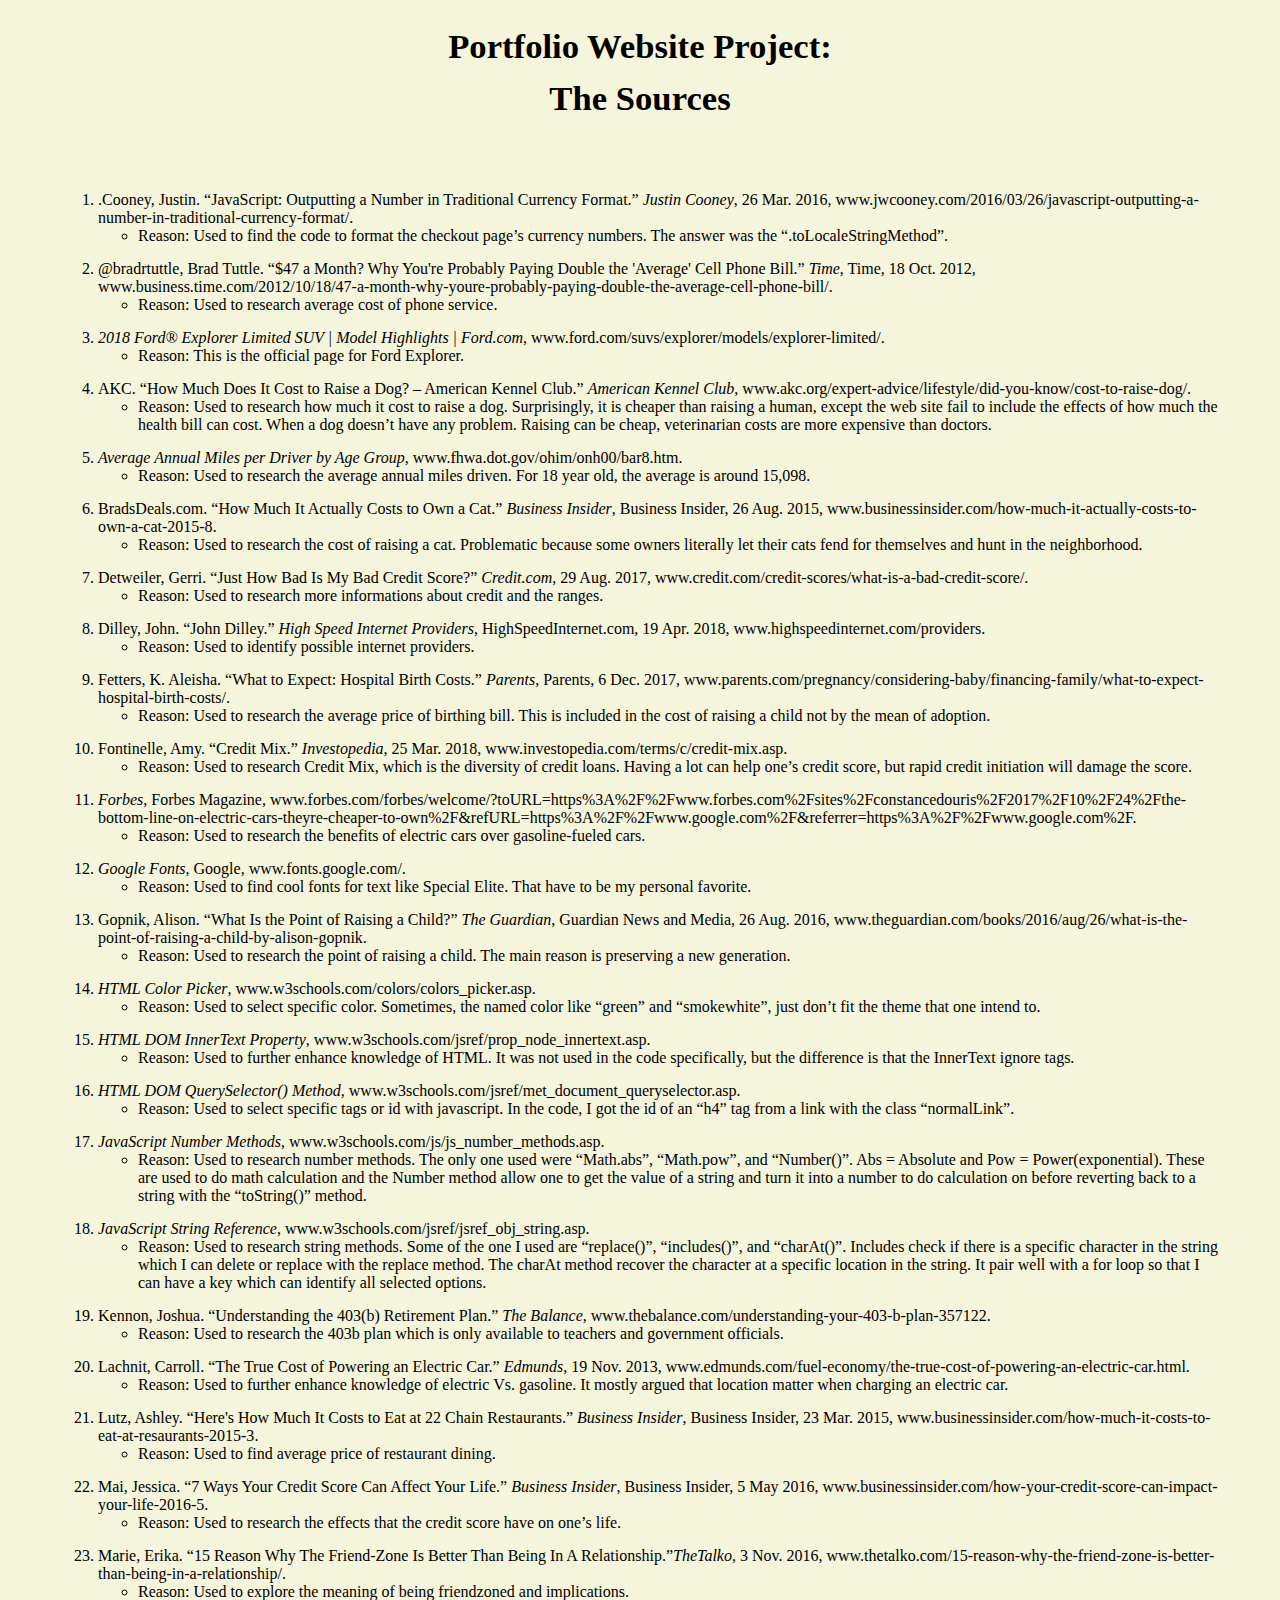
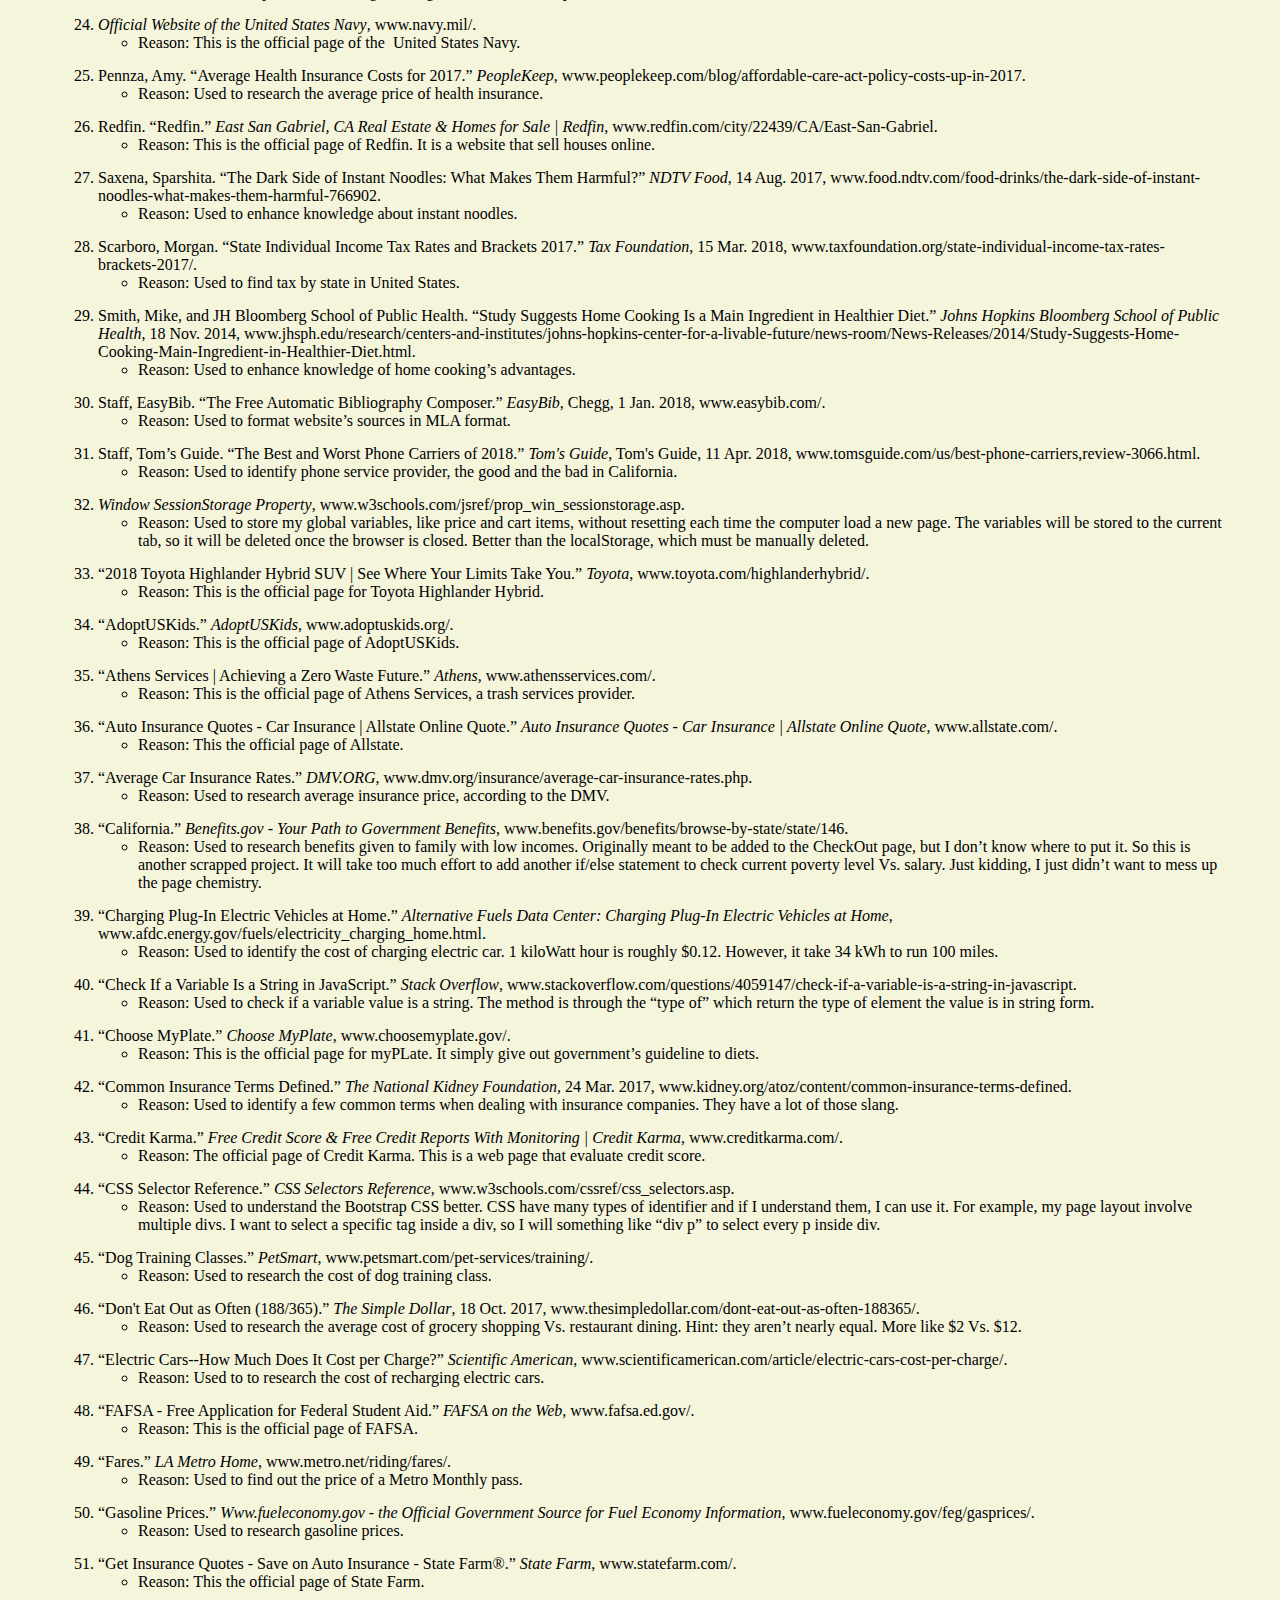
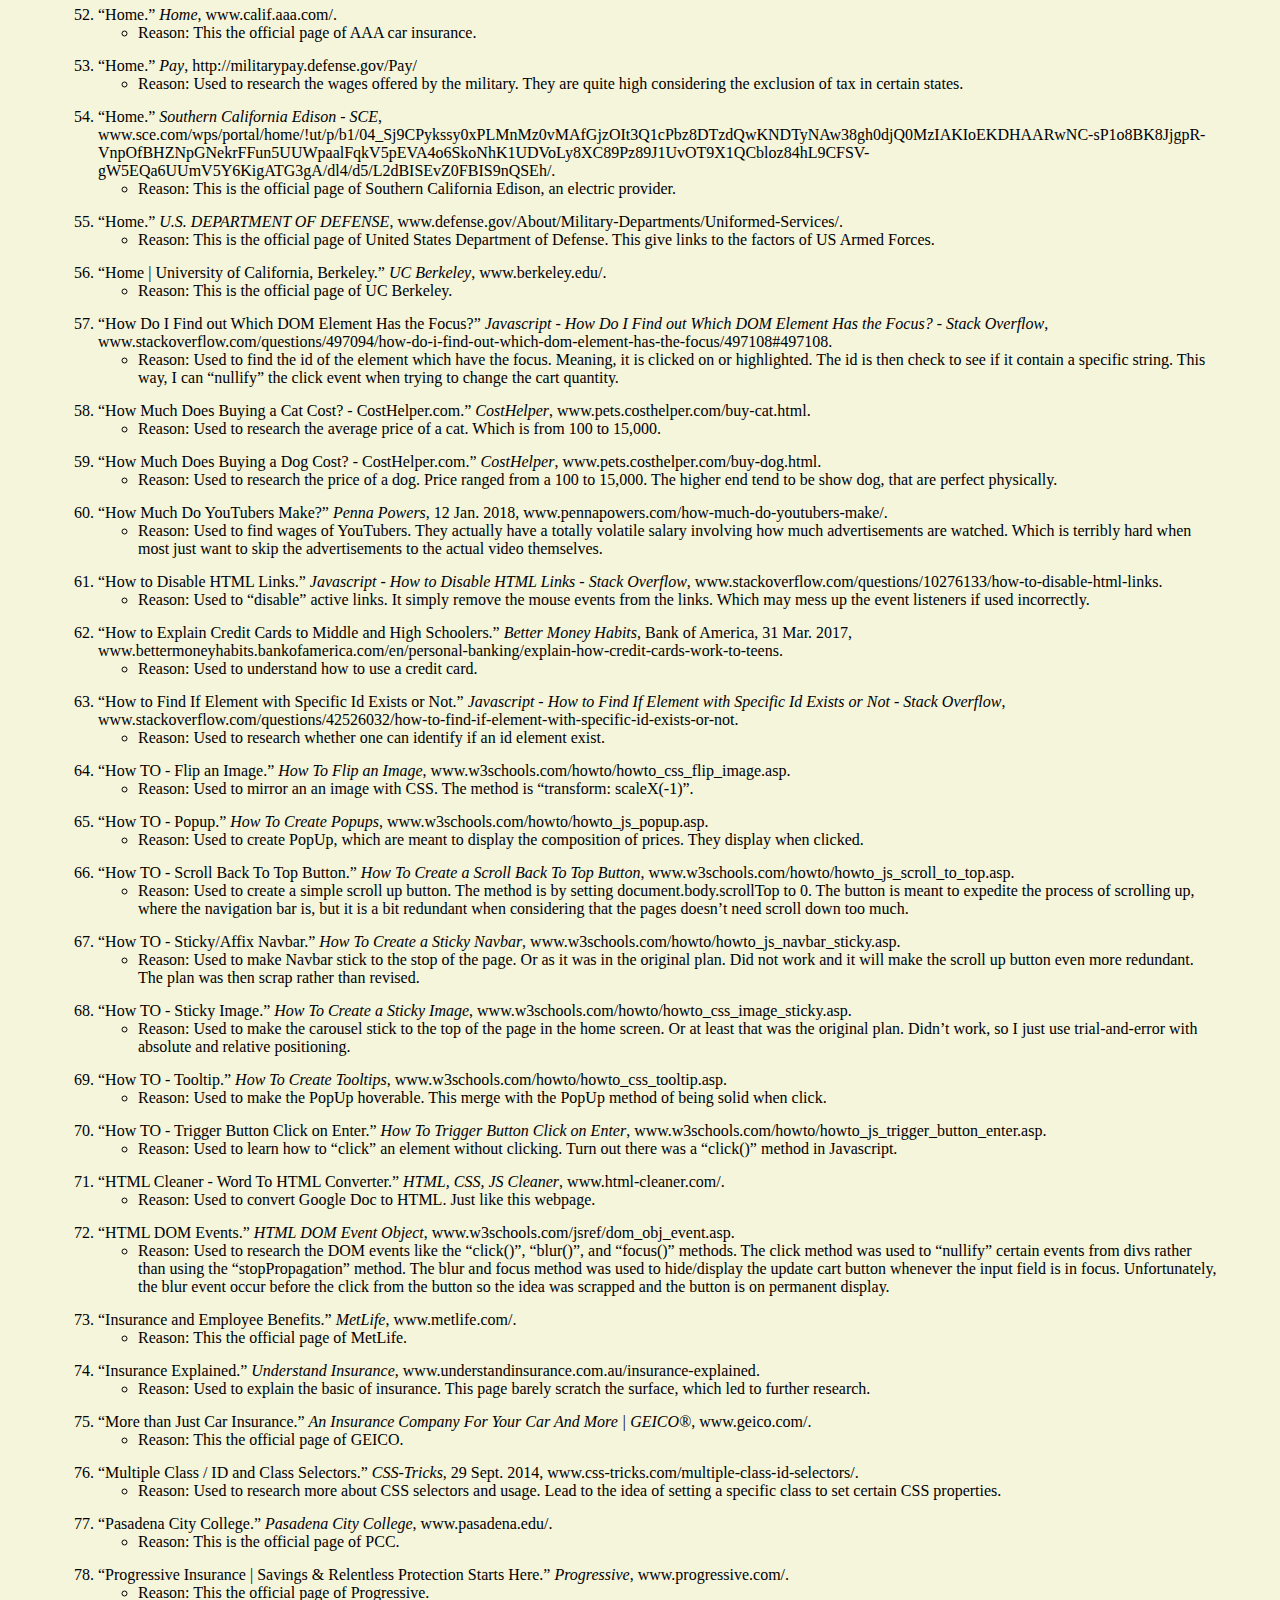
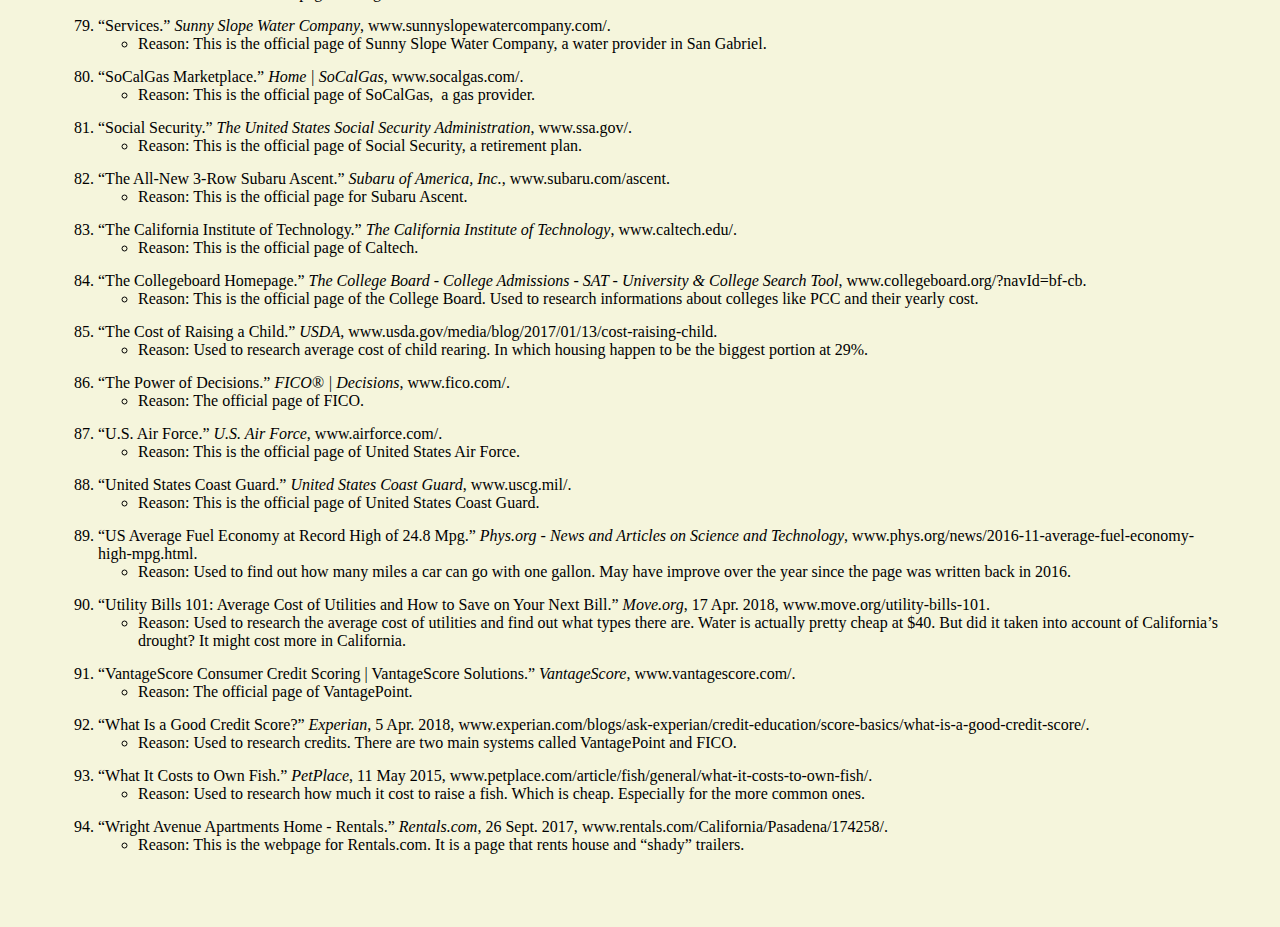
<file: Sources.html>
<!-- used HTML cleaner -->

<!DOCTYPE html>
<head>
  <title>Cart of the Future</title>
  <style>
    a{
      color: black;
      text-decoration: none;  
    }
    a:hover{
      text-decoration: underline;
    }
    ol ul{
      margin-bottom: 15px;  
    }
  </style>  
</head>
<body>
  <p style="line-height: 1.38; margin-top: 0pt; margin-bottom: 3pt; text-align: center;"><strong><span style="font-size: 26pt; font-family: Dosis; color: #000000; background-color: transparent; font-variant: normal; text-decoration: none; vertical-align: baseline; white-space: pre-wrap;">Portfolio Website Project:</span></strong></p>
  <p style="line-height: 1.38; margin-top: 0pt; margin-bottom: 3pt; text-align: center;"><strong><span style="font-size: 26pt; font-family: Dosis; color: #000000; background-color: transparent; font-variant: normal; text-decoration: none; vertical-align: baseline; white-space: pre-wrap;">The Sources</span></strong></p>
  <p><br /><br /></p>
  <ol>
    <li style="font-weight: 400;"><span style="font-weight: 400;">.Cooney, Justin. &ldquo;JavaScript: Outputting a Number in Traditional Currency Format.&rdquo; </span><em><span style="font-weight: 400;">Justin Cooney</span></em><span style="font-weight: 400;">, 26 Mar. 2016, </span><a target="_blank" target="_blank" href="http://www.jwcooney.com/2016/03/26/javascript-outputting-a-number-in-traditional-currency-format/"><span style="font-weight: 400;">www.jwcooney.com/2016/03/26/javascript-outputting-a-number-in-traditional-currency-format/</span></a><span style="font-weight: 400;">. </span></li>
    <ul>
    <li style="font-weight: 400;"><span style="font-weight: 400;">Reason: Used to find the code to format the checkout page&rsquo;s currency numbers. The answer was the &ldquo;.toLocaleStringMethod&rdquo;.</span></li>
    </ul>
    <li style="font-weight: 400;"><span style="font-weight: 400;">@bradrtuttle, Brad Tuttle. &ldquo;$47 a Month? Why You're Probably Paying Double the 'Average' Cell Phone Bill.&rdquo; </span><em><span style="font-weight: 400;">Time</span></em><span style="font-weight: 400;">, Time, 18 Oct. 2012, </span><a target="_blank" target="_blank" href="http://www.business.time.com/2012/10/18/47-a-month-why-youre-probably-paying-double-the-average-cell-phone-bill/"><span style="font-weight: 400;">www.business.time.com/2012/10/18/47-a-month-why-youre-probably-paying-double-the-average-cell-phone-bill/</span></a><span style="font-weight: 400;">. </span></li>
    <ul>
    <li style="font-weight: 400;"><span style="font-weight: 400;">Reason: Used to research average cost of phone service.</span></li>
    </ul>
    <li style="font-weight: 400;"><em><span style="font-weight: 400;">2018 Ford&reg; Explorer Limited SUV | Model Highlights | Ford.com</span></em><span style="font-weight: 400;">, </span><a target="_blank" target="_blank" href="http://www.ford.com/suvs/explorer/models/explorer-limited/"><span style="font-weight: 400;">www.ford.com/suvs/explorer/models/explorer-limited/</span></a><span style="font-weight: 400;">. </span></li>
    <ul>
    <li style="font-weight: 400;"><span style="font-weight: 400;">Reason: This is the official page for Ford Explorer.</span></li>
    </ul>
    <li style="font-weight: 400;"><span style="font-weight: 400;">AKC. &ldquo;How Much Does It Cost to Raise a Dog? &ndash; American Kennel Club.&rdquo; </span><em><span style="font-weight: 400;">American Kennel Club</span></em><span style="font-weight: 400;">, </span><a target="_blank" target="_blank" href="http://www.akc.org/expert-advice/lifestyle/did-you-know/cost-to-raise-dog/"><span style="font-weight: 400;">www.akc.org/expert-advice/lifestyle/did-you-know/cost-to-raise-dog/</span></a><span style="font-weight: 400;">. </span></li>
    <ul>
    <li style="font-weight: 400;"><span style="font-weight: 400;">Reason: Used to research how much it cost to raise a dog. Surprisingly, it is cheaper than raising a human, except the web site fail to include the effects of how much the health bill can cost. When a dog doesn&rsquo;t have any problem. Raising can be cheap, veterinarian costs are more expensive than doctors.</span></li>
    </ul>
    <li style="font-weight: 400;"><em><span style="font-weight: 400;">Average Annual Miles per Driver by Age Group</span></em><span style="font-weight: 400;">, </span><a target="_blank" target="_blank" href="http://www.fhwa.dot.gov/ohim/onh00/bar8.htm"><span style="font-weight: 400;">www.fhwa.dot.gov/ohim/onh00/bar8.htm</span></a><span style="font-weight: 400;">. </span></li>
    <ul>
    <li style="font-weight: 400;"><span style="font-weight: 400;">Reason: Used to research the average annual miles driven. For 18 year old, the average is around 15,098.</span></li>
    </ul>
    <li style="font-weight: 400;"><span style="font-weight: 400;">BradsDeals.com. &ldquo;How Much It Actually Costs to Own a Cat.&rdquo; </span><em><span style="font-weight: 400;">Business Insider</span></em><span style="font-weight: 400;">, Business Insider, 26 Aug. 2015, </span><a target="_blank" target="_blank" href="http://www.businessinsider.com/how-much-it-actually-costs-to-own-a-cat-2015-8"><span style="font-weight: 400;">www.businessinsider.com/how-much-it-actually-costs-to-own-a-cat-2015-8</span></a><span style="font-weight: 400;">. </span></li>
    <ul>
    <li style="font-weight: 400;"><span style="font-weight: 400;">Reason: Used to research the cost of raising a cat. Problematic because some owners literally let their cats fend for themselves and hunt in the neighborhood.</span></li>
    </ul>
    <li style="font-weight: 400;"><span style="font-weight: 400;">Detweiler, Gerri. &ldquo;Just How Bad Is My Bad Credit Score?&rdquo; </span><em><span style="font-weight: 400;">Credit.com</span></em><span style="font-weight: 400;">, 29 Aug. 2017, </span><a target="_blank" target="_blank" href="http://www.credit.com/credit-scores/what-is-a-bad-credit-score/"><span style="font-weight: 400;">www.credit.com/credit-scores/what-is-a-bad-credit-score/</span></a><span style="font-weight: 400;">. </span></li>
    <ul>
    <li style="font-weight: 400;"><span style="font-weight: 400;">Reason: Used to research more informations about credit and the ranges.</span></li>
    </ul>
    <li style="font-weight: 400;"><span style="font-weight: 400;">Dilley, John. &ldquo;John Dilley.&rdquo; </span><em><span style="font-weight: 400;">High Speed Internet Providers</span></em><span style="font-weight: 400;">, HighSpeedInternet.com, 19 Apr. 2018, </span><a target="_blank" target="_blank" href="http://www.highspeedinternet.com/providers"><span style="font-weight: 400;">www.highspeedinternet.com/providers</span></a><span style="font-weight: 400;">. </span></li>
    <ul>
    <li style="font-weight: 400;"><span style="font-weight: 400;">Reason: Used to identify possible internet providers.</span></li>
    </ul>
    <li style="font-weight: 400;"><span style="font-weight: 400;">Fetters, K. Aleisha. &ldquo;What to Expect: Hospital Birth Costs.&rdquo; </span><em><span style="font-weight: 400;">Parents</span></em><span style="font-weight: 400;">, Parents, 6 Dec. 2017, </span><a target="_blank" target="_blank" href="http://www.parents.com/pregnancy/considering-baby/financing-family/what-to-expect-hospital-birth-costs/"><span style="font-weight: 400;">www.parents.com/pregnancy/considering-baby/financing-family/what-to-expect-hospital-birth-costs/</span></a><span style="font-weight: 400;">. </span></li>
    <ul>
    <li style="font-weight: 400;"><span style="font-weight: 400;">Reason: Used to research the average price of birthing bill. This is included in the cost of raising a child not by the mean of adoption.</span></li>
    </ul>
    <li style="font-weight: 400;"><span style="font-weight: 400;">Fontinelle, Amy. &ldquo;Credit Mix.&rdquo; </span><em><span style="font-weight: 400;">Investopedia</span></em><span style="font-weight: 400;">, 25 Mar. 2018, </span><a target="_blank" target="_blank" href="http://www.investopedia.com/terms/c/credit-mix.asp"><span style="font-weight: 400;">www.investopedia.com/terms/c/credit-mix.asp</span></a><span style="font-weight: 400;">. </span></li>
    <ul>
    <li style="font-weight: 400;"><span style="font-weight: 400;">Reason: Used to research Credit Mix, which is the diversity of credit loans. Having a lot can help one&rsquo;s credit score, but rapid credit initiation will damage the score.</span></li>
    </ul>
    <li style="font-weight: 400;"><em><span style="font-weight: 400;">Forbes</span></em><span style="font-weight: 400;">, Forbes Magazine, </span><a target="_blank" target="_blank" href="http://www.forbes.com/forbes/welcome/?toURL=https%3A%2F%2Fwww.forbes.com%2Fsites%2Fconstancedouris%2F2017%2F10%2F24%2Fthe-bottom-line-on-electric-cars-theyre-cheaper-to-own%2F&amp;refURL=https%3A%2F%2Fwww.google.com%2F&amp;referrer=https%3A%2F%2Fwww.google.com%2F"><span style="font-weight: 400;">www.forbes.com/forbes/welcome/?toURL=https%3A%2F%2Fwww.forbes.com%2Fsites%2Fconstancedouris%2F2017%2F10%2F24%2Fthe-bottom-line-on-electric-cars-theyre-cheaper-to-own%2F&amp;refURL=https%3A%2F%2Fwww.google.com%2F&amp;referrer=https%3A%2F%2Fwww.google.com%2F</span></a><span style="font-weight: 400;">. </span></li>
    <ul>
    <li style="font-weight: 400;"><span style="font-weight: 400;">Reason: Used to research the benefits of electric cars over gasoline-fueled cars.</span></li>
    </ul>
    <li style="font-weight: 400;"><em><span style="font-weight: 400;">Google Fonts</span></em><span style="font-weight: 400;">, Google, </span><a target="_blank" target="_blank" href="http://www.fonts.google.com/"><span style="font-weight: 400;">www.fonts.google.com/</span></a><span style="font-weight: 400;">. </span></li>
    <ul>
    <li style="font-weight: 400;"><span style="font-weight: 400;">Reason: Used to find cool fonts for text like Special Elite. That have to be my personal favorite.</span></li>
    </ul>
    <li style="font-weight: 400;"><span style="font-weight: 400;">Gopnik, Alison. &ldquo;What Is the Point of Raising a Child?&rdquo; </span><em><span style="font-weight: 400;">The Guardian</span></em><span style="font-weight: 400;">, Guardian News and Media, 26 Aug. 2016, </span><a target="_blank" target="_blank" href="http://www.theguardian.com/books/2016/aug/26/what-is-the-point-of-raising-a-child-by-alison-gopnik"><span style="font-weight: 400;">www.theguardian.com/books/2016/aug/26/what-is-the-point-of-raising-a-child-by-alison-gopnik</span></a><span style="font-weight: 400;">. </span></li>
    <ul>
    <li style="font-weight: 400;"><span style="font-weight: 400;">Reason: Used to research the point of raising a child. The main reason is preserving a new generation.</span></li>
    </ul>
    <li style="font-weight: 400;"><em><span style="font-weight: 400;">HTML Color Picker</span></em><span style="font-weight: 400;">, </span><a target="_blank" target="_blank" href="http://www.w3schools.com/colors/colors_picker.asp"><span style="font-weight: 400;">www.w3schools.com/colors/colors_picker.asp</span></a><span style="font-weight: 400;">. </span></li>
    <ul>
    <li style="font-weight: 400;"><span style="font-weight: 400;">Reason: Used to select specific color. Sometimes, the named color like &ldquo;green&rdquo; and &ldquo;smokewhite&rdquo;, just don&rsquo;t fit the theme that one intend to.</span></li>
    </ul>
    <li style="font-weight: 400;"><em><span style="font-weight: 400;">HTML DOM InnerText Property</span></em><span style="font-weight: 400;">, </span><a target="_blank" target="_blank" href="http://www.w3schools.com/jsref/prop_node_innertext.asp"><span style="font-weight: 400;">www.w3schools.com/jsref/prop_node_innertext.asp</span></a><span style="font-weight: 400;">. </span></li>
    <ul>
    <li style="font-weight: 400;"><span style="font-weight: 400;">Reason: Used to further enhance knowledge of HTML. It was not used in the code specifically, but the difference is that the InnerText ignore tags.</span></li>
    </ul>
    <li style="font-weight: 400;"><em><span style="font-weight: 400;">HTML DOM QuerySelector() Method</span></em><span style="font-weight: 400;">, </span><a target="_blank" target="_blank" href="http://www.w3schools.com/jsref/met_document_queryselector.asp"><span style="font-weight: 400;">www.w3schools.com/jsref/met_document_queryselector.asp</span></a><span style="font-weight: 400;">. </span></li>
    <ul>
    <li style="font-weight: 400;"><span style="font-weight: 400;">Reason: Used to select specific tags or id with javascript. In the code, I got the id of an &ldquo;h4&rdquo; tag from a link with the class &ldquo;normalLink&rdquo;.</span></li>
    </ul>
    <li style="font-weight: 400;"><em><span style="font-weight: 400;">JavaScript Number Methods</span></em><span style="font-weight: 400;">, </span><a target="_blank" target="_blank" href="http://www.w3schools.com/js/js_number_methods.asp"><span style="font-weight: 400;">www.w3schools.com/js/js_number_methods.asp</span></a><span style="font-weight: 400;">. </span></li>
    <ul>
    <li style="font-weight: 400;"><span style="font-weight: 400;">Reason: Used to research number methods. The only one used were &ldquo;Math.abs&rdquo;, &ldquo;Math.pow&rdquo;, and &ldquo;Number()&rdquo;. Abs = Absolute and Pow = Power(exponential). These are used to do math calculation and the Number method allow one to get the value of a string and turn it into a number to do calculation on before reverting back to a string with the &ldquo;toString()&rdquo; method.</span></li>
    </ul>
    <li style="font-weight: 400;"><em><span style="font-weight: 400;">JavaScript String Reference</span></em><span style="font-weight: 400;">, </span><a target="_blank" target="_blank" href="http://www.w3schools.com/jsref/jsref_obj_string.asp"><span style="font-weight: 400;">www.w3schools.com/jsref/jsref_obj_string.asp</span></a><span style="font-weight: 400;">. </span></li>
    <ul>
    <li style="font-weight: 400;"><span style="font-weight: 400;">Reason: Used to research string methods. Some of the one I used are &ldquo;replace()&rdquo;, &ldquo;includes()&rdquo;, and &ldquo;charAt()&rdquo;. Includes check if there is a specific character in the string which I can delete or replace with the replace method. The charAt method recover the character at a specific location in the string. It pair well with a for loop so that I can have a key which can identify all selected options.</span></li>
    </ul>
    <li style="font-weight: 400;"><span style="font-weight: 400;">Kennon, Joshua. &ldquo;Understanding the 403(b) Retirement Plan.&rdquo; </span><em><span style="font-weight: 400;">The Balance</span></em><span style="font-weight: 400;">, </span><a target="_blank" target="_blank" href="http://www.thebalance.com/understanding-your-403-b-plan-357122"><span style="font-weight: 400;">www.thebalance.com/understanding-your-403-b-plan-357122</span></a><span style="font-weight: 400;">. </span></li>
    <ul>
    <li style="font-weight: 400;"><span style="font-weight: 400;">Reason: Used to research the 403b plan which is only available to teachers and government officials.</span></li>
    </ul>
    <li style="font-weight: 400;"><span style="font-weight: 400;">Lachnit, Carroll. &ldquo;The True Cost of Powering an Electric Car.&rdquo; </span><em><span style="font-weight: 400;">Edmunds</span></em><span style="font-weight: 400;">, 19 Nov. 2013, </span><a target="_blank" target="_blank" href="http://www.edmunds.com/fuel-economy/the-true-cost-of-powering-an-electric-car.html"><span style="font-weight: 400;">www.edmunds.com/fuel-economy/the-true-cost-of-powering-an-electric-car.html</span></a><span style="font-weight: 400;">. </span></li>
    <ul>
    <li style="font-weight: 400;"><span style="font-weight: 400;">Reason: Used to further enhance knowledge of electric Vs. gasoline. It mostly argued that location matter when charging an electric car.</span></li>
    </ul>
    <li style="font-weight: 400;"><span style="font-weight: 400;">Lutz, Ashley. &ldquo;Here's How Much It Costs to Eat at 22 Chain Restaurants.&rdquo; </span><em><span style="font-weight: 400;">Business Insider</span></em><span style="font-weight: 400;">, Business Insider, 23 Mar. 2015, </span><a target="_blank" target="_blank" href="http://www.businessinsider.com/how-much-it-costs-to-eat-at-resaurants-2015-3"><span style="font-weight: 400;">www.businessinsider.com/how-much-it-costs-to-eat-at-resaurants-2015-3</span></a><span style="font-weight: 400;">. </span></li>
    <ul>
    <li style="font-weight: 400;"><span style="font-weight: 400;">Reason: Used to find average price of restaurant dining.</span></li>
    </ul>
    <li style="font-weight: 400;"><span style="font-weight: 400;">Mai, Jessica. &ldquo;7 Ways Your Credit Score Can Affect Your Life.&rdquo; </span><em><span style="font-weight: 400;">Business Insider</span></em><span style="font-weight: 400;">, Business Insider, 5 May 2016, </span><a target="_blank" target="_blank" href="http://www.businessinsider.com/how-your-credit-score-can-impact-your-life-2016-5"><span style="font-weight: 400;">www.businessinsider.com/how-your-credit-score-can-impact-your-life-2016-5</span></a><span style="font-weight: 400;">. </span></li>
    <ul>
    <li style="font-weight: 400;"><span style="font-weight: 400;">Reason: Used to research the effects that the credit score have on one&rsquo;s life.</span></li>
    </ul>
    <li style="font-weight: 400;"><span style="font-weight: 400;">Marie, Erika. &ldquo;15 Reason Why The Friend-Zone Is Better Than Being In A Relationship.&rdquo;</span><em><span style="font-weight: 400;">TheTalko</span></em><span style="font-weight: 400;">, 3 Nov. 2016, </span><a target="_blank" target="_blank" href="http://www.thetalko.com/15-reason-why-the-friend-zone-is-better-than-being-in-a-relationship/"><span style="font-weight: 400;">www.thetalko.com/15-reason-why-the-friend-zone-is-better-than-being-in-a-relationship/</span></a><span style="font-weight: 400;">. </span></li>
    <ul>
    <li style="font-weight: 400;"><span style="font-weight: 400;">Reason: Used to explore the meaning of being friendzoned and implications.</span></li>
    </ul>
    <li style="font-weight: 400;"><em><span style="font-weight: 400;">Official Website of the United States Navy</span></em><span style="font-weight: 400;">, </span><a target="_blank" target="_blank" href="http://www.navy.mil/"><span style="font-weight: 400;">www.navy.mil/</span></a><span style="font-weight: 400;">. </span></li>
    <ul>
    <li style="font-weight: 400;"><span style="font-weight: 400;">Reason: This is the official page of the &nbsp;United States Navy.</span></li>
    </ul>
    <li style="font-weight: 400;"><span style="font-weight: 400;">Pennza, Amy. &ldquo;Average Health Insurance Costs for 2017.&rdquo; </span><em><span style="font-weight: 400;">PeopleKeep</span></em><span style="font-weight: 400;">, </span><a target="_blank" target="_blank" href="http://www.peoplekeep.com/blog/affordable-care-act-policy-costs-up-in-2017"><span style="font-weight: 400;">www.peoplekeep.com/blog/affordable-care-act-policy-costs-up-in-2017</span></a><span style="font-weight: 400;">. </span></li>
    <ul>
    <li style="font-weight: 400;"><span style="font-weight: 400;">Reason: Used to research the average price of health insurance.</span></li>
    </ul>
    <li style="font-weight: 400;"><span style="font-weight: 400;">Redfin. &ldquo;Redfin.&rdquo; </span><em><span style="font-weight: 400;">East San Gabriel, CA Real Estate &amp; Homes for Sale | Redfin</span></em><span style="font-weight: 400;">, </span><a target="_blank" target="_blank" href="http://www.redfin.com/city/22439/CA/East-San-Gabriel"><span style="font-weight: 400;">www.redfin.com/city/22439/CA/East-San-Gabriel</span></a><span style="font-weight: 400;">. </span></li>
    <ul>
    <li style="font-weight: 400;"><span style="font-weight: 400;">Reason: This is the official page of Redfin. It is a website that sell houses online.</span></li>
    </ul>
    <li style="font-weight: 400;"><span style="font-weight: 400;">Saxena, Sparshita. &ldquo;The Dark Side of Instant Noodles: What Makes Them Harmful?&rdquo; </span><em><span style="font-weight: 400;">NDTV Food</span></em><span style="font-weight: 400;">, 14 Aug. 2017, </span><a target="_blank" target="_blank" href="http://www.food.ndtv.com/food-drinks/the-dark-side-of-instant-noodles-what-makes-them-harmful-766902"><span style="font-weight: 400;">www.food.ndtv.com/food-drinks/the-dark-side-of-instant-noodles-what-makes-them-harmful-766902</span></a><span style="font-weight: 400;">. </span></li>
    <ul>
    <li style="font-weight: 400;"><span style="font-weight: 400;">Reason: Used to enhance knowledge about instant noodles.</span></li>
    </ul>
    <li style="font-weight: 400;"><span style="font-weight: 400;">Scarboro, Morgan. &ldquo;State Individual Income Tax Rates and Brackets 2017.&rdquo; </span><em><span style="font-weight: 400;">Tax Foundation</span></em><span style="font-weight: 400;">, 15 Mar. 2018, </span><a target="_blank" target="_blank" href="http://www.taxfoundation.org/state-individual-income-tax-rates-brackets-2017/"><span style="font-weight: 400;">www.taxfoundation.org/state-individual-income-tax-rates-brackets-2017/</span></a><span style="font-weight: 400;">. </span></li>
    <ul>
    <li style="font-weight: 400;"><span style="font-weight: 400;">Reason: Used to find tax by state in United States.</span></li>
    </ul>
    <li style="font-weight: 400;"><span style="font-weight: 400;">Smith, Mike, and JH Bloomberg School of Public Health. &ldquo;Study Suggests Home Cooking Is a Main Ingredient in Healthier Diet.&rdquo; </span><em><span style="font-weight: 400;">Johns Hopkins Bloomberg School of Public Health</span></em><span style="font-weight: 400;">, 18 Nov. 2014, </span><a target="_blank" target="_blank" href="http://www.jhsph.edu/research/centers-and-institutes/johns-hopkins-center-for-a-livable-future/news-room/News-Releases/2014/Study-Suggests-Home-Cooking-Main-Ingredient-in-Healthier-Diet.html"><span style="font-weight: 400;">www.jhsph.edu/research/centers-and-institutes/johns-hopkins-center-for-a-livable-future/news-room/News-Releases/2014/Study-Suggests-Home-Cooking-Main-Ingredient-in-Healthier-Diet.html</span></a><span style="font-weight: 400;">. </span></li>
    <ul>
    <li style="font-weight: 400;"><span style="font-weight: 400;">Reason: Used to enhance knowledge of home cooking&rsquo;s advantages.</span></li>
    </ul>
    <li style="font-weight: 400;"><span style="font-weight: 400;">Staff, EasyBib. &ldquo;The Free Automatic Bibliography Composer.&rdquo; </span><em><span style="font-weight: 400;">EasyBib</span></em><span style="font-weight: 400;">, Chegg, 1 Jan. 2018, </span><a target="_blank" target="_blank" href="http://www.easybib.com/"><span style="font-weight: 400;">www.easybib.com/</span></a><span style="font-weight: 400;">. </span></li>
    <ul>
    <li style="font-weight: 400;"><span style="font-weight: 400;">Reason: Used to format website&rsquo;s sources in MLA format.</span></li>
    </ul>
    <li style="font-weight: 400;"><span style="font-weight: 400;">Staff, Tom&rsquo;s Guide. &ldquo;The Best and Worst Phone Carriers of 2018.&rdquo; </span><em><span style="font-weight: 400;">Tom's Guide</span></em><span style="font-weight: 400;">, Tom's Guide, 11 Apr. 2018, </span><a target="_blank" target="_blank" href="http://www.tomsguide.com/us/best-phone-carriers,review-3066.html"><span style="font-weight: 400;">www.tomsguide.com/us/best-phone-carriers,review-3066.html</span></a><span style="font-weight: 400;">. </span></li>
    <ul>
    <li style="font-weight: 400;"><span style="font-weight: 400;">Reason: Used to identify phone service provider, the good and the bad in California.</span></li>
    </ul>
    <li style="font-weight: 400;"><em><span style="font-weight: 400;">Window SessionStorage Property</span></em><span style="font-weight: 400;">, </span><a target="_blank" target="_blank" href="http://www.w3schools.com/jsref/prop_win_sessionstorage.asp"><span style="font-weight: 400;">www.w3schools.com/jsref/prop_win_sessionstorage.asp</span></a><span style="font-weight: 400;">. </span></li>
    <ul>
    <li style="font-weight: 400;"><span style="font-weight: 400;">Reason: Used to store my global variables, like price and cart items, without resetting each time the computer load a new page. The variables will be stored to the current tab, so it will be deleted once the browser is closed. Better than the localStorage, which must be manually deleted.</span></li>
    </ul>
    <li style="font-weight: 400;"><span style="font-weight: 400;">&ldquo;2018 Toyota Highlander Hybrid SUV | See Where Your Limits Take You.&rdquo; </span><em><span style="font-weight: 400;">Toyota</span></em><span style="font-weight: 400;">, </span><a target="_blank" target="_blank" href="http://www.toyota.com/highlanderhybrid/"><span style="font-weight: 400;">www.toyota.com/highlanderhybrid/</span></a><span style="font-weight: 400;">. </span></li>
    <ul>
    <li style="font-weight: 400;"><span style="font-weight: 400;">Reason: This is the official page for Toyota Highlander Hybrid.</span></li>
    </ul>
    <li style="font-weight: 400;"><span style="font-weight: 400;">&ldquo;AdoptUSKids.&rdquo; </span><em><span style="font-weight: 400;">AdoptUSKids</span></em><span style="font-weight: 400;">, </span><a target="_blank" target="_blank" href="http://www.adoptuskids.org/"><span style="font-weight: 400;">www.adoptuskids.org/</span></a><span style="font-weight: 400;">. </span></li>
    <ul>
    <li style="font-weight: 400;"><span style="font-weight: 400;">Reason: This is the official page of AdoptUSKids. </span></li>
    </ul>
    <li style="font-weight: 400;"><span style="font-weight: 400;">&ldquo;Athens Services | Achieving a Zero Waste Future.&rdquo; </span><em><span style="font-weight: 400;">Athens</span></em><span style="font-weight: 400;">, </span><a target="_blank" target="_blank" href="http://www.athensservices.com/"><span style="font-weight: 400;">www.athensservices.com/</span></a><span style="font-weight: 400;">. </span></li>
    <ul>
    <li style="font-weight: 400;"><span style="font-weight: 400;">Reason: This is the official page of Athens Services, a trash services provider.</span></li>
    </ul>
    <li style="font-weight: 400;"><span style="font-weight: 400;">&ldquo;Auto Insurance Quotes - Car Insurance | Allstate Online Quote.&rdquo; </span><em><span style="font-weight: 400;">Auto Insurance Quotes - Car Insurance | Allstate Online Quote</span></em><span style="font-weight: 400;">, </span><a target="_blank" target="_blank" href="http://www.allstate.com/"><span style="font-weight: 400;">www.allstate.com/</span></a><span style="font-weight: 400;">. </span></li>
    <ul>
    <li style="font-weight: 400;"><span style="font-weight: 400;">Reason: This the official page of Allstate.</span></li>
    </ul>
    <li style="font-weight: 400;"><span style="font-weight: 400;">&ldquo;Average Car Insurance Rates.&rdquo; </span><em><span style="font-weight: 400;">DMV.ORG</span></em><span style="font-weight: 400;">, </span><a target="_blank" target="_blank" href="http://www.dmv.org/insurance/average-car-insurance-rates.php"><span style="font-weight: 400;">www.dmv.org/insurance/average-car-insurance-rates.php</span></a><span style="font-weight: 400;">. </span></li>
    <ul>
    <li style="font-weight: 400;"><span style="font-weight: 400;">Reason: Used to research average insurance price, according to the DMV.</span></li>
    </ul>
    <li style="font-weight: 400;"><span style="font-weight: 400;">&ldquo;California.&rdquo; </span><em><span style="font-weight: 400;">Benefits.gov - Your Path to Government Benefits</span></em><span style="font-weight: 400;">, </span><a target="_blank" target="_blank" href="http://www.benefits.gov/benefits/browse-by-state/state/146"><span style="font-weight: 400;">www.benefits.gov/benefits/browse-by-state/state/146</span></a><span style="font-weight: 400;">. </span></li>
    <ul>
    <li style="font-weight: 400;"><span style="font-weight: 400;">Reason: Used to research benefits given to family with low incomes. Originally meant to be added to the CheckOut page, but I don&rsquo;t know where to put it. So this is another scrapped project. It will take too much effort to add another if/else statement to check current poverty level Vs. salary. Just kidding, I just didn&rsquo;t want to mess up the page chemistry.</span></li>
    </ul>
    <li style="font-weight: 400;"><span style="font-weight: 400;">&ldquo;Charging Plug-In Electric Vehicles at Home.&rdquo; </span><em><span style="font-weight: 400;">Alternative Fuels Data Center: Charging Plug-In Electric Vehicles at Home</span></em><span style="font-weight: 400;">, </span><a target="_blank" target="_blank" href="http://www.afdc.energy.gov/fuels/electricity_charging_home.html"><span style="font-weight: 400;">www.afdc.energy.gov/fuels/electricity_charging_home.html</span></a><span style="font-weight: 400;">. </span></li>
    <ul>
    <li style="font-weight: 400;"><span style="font-weight: 400;">Reason: Used to identify the cost of charging electric car. 1 kiloWatt hour is roughly $0.12. However, it take 34 kWh to run 100 miles.</span></li>
    </ul>
    <li style="font-weight: 400;"><span style="font-weight: 400;">&ldquo;Check If a Variable Is a String in JavaScript.&rdquo; </span><em><span style="font-weight: 400;">Stack Overflow</span></em><span style="font-weight: 400;">, </span><a target="_blank" target="_blank" href="http://www.stackoverflow.com/questions/4059147/check-if-a-variable-is-a-string-in-javascript"><span style="font-weight: 400;">www.stackoverflow.com/questions/4059147/check-if-a-variable-is-a-string-in-javascript</span></a><span style="font-weight: 400;">. </span></li>
    <ul>
    <li style="font-weight: 400;"><span style="font-weight: 400;">Reason: Used to check if a variable value is a string. The method is through the &ldquo;type of&rdquo; which return the type of element the value is in string form.</span></li>
    </ul>
    <li style="font-weight: 400;"><span style="font-weight: 400;">&ldquo;Choose MyPlate.&rdquo; </span><em><span style="font-weight: 400;">Choose MyPlate</span></em><span style="font-weight: 400;">, </span><a target="_blank" target="_blank" href="http://www.choosemyplate.gov/"><span style="font-weight: 400;">www.choosemyplate.gov/</span></a><span style="font-weight: 400;">. </span></li>
    <ul>
    <li style="font-weight: 400;"><span style="font-weight: 400;">Reason: This is the official page for myPLate. It simply give out government&rsquo;s guideline to diets.</span></li>
    </ul>
    <li style="font-weight: 400;"><span style="font-weight: 400;">&ldquo;Common Insurance Terms Defined.&rdquo; </span><em><span style="font-weight: 400;">The National Kidney Foundation</span></em><span style="font-weight: 400;">, 24 Mar. 2017, </span><a target="_blank" target="_blank" href="http://www.kidney.org/atoz/content/common-insurance-terms-defined"><span style="font-weight: 400;">www.kidney.org/atoz/content/common-insurance-terms-defined</span></a><span style="font-weight: 400;">. </span></li>
    <ul>
    <li style="font-weight: 400;"><span style="font-weight: 400;">Reason: Used to identify a few common terms when dealing with insurance companies. They have a lot of those slang.</span></li>
    </ul>
    <li style="font-weight: 400;"><span style="font-weight: 400;">&ldquo;Credit Karma.&rdquo; </span><em><span style="font-weight: 400;">Free Credit Score &amp; Free Credit Reports With Monitoring | Credit Karma</span></em><span style="font-weight: 400;">, </span><a target="_blank" target="_blank" href="http://www.creditkarma.com/"><span style="font-weight: 400;">www.creditkarma.com/</span></a><span style="font-weight: 400;">. </span></li>
    <ul>
    <li style="font-weight: 400;"><span style="font-weight: 400;">Reason: The official page of Credit Karma. This is a web page that evaluate credit score.</span></li>
    </ul>
    <li style="font-weight: 400;"><span style="font-weight: 400;">&ldquo;CSS Selector Reference.&rdquo; </span><em><span style="font-weight: 400;">CSS Selectors Reference</span></em><span style="font-weight: 400;">, </span><a target="_blank" target="_blank" href="http://www.w3schools.com/cssref/css_selectors.asp"><span style="font-weight: 400;">www.w3schools.com/cssref/css_selectors.asp</span></a><span style="font-weight: 400;">. </span></li>
    <ul>
    <li style="font-weight: 400;"><span style="font-weight: 400;">Reason: Used to understand the Bootstrap CSS better. CSS have many types of identifier and if I understand them, I can use it. For example, my page layout involve multiple divs. I want to select a specific tag inside a div, so I will something like &ldquo;div p&rdquo; to select every p inside div. </span></li>
    </ul>
    <li style="font-weight: 400;"><span style="font-weight: 400;">&ldquo;Dog Training Classes.&rdquo; </span><em><span style="font-weight: 400;">PetSmart</span></em><span style="font-weight: 400;">, </span><a target="_blank" target="_blank" href="http://www.petsmart.com/pet-services/training/"><span style="font-weight: 400;">www.petsmart.com/pet-services/training/</span></a><span style="font-weight: 400;">. </span></li>
    <ul>
    <li style="font-weight: 400;"><span style="font-weight: 400;">Reason: Used to research the cost of dog training class.</span></li>
    </ul>
    <li style="font-weight: 400;"><span style="font-weight: 400;">&ldquo;Don't Eat Out as Often (188/365).&rdquo; </span><em><span style="font-weight: 400;">The Simple Dollar</span></em><span style="font-weight: 400;">, 18 Oct. 2017, </span><a target="_blank" target="_blank" href="http://www.thesimpledollar.com/dont-eat-out-as-often-188365/"><span style="font-weight: 400;">www.thesimpledollar.com/dont-eat-out-as-often-188365/</span></a><span style="font-weight: 400;">. </span></li>
    <ul>
    <li style="font-weight: 400;"><span style="font-weight: 400;">Reason: Used to research the average cost of grocery shopping Vs. restaurant dining. Hint: they aren&rsquo;t nearly equal. More like $2 Vs. $12.</span></li>
    </ul>
    <li style="font-weight: 400;"><span style="font-weight: 400;">&ldquo;Electric Cars--How Much Does It Cost per Charge?&rdquo; </span><em><span style="font-weight: 400;">Scientific American</span></em><span style="font-weight: 400;">, </span><a target="_blank" target="_blank" href="http://www.scientificamerican.com/article/electric-cars-cost-per-charge/"><span style="font-weight: 400;">www.scientificamerican.com/article/electric-cars-cost-per-charge/</span></a><span style="font-weight: 400;">. </span></li>
    <ul>
    <li style="font-weight: 400;"><span style="font-weight: 400;">Reason: Used to to research the cost of recharging electric cars.</span></li>
    </ul>
    <li style="font-weight: 400;"><span style="font-weight: 400;">&ldquo;FAFSA - Free Application for Federal Student Aid.&rdquo; </span><em><span style="font-weight: 400;">FAFSA on the Web</span></em><span style="font-weight: 400;">, </span><a target="_blank" target="_blank" href="http://www.fafsa.ed.gov/"><span style="font-weight: 400;">www.fafsa.ed.gov/</span></a><span style="font-weight: 400;">. </span></li>
    <ul>
    <li style="font-weight: 400;"><span style="font-weight: 400;">Reason: This is the official page of FAFSA.</span></li>
    </ul>
    <li style="font-weight: 400;"><span style="font-weight: 400;">&ldquo;Fares.&rdquo; </span><em><span style="font-weight: 400;">LA Metro Home</span></em><span style="font-weight: 400;">, </span><a target="_blank" target="_blank" href="http://www.metro.net/riding/fares/"><span style="font-weight: 400;">www.metro.net/riding/fares/</span></a><span style="font-weight: 400;">. </span></li>
    <ul>
    <li style="font-weight: 400;"><span style="font-weight: 400;">Reason: Used to find out the price of a Metro Monthly pass.</span></li>
    </ul>
    <li style="font-weight: 400;"><span style="font-weight: 400;">&ldquo;Gasoline Prices.&rdquo; </span><em><span style="font-weight: 400;">Www.fueleconomy.gov - the Official Government Source for Fuel Economy Information</span></em><span style="font-weight: 400;">, </span><a target="_blank" target="_blank" href="http://www.fueleconomy.gov/feg/gasprices/"><span style="font-weight: 400;">www.fueleconomy.gov/feg/gasprices/</span></a><span style="font-weight: 400;">. </span></li>
    <ul>
    <li style="font-weight: 400;"><span style="font-weight: 400;">Reason: Used to research gasoline prices. </span></li>
    </ul>
    <li style="font-weight: 400;"><span style="font-weight: 400;">&ldquo;Get Insurance Quotes - Save on Auto Insurance - State Farm&reg;.&rdquo; </span><em><span style="font-weight: 400;">State Farm</span></em><span style="font-weight: 400;">, </span><a target="_blank" target="_blank" href="http://www.statefarm.com/"><span style="font-weight: 400;">www.statefarm.com/</span></a><span style="font-weight: 400;">. </span></li>
    <ul>
    <li style="font-weight: 400;"><span style="font-weight: 400;">Reason: This the official page of State Farm.</span></li>
    </ul>
    <li style="font-weight: 400;"><span style="font-weight: 400;">&ldquo;Home.&rdquo; </span><em><span style="font-weight: 400;">Home</span></em><span style="font-weight: 400;">, </span><a target="_blank" target="_blank" href="http://www.calif.aaa.com/"><span style="font-weight: 400;">www.calif.aaa.com/</span></a><span style="font-weight: 400;">. </span></li>
    <ul>
    <li style="font-weight: 400;"><span style="font-weight: 400;">Reason: This the official page of AAA car insurance.</span></li>
    </ul>
    <li style="font-weight: 400;"><span style="font-weight: 400;">&ldquo;Home.&rdquo; </span><em><span style="font-weight: 400;">Pay</span></em><span style="font-weight: 400;">, </span><a target="_blank" target="_blank" href="http://militarypay.defense.gov/Pay/"><span style="font-weight: 400;">http://militarypay.defense.gov/Pay/</span></a></li>
    <ul>
    <li style="font-weight: 400;"><span style="font-weight: 400;">Reason: Used to research the wages offered by the military. They are quite high considering the exclusion of tax in certain states.</span></li>
    </ul>
    <li style="font-weight: 400;"><span style="font-weight: 400;">&ldquo;Home.&rdquo; </span><em><span style="font-weight: 400;">Southern California Edison - SCE</span></em><span style="font-weight: 400;">, </span><a target="_blank" target="_blank" href="http://www.sce.com/wps/portal/home/!ut/p/b1/[base64]/dl4/d5/L2dBISEvZ0FBIS9nQSEh/"><span style="font-weight: 400;">www.sce.com/wps/portal/home/!ut/p/b1/[base64]/dl4/d5/L2dBISEvZ0FBIS9nQSEh/</span></a><span style="font-weight: 400;">. </span></li>
    <ul>
    <li style="font-weight: 400;"><span style="font-weight: 400;">Reason: This is the official page of Southern California Edison, an electric provider.</span></li>
    </ul>
    <li style="font-weight: 400;"><span style="font-weight: 400;">&ldquo;Home.&rdquo; </span><em><span style="font-weight: 400;">U.S. DEPARTMENT OF DEFENSE</span></em><span style="font-weight: 400;">, </span><a target="_blank" target="_blank" href="http://www.defense.gov/About/Military-Departments/Uniformed-Services/"><span style="font-weight: 400;">www.defense.gov/About/Military-Departments/Uniformed-Services/</span></a><span style="font-weight: 400;">. </span></li>
    <ul>
    <li style="font-weight: 400;"><span style="font-weight: 400;">Reason: This is the official page of United States Department of Defense. This give links to the factors of US Armed Forces.</span></li>
    </ul>
    <li style="font-weight: 400;"><span style="font-weight: 400;">&ldquo;Home | University of California, Berkeley.&rdquo; </span><em><span style="font-weight: 400;">UC Berkeley</span></em><span style="font-weight: 400;">, </span><a target="_blank" target="_blank" href="http://www.berkeley.edu/"><span style="font-weight: 400;">www.berkeley.edu/</span></a><span style="font-weight: 400;">. </span></li>
    <ul>
    <li style="font-weight: 400;"><span style="font-weight: 400;">Reason: This is the official page of UC Berkeley.</span></li>
    </ul>
    <li style="font-weight: 400;"><span style="font-weight: 400;">&ldquo;How Do I Find out Which DOM Element Has the Focus?&rdquo; </span><em><span style="font-weight: 400;">Javascript - How Do I Find out Which DOM Element Has the Focus? - Stack Overflow</span></em><span style="font-weight: 400;">, </span><a target="_blank" target="_blank" href="http://www.stackoverflow.com/questions/497094/how-do-i-find-out-which-dom-element-has-the-focus/497108#497108"><span style="font-weight: 400;">www.stackoverflow.com/questions/497094/how-do-i-find-out-which-dom-element-has-the-focus/497108#497108</span></a><span style="font-weight: 400;">. </span></li>
    <ul>
    <li style="font-weight: 400;"><span style="font-weight: 400;">Reason: Used to find the id of the element which have the focus. Meaning, it is clicked on or highlighted. The id is then check to see if it contain a specific string. This way, I can &ldquo;nullify&rdquo; the click event when trying to change the cart quantity.</span></li>
    </ul>
    <li style="font-weight: 400;"><span style="font-weight: 400;">&ldquo;How Much Does Buying a Cat Cost? - CostHelper.com.&rdquo; </span><em><span style="font-weight: 400;">CostHelper</span></em><span style="font-weight: 400;">, </span><a target="_blank" target="_blank" href="http://www.pets.costhelper.com/buy-cat.html"><span style="font-weight: 400;">www.pets.costhelper.com/buy-cat.html</span></a><span style="font-weight: 400;">. </span></li>
    <ul>
    <li style="font-weight: 400;"><span style="font-weight: 400;">Reason: Used to research the average price of a cat. Which is from 100 to 15,000.</span></li>
    </ul>
    <li style="font-weight: 400;"><span style="font-weight: 400;">&ldquo;How Much Does Buying a Dog Cost? - CostHelper.com.&rdquo; </span><em><span style="font-weight: 400;">CostHelper</span></em><span style="font-weight: 400;">, </span><a target="_blank" target="_blank" href="http://www.pets.costhelper.com/buy-dog.html"><span style="font-weight: 400;">www.pets.costhelper.com/buy-dog.html</span></a><span style="font-weight: 400;">. </span></li>
    <ul>
    <li style="font-weight: 400;"><span style="font-weight: 400;">Reason: Used to research the price of a dog. Price ranged from a 100 to 15,000. The higher end tend to be show dog, that are perfect physically.</span></li>
    </ul>
    <li style="font-weight: 400;"><span style="font-weight: 400;">&ldquo;How Much Do YouTubers Make?&rdquo; </span><em><span style="font-weight: 400;">Penna Powers</span></em><span style="font-weight: 400;">, 12 Jan. 2018, </span><a target="_blank" target="_blank" href="http://www.pennapowers.com/how-much-do-youtubers-make/"><span style="font-weight: 400;">www.pennapowers.com/how-much-do-youtubers-make/</span></a><span style="font-weight: 400;">. </span></li>
    <ul>
    <li style="font-weight: 400;"><span style="font-weight: 400;">Reason: Used to find wages of YouTubers. They actually have a totally volatile salary involving how much advertisements are watched. Which is terribly hard when most just want to skip the advertisements to the actual video themselves.</span></li>
    </ul>
    <li style="font-weight: 400;"><span style="font-weight: 400;">&ldquo;How to Disable HTML Links.&rdquo; </span><em><span style="font-weight: 400;">Javascript - How to Disable HTML Links - Stack Overflow</span></em><span style="font-weight: 400;">, </span><a target="_blank" target="_blank" href="http://www.stackoverflow.com/questions/10276133/how-to-disable-html-links"><span style="font-weight: 400;">www.stackoverflow.com/questions/10276133/how-to-disable-html-links</span></a><span style="font-weight: 400;">. </span></li>
    <ul>
    <li style="font-weight: 400;"><span style="font-weight: 400;">Reason: Used to &ldquo;disable&rdquo; active links. It simply remove the mouse events from the links. Which may mess up the event listeners if used incorrectly.</span></li>
    </ul>
    <li style="font-weight: 400;"><span style="font-weight: 400;">&ldquo;How to Explain Credit Cards to Middle and High Schoolers.&rdquo; </span><em><span style="font-weight: 400;">Better Money Habits</span></em><span style="font-weight: 400;">, Bank of America, 31 Mar. 2017, </span><a target="_blank" target="_blank" href="http://www.bettermoneyhabits.bankofamerica.com/en/personal-banking/explain-how-credit-cards-work-to-teens"><span style="font-weight: 400;">www.bettermoneyhabits.bankofamerica.com/en/personal-banking/explain-how-credit-cards-work-to-teens</span></a><span style="font-weight: 400;">. </span></li>
    <ul>
    <li style="font-weight: 400;"><span style="font-weight: 400;">Reason: Used to understand how to use a credit card.</span></li>
    </ul>
    <li style="font-weight: 400;"><span style="font-weight: 400;">&ldquo;How to Find If Element with Specific Id Exists or Not.&rdquo; </span><em><span style="font-weight: 400;">Javascript - How to Find If Element with Specific Id Exists or Not - Stack Overflow</span></em><span style="font-weight: 400;">, </span><a target="_blank" target="_blank" href="http://www.stackoverflow.com/questions/42526032/how-to-find-if-element-with-specific-id-exists-or-not"><span style="font-weight: 400;">www.stackoverflow.com/questions/42526032/how-to-find-if-element-with-specific-id-exists-or-not</span></a><span style="font-weight: 400;">. </span></li>
    <ul>
    <li style="font-weight: 400;"><span style="font-weight: 400;">Reason: Used to research whether one can identify if an id element exist.</span></li>
    </ul>
    <li style="font-weight: 400;"><span style="font-weight: 400;">&ldquo;How TO - Flip an Image.&rdquo; </span><em><span style="font-weight: 400;">How To Flip an Image</span></em><span style="font-weight: 400;">, </span><a target="_blank" target="_blank" href="http://www.w3schools.com/howto/howto_css_flip_image.asp"><span style="font-weight: 400;">www.w3schools.com/howto/howto_css_flip_image.asp</span></a><span style="font-weight: 400;">. </span></li>
    <ul>
    <li style="font-weight: 400;"><span style="font-weight: 400;">Reason: Used to mirror an an image with CSS. The method is &ldquo;transform: scaleX(-1)&rdquo;.</span></li>
    </ul>
    <li style="font-weight: 400;"><span style="font-weight: 400;">&ldquo;How TO - Popup.&rdquo; </span><em><span style="font-weight: 400;">How To Create Popups</span></em><span style="font-weight: 400;">, </span><a target="_blank" target="_blank" href="http://www.w3schools.com/howto/howto_js_popup.asp"><span style="font-weight: 400;">www.w3schools.com/howto/howto_js_popup.asp</span></a><span style="font-weight: 400;">. </span></li>
    <ul>
    <li style="font-weight: 400;"><span style="font-weight: 400;">Reason: Used to create PopUp, which are meant to display the composition of prices. They display when clicked. </span></li>
    </ul>
    <li style="font-weight: 400;"><span style="font-weight: 400;">&ldquo;How TO - Scroll Back To Top Button.&rdquo; </span><em><span style="font-weight: 400;">How To Create a Scroll Back To Top Button</span></em><span style="font-weight: 400;">, </span><a target="_blank" target="_blank" href="http://www.w3schools.com/howto/howto_js_scroll_to_top.asp"><span style="font-weight: 400;">www.w3schools.com/howto/howto_js_scroll_to_top.asp</span></a><span style="font-weight: 400;">. </span></li>
    <ul>
    <li style="font-weight: 400;"><span style="font-weight: 400;">Reason: Used to create a simple scroll up button. The method is by setting document.body.scrollTop to 0. The button is meant to expedite the process of scrolling up, where the navigation bar is, but it is a bit redundant when considering that the pages doesn&rsquo;t need scroll down too much.</span></li>
    </ul>
    <li style="font-weight: 400;"><span style="font-weight: 400;">&ldquo;How TO - Sticky/Affix Navbar.&rdquo; </span><em><span style="font-weight: 400;">How To Create a Sticky Navbar</span></em><span style="font-weight: 400;">, </span><a target="_blank" target="_blank" href="http://www.w3schools.com/howto/howto_js_navbar_sticky.asp"><span style="font-weight: 400;">www.w3schools.com/howto/howto_js_navbar_sticky.asp</span></a><span style="font-weight: 400;">. </span></li>
    <ul>
    <li style="font-weight: 400;"><span style="font-weight: 400;">Reason: Used to make Navbar stick to the stop of the page. Or as it was in the original plan. Did not work and it will make the scroll up button even more redundant. The plan was then scrap rather than revised.</span></li>
    </ul>
    <li style="font-weight: 400;"><span style="font-weight: 400;">&ldquo;How TO - Sticky Image.&rdquo; </span><em><span style="font-weight: 400;">How To Create a Sticky Image</span></em><span style="font-weight: 400;">, </span><a target="_blank" target="_blank" href="http://www.w3schools.com/howto/howto_css_image_sticky.asp"><span style="font-weight: 400;">www.w3schools.com/howto/howto_css_image_sticky.asp</span></a><span style="font-weight: 400;">. </span></li>
    <ul>
    <li style="font-weight: 400;"><span style="font-weight: 400;">Reason: Used to make the carousel stick to the top of the page in the home screen. Or at least that was the original plan. Didn&rsquo;t work, so I just use trial-and-error with absolute and relative positioning.</span></li>
    </ul>
    <li style="font-weight: 400;"><span style="font-weight: 400;">&ldquo;How TO - Tooltip.&rdquo; </span><em><span style="font-weight: 400;">How To Create Tooltips</span></em><span style="font-weight: 400;">, </span><a target="_blank" target="_blank" href="http://www.w3schools.com/howto/howto_css_tooltip.asp"><span style="font-weight: 400;">www.w3schools.com/howto/howto_css_tooltip.asp</span></a><span style="font-weight: 400;">. </span></li>
    <ul>
    <li style="font-weight: 400;"><span style="font-weight: 400;">Reason: Used to make the PopUp hoverable. This merge with the PopUp method of being solid when click. </span></li>
    </ul>
    <li style="font-weight: 400;"><span style="font-weight: 400;">&ldquo;How TO - Trigger Button Click on Enter.&rdquo; </span><em><span style="font-weight: 400;">How To Trigger Button Click on Enter</span></em><span style="font-weight: 400;">, </span><a target="_blank" target="_blank" href="http://www.w3schools.com/howto/howto_js_trigger_button_enter.asp"><span style="font-weight: 400;">www.w3schools.com/howto/howto_js_trigger_button_enter.asp</span></a><span style="font-weight: 400;">. </span></li>
    <ul>
    <li style="font-weight: 400;"><span style="font-weight: 400;">Reason: Used to learn how to &ldquo;click&rdquo; an element without clicking. Turn out there was a &ldquo;click()&rdquo; method in Javascript.</span></li>
    </ul>
    <li style="font-weight: 400;"><span style="font-weight: 400;">&ldquo;HTML Cleaner - Word To HTML Converter.&rdquo; </span><em><span style="font-weight: 400;">HTML, CSS, JS Cleaner</span></em><span style="font-weight: 400;">, </span><a target="_blank" target="_blank" href="http://www.html-cleaner.com/"><span style="font-weight: 400;">www.html-cleaner.com/</span></a><span style="font-weight: 400;">. </span></li>
    <ul>
    <li style="font-weight: 400;"><span style="font-weight: 400;">Reason: Used to convert Google Doc to HTML. Just like this webpage.</span></li>
    </ul>
    <li style="font-weight: 400;"><span style="font-weight: 400;">&ldquo;HTML DOM Events.&rdquo; </span><em><span style="font-weight: 400;">HTML DOM Event Object</span></em><span style="font-weight: 400;">, </span><a target="_blank" target="_blank" href="http://www.w3schools.com/jsref/dom_obj_event.asp"><span style="font-weight: 400;">www.w3schools.com/jsref/dom_obj_event.asp</span></a><span style="font-weight: 400;">. </span></li>
    <ul>
    <li style="font-weight: 400;"><span style="font-weight: 400;">Reason: Used to research the DOM events like the &ldquo;click()&rdquo;, &ldquo;blur()&rdquo;, and &ldquo;focus()&rdquo; methods. The click method was used to &ldquo;nullify&rdquo; certain events from divs rather than using the &ldquo;stopPropagation&rdquo; method. The blur and focus method was used to hide/display the update cart button whenever the input field is in focus. Unfortunately, the blur event occur before the click from the button so the idea was scrapped and the button is on permanent display.</span></li>
    </ul>
    <li style="font-weight: 400;"><span style="font-weight: 400;">&ldquo;Insurance and Employee Benefits.&rdquo; </span><em><span style="font-weight: 400;">MetLife</span></em><span style="font-weight: 400;">, </span><a target="_blank" target="_blank" href="http://www.metlife.com/"><span style="font-weight: 400;">www.metlife.com/</span></a><span style="font-weight: 400;">. </span></li>
    <ul>
    <li style="font-weight: 400;"><span style="font-weight: 400;">Reason: This the official page of MetLife.</span></li>
    </ul>
    <li style="font-weight: 400;"><span style="font-weight: 400;">&ldquo;Insurance Explained.&rdquo; </span><em><span style="font-weight: 400;">Understand Insurance</span></em><span style="font-weight: 400;">, </span><a target="_blank" target="_blank" href="http://www.understandinsurance.com.au/insurance-explained"><span style="font-weight: 400;">www.understandinsurance.com.au/insurance-explained</span></a><span style="font-weight: 400;">. </span></li>
    <ul>
    <li style="font-weight: 400;"><span style="font-weight: 400;">Reason: Used to explain the basic of insurance. This page barely scratch the surface, which led to further research.</span></li>
    </ul>
    <li style="font-weight: 400;"><span style="font-weight: 400;">&ldquo;More than Just Car Insurance.&rdquo; </span><em><span style="font-weight: 400;">An Insurance Company For Your Car And More | GEICO&reg;</span></em><span style="font-weight: 400;">, </span><a target="_blank" target="_blank" href="http://www.geico.com/"><span style="font-weight: 400;">www.geico.com/</span></a><span style="font-weight: 400;">. </span></li>
    <ul>
    <li style="font-weight: 400;"><span style="font-weight: 400;">Reason: This the official page of GEICO.</span></li>
    </ul>
    <li style="font-weight: 400;"><span style="font-weight: 400;">&ldquo;Multiple Class / ID and Class Selectors.&rdquo; </span><em><span style="font-weight: 400;">CSS-Tricks</span></em><span style="font-weight: 400;">, 29 Sept. 2014, </span><a target="_blank" target="_blank" href="http://www.css-tricks.com/multiple-class-id-selectors/"><span style="font-weight: 400;">www.css-tricks.com/multiple-class-id-selectors/</span></a><span style="font-weight: 400;">. </span></li>
    <ul>
    <li style="font-weight: 400;"><span style="font-weight: 400;">Reason: Used to research more about CSS selectors and usage. Lead to the idea of setting a specific class to set certain CSS properties.</span></li>
    </ul>
    <li style="font-weight: 400;"><span style="font-weight: 400;">&ldquo;Pasadena City College.&rdquo; </span><em><span style="font-weight: 400;">Pasadena City College</span></em><span style="font-weight: 400;">, </span><a target="_blank" target="_blank" href="http://www.pasadena.edu/"><span style="font-weight: 400;">www.pasadena.edu/</span></a><span style="font-weight: 400;">. </span></li>
    <ul>
    <li style="font-weight: 400;"><span style="font-weight: 400;">Reason: This is the official page of PCC.</span></li>
    </ul>
    <li style="font-weight: 400;"><span style="font-weight: 400;">&ldquo;Progressive Insurance | Savings &amp; Relentless Protection Starts Here.&rdquo; </span><em><span style="font-weight: 400;">Progressive</span></em><span style="font-weight: 400;">, </span><a target="_blank" target="_blank" href="http://www.progressive.com/"><span style="font-weight: 400;">www.progressive.com/</span></a><span style="font-weight: 400;">. </span></li>
    <ul>
    <li style="font-weight: 400;"><span style="font-weight: 400;">Reason: This the official page of Progressive.</span></li>
    </ul>
    <li style="font-weight: 400;"><span style="font-weight: 400;">&ldquo;Services.&rdquo; </span><em><span style="font-weight: 400;">Sunny Slope Water Company</span></em><span style="font-weight: 400;">, </span><a target="_blank" target="_blank" href="http://www.sunnyslopewatercompany.com/"><span style="font-weight: 400;">www.sunnyslopewatercompany.com/</span></a><span style="font-weight: 400;">. </span></li>
    <ul>
    <li style="font-weight: 400;"><span style="font-weight: 400;">Reason: This is the official page of Sunny Slope Water Company, a water provider in San Gabriel.</span></li>
    </ul>
    <li style="font-weight: 400;"><span style="font-weight: 400;">&ldquo;SoCalGas Marketplace.&rdquo; </span><em><span style="font-weight: 400;">Home | SoCalGas</span></em><span style="font-weight: 400;">, </span><a target="_blank" target="_blank" href="http://www.socalgas.com/"><span style="font-weight: 400;">www.socalgas.com/</span></a><span style="font-weight: 400;">. </span></li>
    <ul>
    <li style="font-weight: 400;"><span style="font-weight: 400;">Reason: This is the official page of SoCalGas, &nbsp;a gas provider.</span></li>
    </ul>
    <li style="font-weight: 400;"><span style="font-weight: 400;">&ldquo;Social Security.&rdquo; </span><em><span style="font-weight: 400;">The United States Social Security Administration</span></em><span style="font-weight: 400;">, </span><a target="_blank" target="_blank" href="http://www.ssa.gov/"><span style="font-weight: 400;">www.ssa.gov/</span></a><span style="font-weight: 400;">. </span></li>
    <ul>
    <li style="font-weight: 400;"><span style="font-weight: 400;">Reason: This is the official page of Social Security, a retirement plan.</span></li>
    </ul>
    <li style="font-weight: 400;"><span style="font-weight: 400;">&ldquo;The All-New 3-Row Subaru Ascent.&rdquo; </span><em><span style="font-weight: 400;">Subaru of America, Inc.</span></em><span style="font-weight: 400;">, </span><a target="_blank" target="_blank" href="http://www.subaru.com/ascent"><span style="font-weight: 400;">www.subaru.com/ascent</span></a><span style="font-weight: 400;">. </span></li>
    <ul>
    <li style="font-weight: 400;"><span style="font-weight: 400;">Reason: This is the official page for Subaru Ascent.</span></li>
    </ul>
    <li style="font-weight: 400;"><span style="font-weight: 400;">&ldquo;The California Institute of Technology.&rdquo; </span><em><span style="font-weight: 400;">The California Institute of Technology</span></em><span style="font-weight: 400;">, </span><a target="_blank" target="_blank" href="http://www.caltech.edu/"><span style="font-weight: 400;">www.caltech.edu/</span></a><span style="font-weight: 400;">. </span></li>
    <ul>
    <li style="font-weight: 400;"><span style="font-weight: 400;">Reason: This is the official page of Caltech.</span></li>
    </ul>
    <li style="font-weight: 400;"><span style="font-weight: 400;">&ldquo;The Collegeboard Homepage.&rdquo; </span><em><span style="font-weight: 400;">The College Board - College Admissions - SAT - University &amp; College Search Tool</span></em><span style="font-weight: 400;">, </span><a target="_blank" target="_blank" href="http://www.collegeboard.org/?navId=bf-cb"><span style="font-weight: 400;">www.collegeboard.org/?navId=bf-cb</span></a><span style="font-weight: 400;">. </span></li>
    <ul>
    <li style="font-weight: 400;"><span style="font-weight: 400;">Reason: This is the official page of the College Board. Used to research informations about colleges like PCC and their yearly cost.</span></li>
    </ul>
    <li style="font-weight: 400;"><span style="font-weight: 400;">&ldquo;The Cost of Raising a Child.&rdquo; </span><em><span style="font-weight: 400;">USDA</span></em><span style="font-weight: 400;">, </span><a target="_blank" target="_blank" href="http://www.usda.gov/media/blog/2017/01/13/cost-raising-child"><span style="font-weight: 400;">www.usda.gov/media/blog/2017/01/13/cost-raising-child</span></a><span style="font-weight: 400;">. </span></li>
    <ul>
    <li style="font-weight: 400;"><span style="font-weight: 400;">Reason: Used to research average cost of child rearing. In which housing happen to be the biggest portion at 29%.</span></li>
    </ul>
    <li style="font-weight: 400;"><span style="font-weight: 400;">&ldquo;The Power of Decisions.&rdquo; </span><em><span style="font-weight: 400;">FICO&reg; | Decisions</span></em><span style="font-weight: 400;">, </span><a target="_blank" target="_blank" href="http://www.fico.com/"><span style="font-weight: 400;">www.fico.com/</span></a><span style="font-weight: 400;">. </span></li>
    <ul>
    <li style="font-weight: 400;"><span style="font-weight: 400;">Reason: The official page of FICO.</span></li>
    </ul>
    <li style="font-weight: 400;"><span style="font-weight: 400;">&ldquo;U.S. Air Force.&rdquo; </span><em><span style="font-weight: 400;">U.S. Air Force</span></em><span style="font-weight: 400;">, </span><a target="_blank" target="_blank" href="http://www.airforce.com/"><span style="font-weight: 400;">www.airforce.com/</span></a><span style="font-weight: 400;">. </span></li>
    <ul>
    <li style="font-weight: 400;"><span style="font-weight: 400;">Reason: This is the official page of United States Air Force.</span></li>
    </ul>
    <li style="font-weight: 400;"><span style="font-weight: 400;">&ldquo;United States Coast Guard.&rdquo; </span><em><span style="font-weight: 400;">United States Coast Guard</span></em><span style="font-weight: 400;">, </span><a target="_blank" target="_blank" href="http://www.uscg.mil/"><span style="font-weight: 400;">www.uscg.mil/</span></a><span style="font-weight: 400;">. </span></li>
    <ul>
    <li style="font-weight: 400;"><span style="font-weight: 400;">Reason: This is the official page of United States Coast Guard.</span></li>
    </ul>
    <li style="font-weight: 400;"><span style="font-weight: 400;">&ldquo;US Average Fuel Economy at Record High of 24.8 Mpg.&rdquo; </span><em><span style="font-weight: 400;">Phys.org - News and Articles on Science and Technology</span></em><span style="font-weight: 400;">, </span><a target="_blank" target="_blank" href="http://www.phys.org/news/2016-11-average-fuel-economy-high-mpg.html"><span style="font-weight: 400;">www.phys.org/news/2016-11-average-fuel-economy-high-mpg.html</span></a><span style="font-weight: 400;">. </span></li>
    <ul>
    <li style="font-weight: 400;"><span style="font-weight: 400;">Reason: Used to find out how many miles a car can go with one gallon. May have improve over the year since the page was written back in 2016.</span></li>
    </ul>
    <li style="font-weight: 400;"><span style="font-weight: 400;">&ldquo;Utility Bills 101: Average Cost of Utilities and How to Save on Your Next Bill.&rdquo; </span><em><span style="font-weight: 400;">Move.org</span></em><span style="font-weight: 400;">, 17 Apr. 2018, </span><a target="_blank" target="_blank" href="http://www.move.org/utility-bills-101"><span style="font-weight: 400;">www.move.org/utility-bills-101</span></a><span style="font-weight: 400;">. </span></li>
    <ul>
    <li style="font-weight: 400;"><span style="font-weight: 400;">Reason: Used to research the average cost of utilities and find out what types there are. Water is actually pretty cheap at $40. But did it taken into account of California&rsquo;s drought? It might cost more in California.</span></li>
    </ul>
    <li style="font-weight: 400;"><span style="font-weight: 400;">&ldquo;VantageScore Consumer Credit Scoring | VantageScore Solutions.&rdquo; </span><em><span style="font-weight: 400;">VantageScore</span></em><span style="font-weight: 400;">, </span><a target="_blank" target="_blank" href="http://www.vantagescore.com/"><span style="font-weight: 400;">www.vantagescore.com/</span></a><span style="font-weight: 400;">. </span></li>
    <ul>
    <li style="font-weight: 400;"><span style="font-weight: 400;">Reason: The official page of VantagePoint.</span></li>
    </ul>
    <li style="font-weight: 400;"><span style="font-weight: 400;">&ldquo;What Is a Good Credit Score?&rdquo; </span><em><span style="font-weight: 400;">Experian</span></em><span style="font-weight: 400;">, 5 Apr. 2018, </span><a target="_blank" target="_blank" href="http://www.experian.com/blogs/ask-experian/credit-education/score-basics/what-is-a-good-credit-score/"><span style="font-weight: 400;">www.experian.com/blogs/ask-experian/credit-education/score-basics/what-is-a-good-credit-score/</span></a><span style="font-weight: 400;">. </span></li>
    <ul>
    <li style="font-weight: 400;"><span style="font-weight: 400;">Reason: Used to research credits. There are two main systems called VantagePoint and FICO.</span></li>
    </ul>
    <li style="font-weight: 400;"><span style="font-weight: 400;">&ldquo;What It Costs to Own Fish.&rdquo; </span><em><span style="font-weight: 400;">PetPlace</span></em><span style="font-weight: 400;">, 11 May 2015, </span><a target="_blank" target="_blank" href="http://www.petplace.com/article/fish/general/what-it-costs-to-own-fish/"><span style="font-weight: 400;">www.petplace.com/article/fish/general/what-it-costs-to-own-fish/</span></a><span style="font-weight: 400;">. </span></li>
    <ul>
    <li style="font-weight: 400;"><span style="font-weight: 400;">Reason: Used to research how much it cost to raise a fish. Which is cheap. Especially for the more common ones.</span></li>
    </ul>
    <li style="font-weight: 400;"><span style="font-weight: 400;">&ldquo;Wright Avenue Apartments Home - Rentals.&rdquo; </span><em><span style="font-weight: 400;">Rentals.com</span></em><span style="font-weight: 400;">, 26 Sept. 2017, </span><a target="_blank" target="_blank" href="http://www.rentals.com/California/Pasadena/174258/"><span style="font-weight: 400;">www.rentals.com/California/Pasadena/174258/</span></a><span style="font-weight: 400;">. </span></li>
    <ul>
    <li style="font-weight: 400;"><span style="font-weight: 400;">Reason: This is the webpage for Rentals.com. It is a page that rents house and &ldquo;shady&rdquo; trailers.</span></li>
    </ul>
  </ol>
<p>&nbsp;</p>
  <script>
    document.body.setAttribute("style", "background-color: beige; padding: 15px 50px;");
  </script>
</body>
</file>
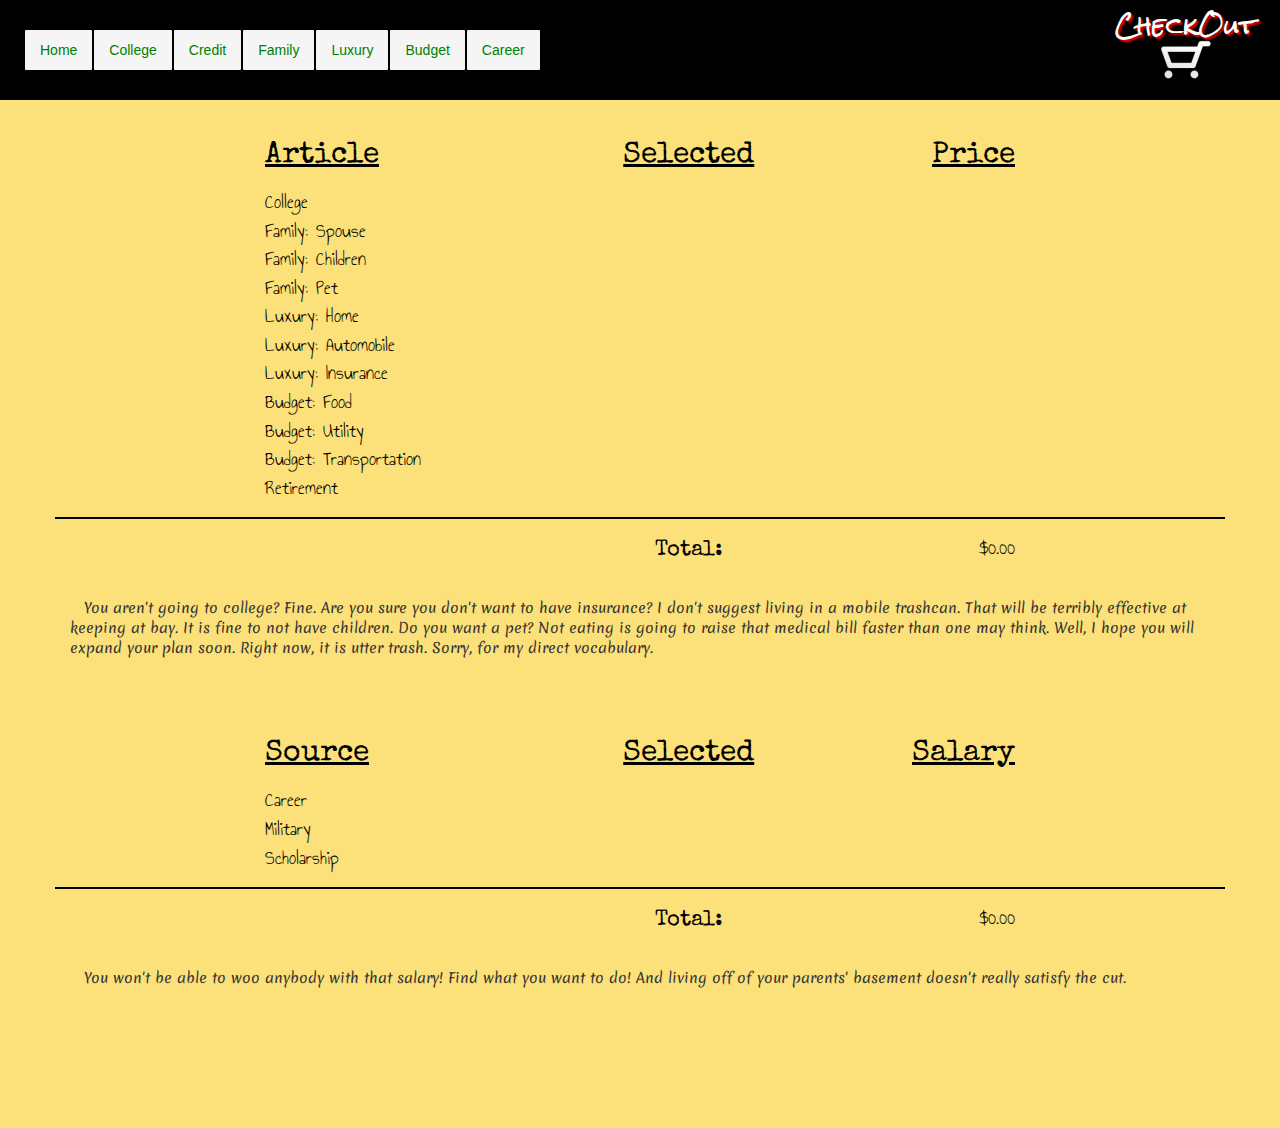
<file: Summary.html>
<!DOCTYPE html>
<head>
  <title>Cart of the Future</title>
  <link rel="stylesheet" type="text/css" href="bootstrap-3.3.7-dist/css/bootstrap.css" />
  <link rel="stylesheet" type="text/css" href="style.css" />
  <script src="https://ajax.googleapis.com/ajax/libs/jquery/3.2.1/jquery.min.js"></script>
  <script src="https://maxcdn.bootstrapcdn.com/bootstrap/3.3.7/js/bootstrap.min.js"></script>
</head>
<body>
    
    <div class="row" style="background: black;">
      <div class="col-md-10" style="padding: 30px; padding-left: 40px;">  
        <div class="pull-left">
          <ul class="nav nav-pills">
            <li><a href="index.html">Home</a></li>
            <li><a href="College.html">College</a></li>
            <li><a href="Credit.html">Credit</a></li>
            <li><a href="Family.html">Family</a></li>
            <li><a href="Luxury.html">Luxury</a></li>
            <li><a href="Budget.html">Budget</a></li>
            <li><a href="Career.html">Career</a></li>
          </ul>
        </div> 
      </div>
      <a href="Summary.html">  
        <div class="col-md-2" id="cart" onclick="checkOut();" style="pointer-events: none; cursor: default;">
          <img src="Images/Decorational/Pic Art/Shopping Cart.png" width="30%" alt="Shopping Cart">
          <h3 style="text-shadow: 2px 2px 2px red;">CheckOut</h3>
        </div> 
      </a>  
    </div><br>  
  
  <div class="container">
    <div class="row">
      <div class="col-md-2">
      </div>  
      <div class="col-md-3" id="nameSpace">
      </div>  
      <div class="col-md-3" id="optionSpace" style="text-align: center;">
      </div>  
      <div class="col-md-2" id="moneySpace" style="text-align: right;">
      </div>  
      <div class="col-md-2">
      </div>  
    </div>
    <div class="row" style="border-top: 2px solid black; margin-top: 15px;">
      <div class="col-md-2">
      </div>  
      <div class="col-md-3" id="nameSpace2">
      </div>  
      <div class="col-md-3" id="optionSpace2" style="text-align: center;">
      </div>  
      <div class="col-md-2" id="moneySpace2" style="text-align: right; margin-top: 15px;">
      </div>  
      <div class="col-md-2">
      </div>  
    </div><br>
    <div class="row">
      <div class="col-md-12" id="commentSpace"></div>  
    </div><br><br><br>
      
    <div class="row">
      <div class="col-md-2">
      </div>  
      <div class="col-md-3" id="nameSpace3">
      </div>  
      <div class="col-md-3" id="optionSpace3" style="text-align: center;">
      </div>  
      <div class="col-md-2" id="moneySpace3" style="text-align: right;">
      </div>  
      <div class="col-md-2">
      </div>  
    </div>
    <div class="row" style="border-top: 2px solid black; margin-top: 15px;">
      <div class="col-md-2">
      </div>  
      <div class="col-md-3" id="nameSpace4">
      </div>  
      <div class="col-md-3" id="optionSpace4" style="text-align: center;">
      </div>  
      <div class="col-md-2" id="moneySpace4" style="text-align: right; margin-top: 15px;">
      </div>  
      <div class="col-md-2">
      </div>  
    </div><br>
    <div class="row">
      <div class="col-md-12" id="commentSpace2"></div>  
    </div><br><br><br><br><br>
    <div class="row">
      <div class="col-md-12" id="donationSpace">
        <center>  
          <h2>Donation:</h2>  
          <p id="donationRequest"></p><br><br>  
          <button class="undecidedButton" id="acceptDonation" onclick="acceptDonation()">Accept</button>
          <button class="undecidedButton" id="declineDonation" onclick="declineDonation()">Decline</button><br><br>
          <p id="donationComment"></p><br><br>
          <div id="finalComment"></div>  
        </center>    
      </div>  
    </div><br><br>
      
  </div>
  <div id="scrollButton" onclick="topFunction()">Scroll to Top</div>
    
  <script src="master.js"></script>  <!-- Should Always Run After HTML File -->
  <script>
    //document.body.style.backgroundColor = "#FFFACD";  
    checkOut();  
    loadPage();  
    loadComment();  
  </script>  
</body>
</file>
<file: style.css>
/*transform: scaleX(-1);*/

@import url('https://fonts.googleapis.com/css?family=Merienda');
@import url('https://fonts.googleapis.com/css?family=Special+Elite');
@import url('https://fonts.googleapis.com/css?family=Annie+Use+Your+Telescope');
@import url('https://fonts.googleapis.com/css?family=Rock+Salt');

body{
  background-color: #fce079;
  overflow-x: hidden;
}

*{
  -webkit-touch-callout: none;
  -webkit-user-select: none;
  -moz-user-select: none;
  -ms-user-select: none;
  user-select: none;
}

h1{    
  font-size: 40px;
  color: black;
  font-family: Special Elite;
  text-decoration: underline;
  text-shadow: -0.5px 0.5px 1px white;
  margin-left: 15px;
}

h2{
  font-size: 30px;
  color: black;
  font-family: Special Elite;
  text-decoration: underline;
  margin-bottom: 15px;
}

h2.small{
  font-size: 22px;
  color: black;
  font-family: Special Elite;
  text-decoration: none;
}

h3{
  color: white;
  font-family: Rock Salt;
}

h4{
  font-size: 35px;
  color: black;  
  font-family:Annie Use Your Telescope;
  display: inline;  
}

.col-md-12{
  font-family: Merienda;  
}

p{
  font-size: 20px;
  color: black;  
  font-family: Annie Use Your Telescope;   
  display: inline;
  word-wrap: break-word;  
}

input{
  border-right: solid blue 2px;
  background: #eef7fa;
  text-align: center;
  font-family: Merienda;
}

button{
  color: #138808;
  font-size: 13px;
  border: 2px solid green;
  border-radius: 2px;
  cursor: pointer;
  padding-left: 22px;
  padding-right: 22px;
  margin-left: 7px;
}

.undecidedButton, #acceptDonation, #declineDonation{
  color: black;
  font-size: 20px;
  border: 3px solid black;
  background-color: white;  
}

.yesButton, #acceptDonation:hover{
  color: green;
  font-size: 20px;
  border: 3px solid green;
  background-color: white;
}

.noButton, #declineDonation:hover{
  color: red;
  font-size: 20px;
  border: 3px solid red;
  background-color: white;
}

.description{
  padding: 15px;  
  padding-top: 0px;  
}

.buttonSpace{
  padding: 13px;
  margin-left: 35%;
  margin-right: 35%;
  border: 2px solid white;
  background-color: black;  
}

.mortageSpace{
  padding: 13px;
  margin-left: 10%;
  margin-right: 0%;
  border: 2px solid white;
  background-color: black;  
}

.inputTitle, .inputAnswer{
  color: white;  
}

img{
  user-drag: none; 
  user-select: none;
  -moz-user-select: none;
  -webkit-user-drag: none;
  -webkit-user-select: none;
  -ms-user-select: none;   
}

div{
  position: relative;
}

.img{
   object-fit: cover;
   height: 200px;
   border-bottom: 4px solid black; 
}  /*Only to Apply to Image in div*/

div .notActive{
  border: 6px solid black;
  background-color: white;
  height: 550px;
  padding: 0px;    
  cursor: pointer;     
} /*Non-Selected Option*/

div .notActive div{
  margin: 10px;
} /*Non-Selected Option*/

div .optionActive{
  border: 6px solid limegreen;
  background-color: white;
  height: 550px;
  padding: 0px;    
  cursor: pointer;  
} /*Selected Option*/

div .optionActive div{
  margin: 10px;
} /*Selected Option*/

#cart *{
  margin: 0;
  position: absolute;
  top: 50%;
  left: 50%;
  transform: translate(-50%, 40%);
  cursor: pointer;   
}  /*CheckOut Button*/

.carousel-indicators li {
  display: inline-block;
  border: none;
  border-radius: 50%;
  background-color: #ff661a;
  box-shadow: inset 1px -1px 1px 2px rgba(0,0,0,0.5);    
} /* Carousel */

.carousel-indicators .active {
  background-color: #80ff80;
}

/* Will be better if sticky property work */
#carouselId{
  background-color: rgba(255, 255, 255, 0.9);
  border: 5px solid black;  
  width: 450px;  
  position: relative;  
  top: 10px;
  left: -80px;  
}

#carouselId img{
  border: 1px solid black;  
}

.sticky{
  position: -webkit-sticky;
  position: sticky;
  top: 10px;    
}


#scrollButton{
  color: white;
  font-family: Special Elite;
  font-size: 10px;  
  text-align: center;
  background-color: black;
  border: 1px solid white;
  border-radius: 2px;
  position: fixed;
  bottom: 0px;
  right: 0px; 
  padding: 5px;
  min-width: 15%;
  cursor: pointer;
  display: none;  
}

#scrollButton:hover{
  color: skyblue;  
}

.cartButton{
  background-color: white;  
}

.cartButton:hover{
  color: white;
  background-color: #138808;  
}

.sourceLink{
  color: black;  
  text-shadow: -0.5px 0.5px 1px white;
  font-family: Special Elite;
  font-size: 40px;
  text-decoration: none;
}

#rubricLink, .normalLink{
  color: black;
}

#rubricLink:hover, .sourceLink:hover, .normalLink:hover{
  text-decoration: underline;
}

/* W3SCHOOL codes*/

/* Popup container */
.popup {
  position: relative;
  display: inline-block;
  cursor: pointer;
}

/* The actual popup (appears bottom) */
.popup .popuptext {
  visibility: hidden;
  width: 180px;
  min-height: 100px;  
  background-color: #001a00;
  color: #fff;
  text-align: center;
  border-radius: 6px;
  padding: 8px 0;
  position: absolute;
  z-index: 1;
  top: 125%;
  left: 50%;
  margin-left: -70px;
}

/* Popup arrow */
.popup .popuptext::after {
  content: "";
  position: absolute;
  bottom: 100%;
  left: 50%;
  margin-left: -5px;
  border-width: 5px;
  border-style: solid;
  border-color: transparent transparent #001a00 transparent;
}

/* The actual popup (appears right) */
.popup .popuptextRight {
  visibility: hidden;
  width: 180px;
  min-height: 100px;  
  background-color: black;
  color: #fff;
  text-align: center;
  border-radius: 6px;
  padding: 8px 0;
  position: absolute;
  z-index: 1;
  top: 8px;
  left: 105%;
}

/* Popup arrow */
.popup .popuptextRight::after {
  content: "";
  position: absolute;
  top: 50%;
  right: 100%;
  margin-top: -4px;
  border-width: 5px;
  border-style: solid;
  border-color: transparent black transparent transparent;
}

/* Toggle this class when clicking to make the popuptext solid */
.popup .show {
  visibility: visible;
}

/* Allow the popup to show on hover */
.popup:hover .popuptext, .popup:hover .popuptextRight{
  visibility: visible;
  opacity: 1;
}

/*https://css-tricks.com/multiple-class-id-selectors/*/
/*This page could be pretty fun to use*/
</file>
